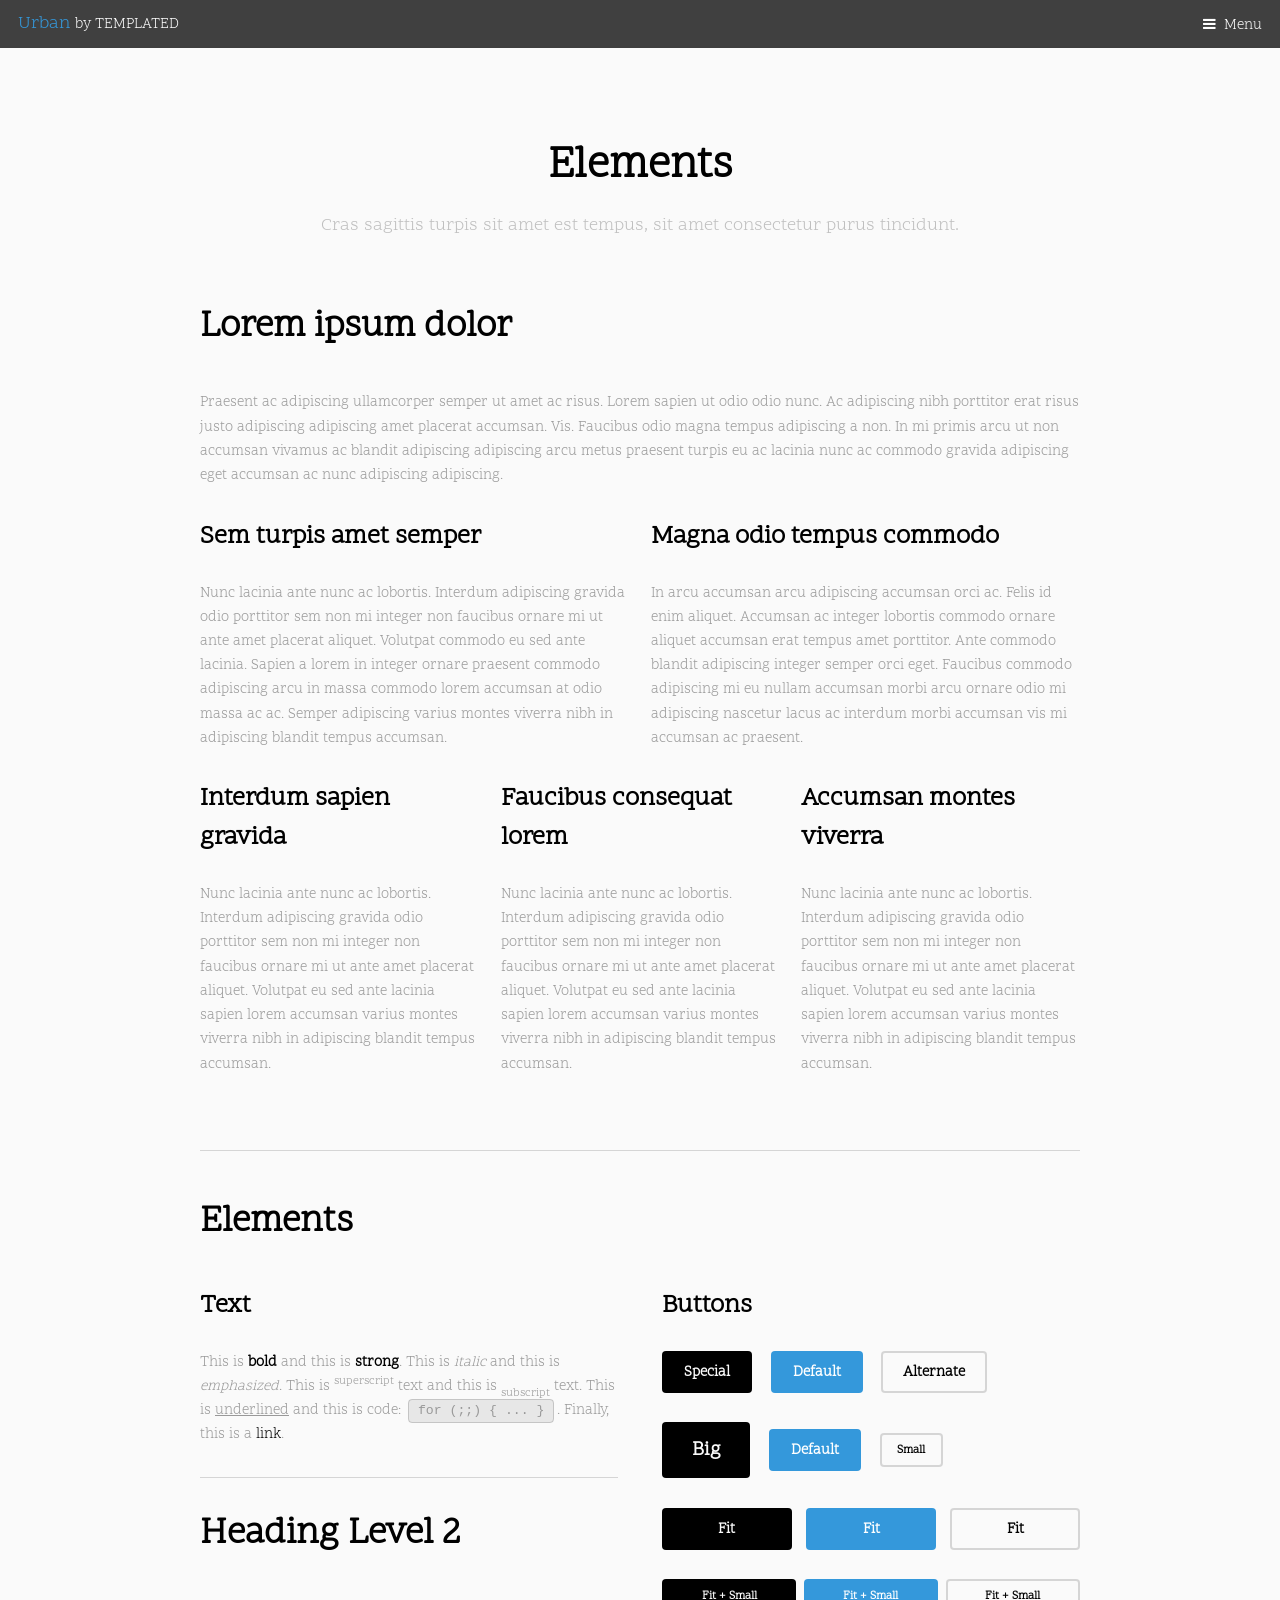
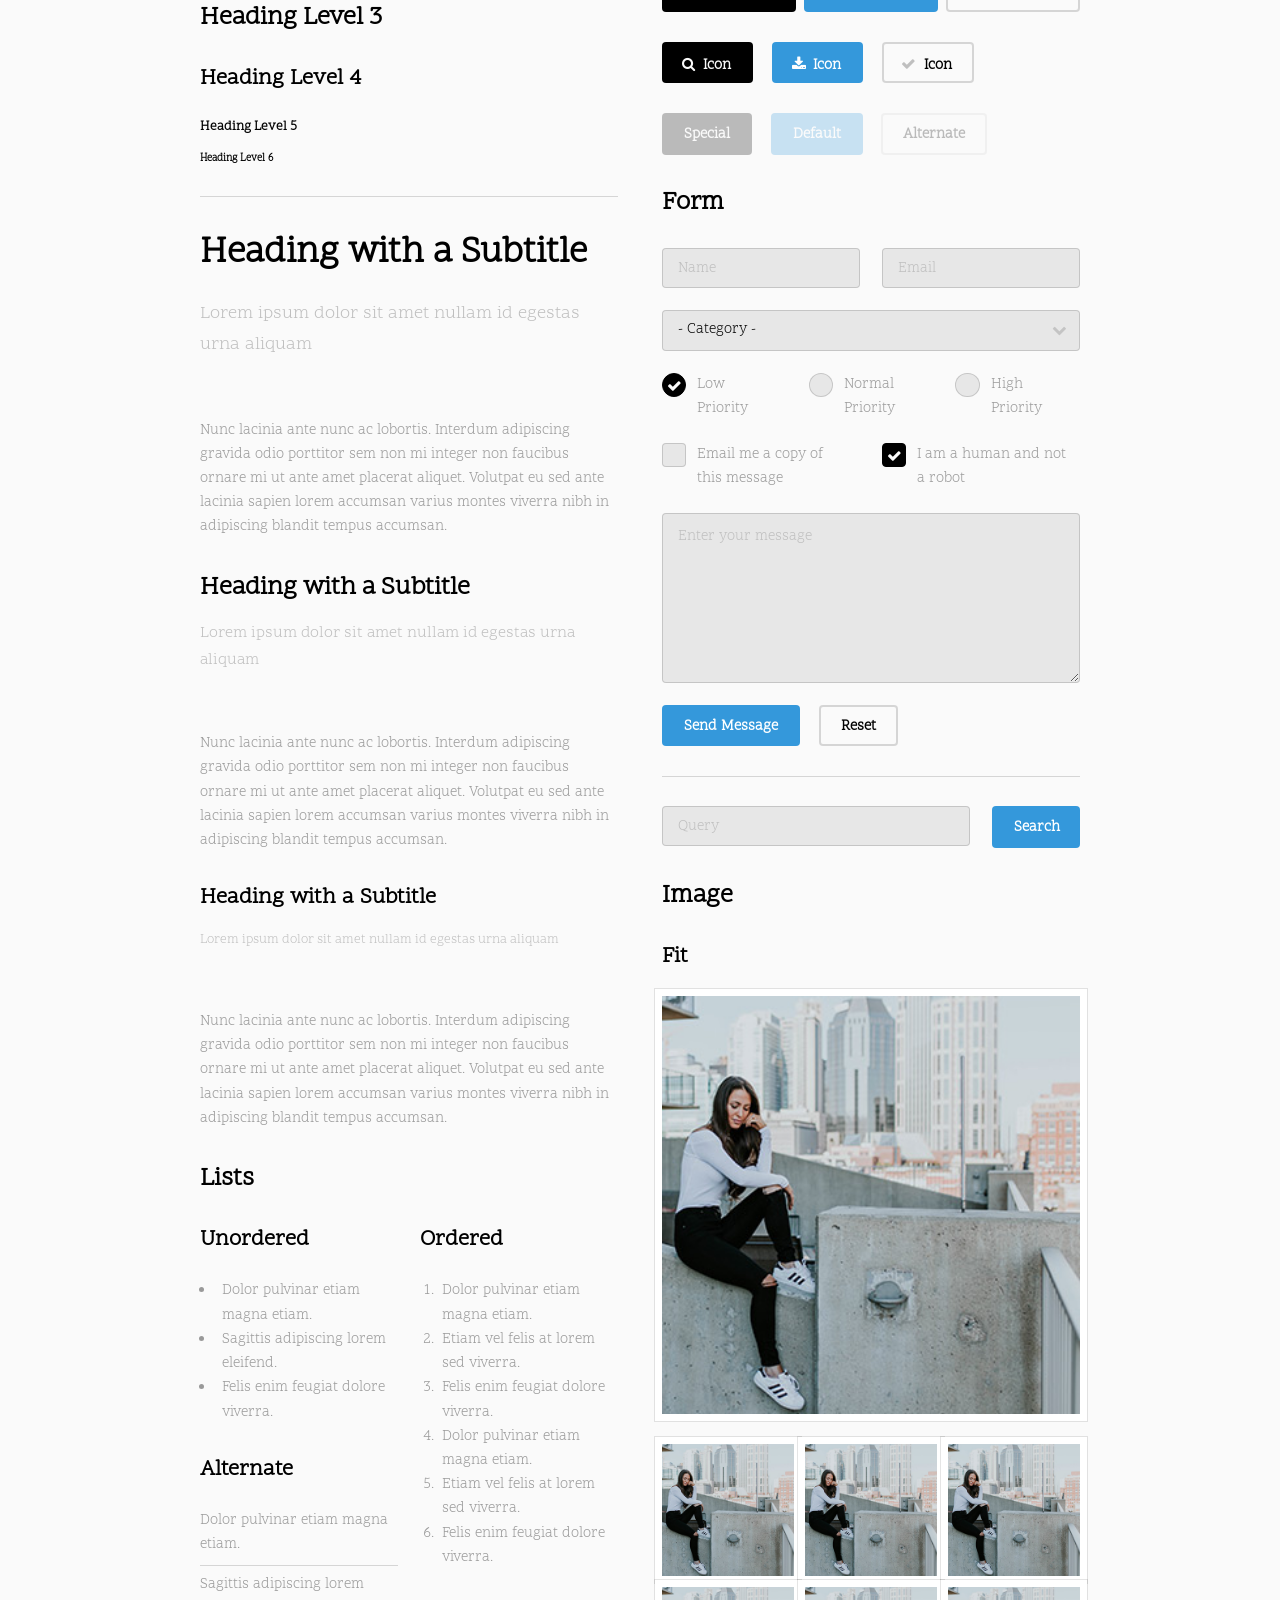
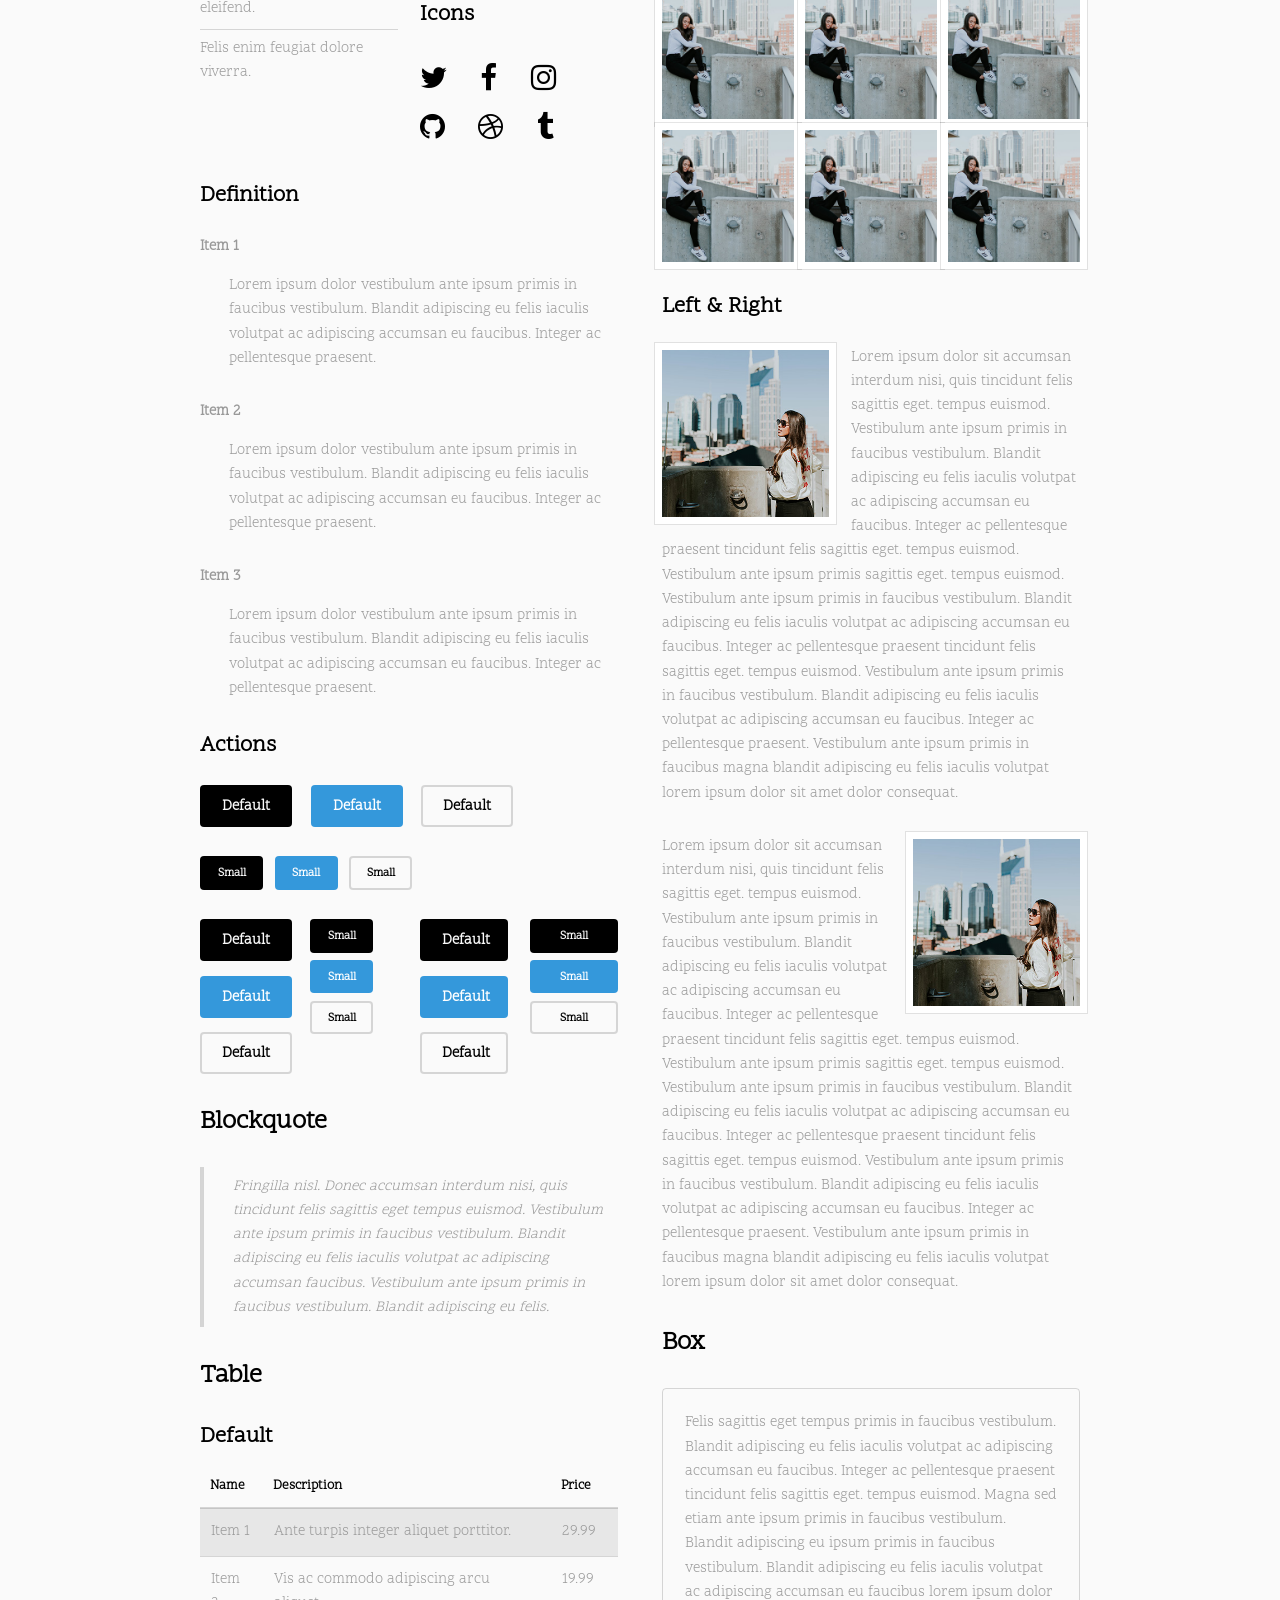
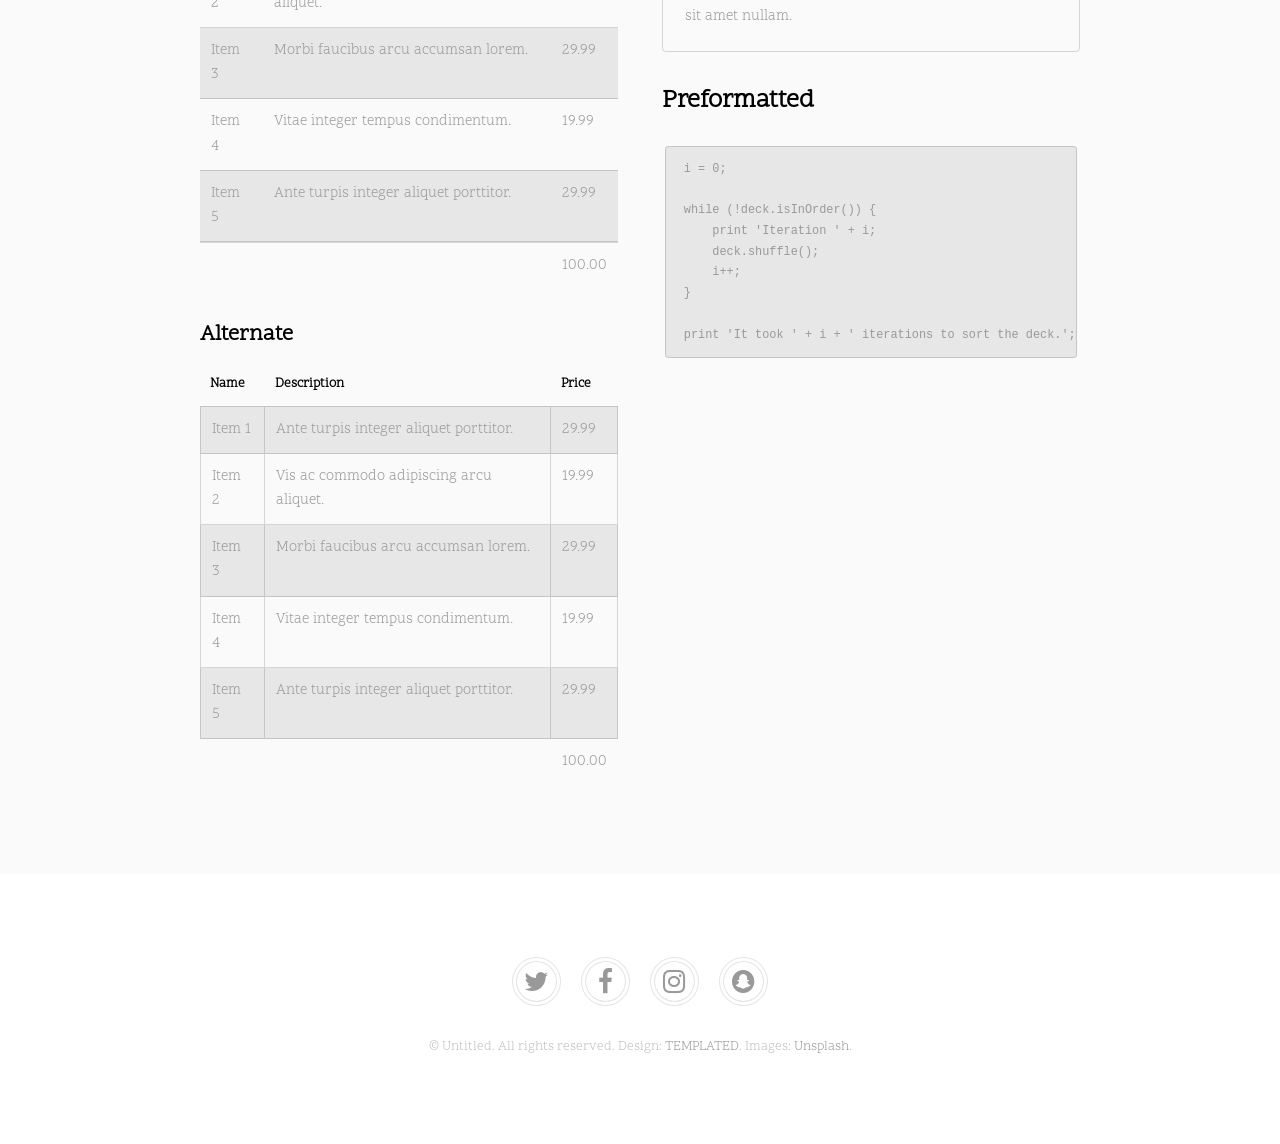
<file: elements.html>
<!DOCTYPE HTML>
<!--
	Urban by TEMPLATED
	templated.co @templatedco
	Released for free under the Creative Commons Attribution 3.0 license (templated.co/license)
-->
<html>
	<head>
		<title>Elements - Urban by TEMPLATED</title>
		<meta charset="utf-8" />
		<meta name="viewport" content="width=device-width, initial-scale=1" />
		<link rel="stylesheet" href="assets/css/main.css" />
	</head>
	<body class="subpage">

		<!-- Header -->
			<header id="header">
				<div class="logo"><a href="index.html">Urban <span>by TEMPLATED</span></a></div>
				<a href="#menu">Menu</a>
			</header>

		<!-- Nav -->
			<nav id="menu">
				<ul class="links">
					<li><a href="index.html">Home</a></li>
					<li><a href="generic.html">Generic</a></li>
					<li><a href="elements.html">Elements</a></li>
				</ul>
			</nav>

		<!-- Main -->
			<div id="main">
				<section class="wrapper style1">
					<div class="inner">

						<header class="align-center">
							<h1>Elements</h1>
							<p>Cras sagittis turpis sit amet est tempus, sit amet consectetur purus tincidunt.</p>
						</header>

						<!-- Content -->
							<h2 id="content">Lorem ipsum dolor</h2>
							<p>Praesent ac adipiscing ullamcorper semper ut amet ac risus. Lorem sapien ut odio odio nunc. Ac adipiscing nibh porttitor erat risus justo adipiscing adipiscing amet placerat accumsan. Vis. Faucibus odio magna tempus adipiscing a non. In mi primis arcu ut non accumsan vivamus ac blandit adipiscing adipiscing arcu metus praesent turpis eu ac lacinia nunc ac commodo gravida adipiscing eget accumsan ac nunc adipiscing adipiscing.</p>
							<div class="row">
								<div class="6u 12u$(small)">
									<h3>Sem turpis amet semper</h3>
									<p>Nunc lacinia ante nunc ac lobortis. Interdum adipiscing gravida odio porttitor sem non mi integer non faucibus ornare mi ut ante amet placerat aliquet. Volutpat commodo eu sed ante lacinia. Sapien a lorem in integer ornare praesent commodo adipiscing arcu in massa commodo lorem accumsan at odio massa ac ac. Semper adipiscing varius montes viverra nibh in adipiscing blandit tempus accumsan.</p>
								</div>
								<div class="6u$ 12u$(small)">
									<h3>Magna odio tempus commodo</h3>
									<p>In arcu accumsan arcu adipiscing accumsan orci ac. Felis id enim aliquet. Accumsan ac integer lobortis commodo ornare aliquet accumsan erat tempus amet porttitor. Ante commodo blandit adipiscing integer semper orci eget. Faucibus commodo adipiscing mi eu nullam accumsan morbi arcu ornare odio mi adipiscing nascetur lacus ac interdum morbi accumsan vis mi accumsan ac praesent.</p>
								</div>
								<!-- Break -->
								<div class="4u 12u$(medium)">
									<h3>Interdum sapien gravida</h3>
									<p>Nunc lacinia ante nunc ac lobortis. Interdum adipiscing gravida odio porttitor sem non mi integer non faucibus ornare mi ut ante amet placerat aliquet. Volutpat eu sed ante lacinia sapien lorem accumsan varius montes viverra nibh in adipiscing blandit tempus accumsan.</p>
								</div>
								<div class="4u 12u$(medium)">
									<h3>Faucibus consequat lorem</h3>
									<p>Nunc lacinia ante nunc ac lobortis. Interdum adipiscing gravida odio porttitor sem non mi integer non faucibus ornare mi ut ante amet placerat aliquet. Volutpat eu sed ante lacinia sapien lorem accumsan varius montes viverra nibh in adipiscing blandit tempus accumsan.</p>
								</div>
								<div class="4u$ 12u$(medium)">
									<h3>Accumsan montes viverra</h3>
									<p>Nunc lacinia ante nunc ac lobortis. Interdum adipiscing gravida odio porttitor sem non mi integer non faucibus ornare mi ut ante amet placerat aliquet. Volutpat eu sed ante lacinia sapien lorem accumsan varius montes viverra nibh in adipiscing blandit tempus accumsan.</p>
								</div>
							</div>

						<hr class="major" />

						<!-- Elements -->
							<h2 id="elements">Elements</h2>
							<div class="row 200%">
								<div class="6u 12u$(medium)">

									<!-- Text stuff -->
										<h3>Text</h3>
										<p>This is <b>bold</b> and this is <strong>strong</strong>. This is <i>italic</i> and this is <em>emphasized</em>.
										This is <sup>superscript</sup> text and this is <sub>subscript</sub> text.
										This is <u>underlined</u> and this is code: <code>for (;;) { ... }</code>.
										Finally, this is a <a href="#">link</a>.</p>
										<hr />
										<h2>Heading Level 2</h2>
										<h3>Heading Level 3</h3>
										<h4>Heading Level 4</h4>
										<h5>Heading Level 5</h5>
										<h6>Heading Level 6</h6>
										<hr />
										<header>
											<h2>Heading with a Subtitle</h2>
											<p>Lorem ipsum dolor sit amet nullam id egestas urna aliquam</p>
										</header>
										<p>Nunc lacinia ante nunc ac lobortis. Interdum adipiscing gravida odio porttitor sem non mi integer non faucibus ornare mi ut ante amet placerat aliquet. Volutpat eu sed ante lacinia sapien lorem accumsan varius montes viverra nibh in adipiscing blandit tempus accumsan.</p>
										<header>
											<h3>Heading with a Subtitle</h3>
											<p>Lorem ipsum dolor sit amet nullam id egestas urna aliquam</p>
										</header>
										<p>Nunc lacinia ante nunc ac lobortis. Interdum adipiscing gravida odio porttitor sem non mi integer non faucibus ornare mi ut ante amet placerat aliquet. Volutpat eu sed ante lacinia sapien lorem accumsan varius montes viverra nibh in adipiscing blandit tempus accumsan.</p>
										<header>
											<h4>Heading with a Subtitle</h4>
											<p>Lorem ipsum dolor sit amet nullam id egestas urna aliquam</p>
										</header>
										<p>Nunc lacinia ante nunc ac lobortis. Interdum adipiscing gravida odio porttitor sem non mi integer non faucibus ornare mi ut ante amet placerat aliquet. Volutpat eu sed ante lacinia sapien lorem accumsan varius montes viverra nibh in adipiscing blandit tempus accumsan.</p>

									<!-- Lists -->
										<h3>Lists</h3>
										<div class="row">
											<div class="6u 12u$(small)">

												<h4>Unordered</h4>
												<ul>
													<li>Dolor pulvinar etiam magna etiam.</li>
													<li>Sagittis adipiscing lorem eleifend.</li>
													<li>Felis enim feugiat dolore viverra.</li>
												</ul>

												<h4>Alternate</h4>
												<ul class="alt">
													<li>Dolor pulvinar etiam magna etiam.</li>
													<li>Sagittis adipiscing lorem eleifend.</li>
													<li>Felis enim feugiat dolore viverra.</li>
												</ul>

											</div>
											<div class="6u$ 12u$(small)">

												<h4>Ordered</h4>
												<ol>
													<li>Dolor pulvinar etiam magna etiam.</li>
													<li>Etiam vel felis at lorem sed viverra.</li>
													<li>Felis enim feugiat dolore viverra.</li>
													<li>Dolor pulvinar etiam magna etiam.</li>
													<li>Etiam vel felis at lorem sed viverra.</li>
													<li>Felis enim feugiat dolore viverra.</li>
												</ol>

												<h4>Icons</h4>
												<ul class="icons">
													<li><a href="#" class="icon fa-twitter"><span class="label">Twitter</span></a></li>
													<li><a href="#" class="icon fa-facebook"><span class="label">Facebook</span></a></li>
													<li><a href="#" class="icon fa-instagram"><span class="label">Instagram</span></a></li>
													<li><a href="#" class="icon fa-github"><span class="label">Github</span></a></li>
													<li><a href="#" class="icon fa-dribbble"><span class="label">Dribbble</span></a></li>
													<li><a href="#" class="icon fa-tumblr"><span class="label">Tumblr</span></a></li>
												</ul>

											</div>
										</div>
										<h4>Definition</h4>
										<dl>
											<dt>Item 1</dt>
											<dd>
												<p>Lorem ipsum dolor vestibulum ante ipsum primis in faucibus vestibulum. Blandit adipiscing eu felis iaculis volutpat ac adipiscing accumsan eu faucibus. Integer ac pellentesque praesent.</p>
											</dd>
											<dt>Item 2</dt>
											<dd>
												<p>Lorem ipsum dolor vestibulum ante ipsum primis in faucibus vestibulum. Blandit adipiscing eu felis iaculis volutpat ac adipiscing accumsan eu faucibus. Integer ac pellentesque praesent.</p>
											</dd>
											<dt>Item 3</dt>
											<dd>
												<p>Lorem ipsum dolor vestibulum ante ipsum primis in faucibus vestibulum. Blandit adipiscing eu felis iaculis volutpat ac adipiscing accumsan eu faucibus. Integer ac pellentesque praesent.</p>
											</dd>
										</dl>

										<h4>Actions</h4>
										<ul class="actions">
											<li><a href="#" class="button special">Default</a></li>
											<li><a href="#" class="button">Default</a></li>
											<li><a href="#" class="button alt">Default</a></li>
										</ul>
										<ul class="actions small">
											<li><a href="#" class="button special small">Small</a></li>
											<li><a href="#" class="button small">Small</a></li>
											<li><a href="#" class="button alt small">Small</a></li>
										</ul>
										<div class="row">
											<div class="3u 12u$(small)">
												<ul class="actions vertical">
													<li><a href="#" class="button special">Default</a></li>
													<li><a href="#" class="button">Default</a></li>
													<li><a href="#" class="button alt">Default</a></li>
												</ul>
											</div>
											<div class="3u 12u$(small)">
												<ul class="actions vertical small">
													<li><a href="#" class="button special small">Small</a></li>
													<li><a href="#" class="button small">Small</a></li>
													<li><a href="#" class="button alt small">Small</a></li>
												</ul>
											</div>
											<div class="3u 12u$(small)">
												<ul class="actions vertical">
													<li><a href="#" class="button special fit">Default</a></li>
													<li><a href="#" class="button fit">Default</a></li>
													<li><a href="#" class="button alt fit">Default</a></li>
												</ul>
											</div>
											<div class="3u$ 12u$(small)">
												<ul class="actions vertical small">
													<li><a href="#" class="button special small fit">Small</a></li>
													<li><a href="#" class="button small fit">Small</a></li>
													<li><a href="#" class="button alt small fit">Small</a></li>
												</ul>
											</div>
										</div>

									<!-- Blockquote -->
										<h3>Blockquote</h3>
										<blockquote>Fringilla nisl. Donec accumsan interdum nisi, quis tincidunt felis sagittis eget tempus euismod. Vestibulum ante ipsum primis in faucibus vestibulum. Blandit adipiscing eu felis iaculis volutpat ac adipiscing accumsan faucibus. Vestibulum ante ipsum primis in faucibus vestibulum. Blandit adipiscing eu felis.</blockquote>

									<!-- Table -->
										<h3>Table</h3>

										<h4>Default</h4>
										<div class="table-wrapper">
											<table>
												<thead>
													<tr>
														<th>Name</th>
														<th>Description</th>
														<th>Price</th>
													</tr>
												</thead>
												<tbody>
													<tr>
														<td>Item 1</td>
														<td>Ante turpis integer aliquet porttitor.</td>
														<td>29.99</td>
													</tr>
													<tr>
														<td>Item 2</td>
														<td>Vis ac commodo adipiscing arcu aliquet.</td>
														<td>19.99</td>
													</tr>
													<tr>
														<td>Item 3</td>
														<td> Morbi faucibus arcu accumsan lorem.</td>
														<td>29.99</td>
													</tr>
													<tr>
														<td>Item 4</td>
														<td>Vitae integer tempus condimentum.</td>
														<td>19.99</td>
													</tr>
													<tr>
														<td>Item 5</td>
														<td>Ante turpis integer aliquet porttitor.</td>
														<td>29.99</td>
													</tr>
												</tbody>
												<tfoot>
													<tr>
														<td colspan="2"></td>
														<td>100.00</td>
													</tr>
												</tfoot>
											</table>
										</div>

										<h4>Alternate</h4>
										<div class="table-wrapper">
											<table class="alt">
												<thead>
													<tr>
														<th>Name</th>
														<th>Description</th>
														<th>Price</th>
													</tr>
												</thead>
												<tbody>
													<tr>
														<td>Item 1</td>
														<td>Ante turpis integer aliquet porttitor.</td>
														<td>29.99</td>
													</tr>
													<tr>
														<td>Item 2</td>
														<td>Vis ac commodo adipiscing arcu aliquet.</td>
														<td>19.99</td>
													</tr>
													<tr>
														<td>Item 3</td>
														<td> Morbi faucibus arcu accumsan lorem.</td>
														<td>29.99</td>
													</tr>
													<tr>
														<td>Item 4</td>
														<td>Vitae integer tempus condimentum.</td>
														<td>19.99</td>
													</tr>
													<tr>
														<td>Item 5</td>
														<td>Ante turpis integer aliquet porttitor.</td>
														<td>29.99</td>
													</tr>
												</tbody>
												<tfoot>
													<tr>
														<td colspan="2"></td>
														<td>100.00</td>
													</tr>
												</tfoot>
											</table>
										</div>

								</div>
								<div class="6u$ 12u$(medium)">

									<!-- Buttons -->
										<h3>Buttons</h3>
										<ul class="actions">
											<li><a href="#" class="button special">Special</a></li>
											<li><a href="#" class="button">Default</a></li>
											<li><a href="#" class="button alt">Alternate</a></li>
										</ul>
										<ul class="actions">
											<li><a href="#" class="button special big">Big</a></li>
											<li><a href="#" class="button">Default</a></li>
											<li><a href="#" class="button alt small">Small</a></li>
										</ul>
										<ul class="actions fit">
											<li><a href="#" class="button special fit">Fit</a></li>
											<li><a href="#" class="button fit">Fit</a></li>
											<li><a href="#" class="button alt fit">Fit</a></li>
										</ul>
										<ul class="actions fit small">
											<li><a href="#" class="button special fit small">Fit + Small</a></li>
											<li><a href="#" class="button fit small">Fit + Small</a></li>
											<li><a href="#" class="button alt fit small">Fit + Small</a></li>
										</ul>
										<ul class="actions">
											<li><a href="#" class="button special icon fa-search">Icon</a></li>
											<li><a href="#" class="button icon fa-download">Icon</a></li>
											<li><a href="#" class="button alt icon fa-check">Icon</a></li>
										</ul>
										<ul class="actions">
											<li><span class="button special disabled">Special</span></li>
											<li><span class="button disabled">Default</span></li>
											<li><span class="button alt disabled">Alternate</span></li>
										</ul>

									<!-- Form -->
										<h3>Form</h3>

										<form method="post" action="#">
											<div class="row uniform">
												<div class="6u 12u$(xsmall)">
													<input type="text" name="name" id="name" value="" placeholder="Name" />
												</div>
												<div class="6u$ 12u$(xsmall)">
													<input type="email" name="email" id="email" value="" placeholder="Email" />
												</div>
												<!-- Break -->
												<div class="12u$">
													<div class="select-wrapper">
														<select name="category" id="category">
															<option value="">- Category -</option>
															<option value="1">Manufacturing</option>
															<option value="1">Shipping</option>
															<option value="1">Administration</option>
															<option value="1">Human Resources</option>
														</select>
													</div>
												</div>
												<!-- Break -->
												<div class="4u 12u$(small)">
													<input type="radio" id="priority-low" name="priority" checked>
													<label for="priority-low">Low Priority</label>
												</div>
												<div class="4u 12u$(small)">
													<input type="radio" id="priority-normal" name="priority">
													<label for="priority-normal">Normal Priority</label>
												</div>
												<div class="4u$ 12u$(small)">
													<input type="radio" id="priority-high" name="priority">
													<label for="priority-high">High Priority</label>
												</div>
												<!-- Break -->
												<div class="6u 12u$(small)">
													<input type="checkbox" id="copy" name="copy">
													<label for="copy">Email me a copy of this message</label>
												</div>
												<div class="6u$ 12u$(small)">
													<input type="checkbox" id="human" name="human" checked>
													<label for="human">I am a human and not a robot</label>
												</div>
												<!-- Break -->
												<div class="12u$">
													<textarea name="message" id="message" placeholder="Enter your message" rows="6"></textarea>
												</div>
												<!-- Break -->
												<div class="12u$">
													<ul class="actions">
														<li><input type="submit" value="Send Message" /></li>
														<li><input type="reset" value="Reset" class="alt" /></li>
													</ul>
												</div>
											</div>
										</form>

										<hr />

										<form method="post" action="#">
											<div class="row uniform">
												<div class="9u 12u$(small)">
													<input type="text" name="query" id="query" value="" placeholder="Query" />
												</div>
												<div class="3u$ 12u$(small)">
													<input type="submit" value="Search" class="fit" />
												</div>
											</div>
										</form>

									<!-- Image -->
										<h3>Image</h3>

										<h4>Fit</h4>
										<span class="image fit"><img src="images/pic01.jpg" alt="" /></span>
										<div class="box alt">
											<div class="row 50% uniform">
												<div class="4u"><span class="image fit"><img src="images/pic01.jpg" alt="" /></span></div>
												<div class="4u"><span class="image fit"><img src="images/pic01.jpg" alt="" /></span></div>
												<div class="4u$"><span class="image fit"><img src="images/pic01.jpg" alt="" /></span></div>
												<!-- Break -->
												<div class="4u"><span class="image fit"><img src="images/pic01.jpg" alt="" /></span></div>
												<div class="4u"><span class="image fit"><img src="images/pic01.jpg" alt="" /></span></div>
												<div class="4u$"><span class="image fit"><img src="images/pic01.jpg" alt="" /></span></div>
												<!-- Break -->
												<div class="4u"><span class="image fit"><img src="images/pic01.jpg" alt="" /></span></div>
												<div class="4u"><span class="image fit"><img src="images/pic01.jpg" alt="" /></span></div>
												<div class="4u$"><span class="image fit"><img src="images/pic01.jpg" alt="" /></span></div>
											</div>
										</div>

										<h4>Left &amp; Right</h4>
										<p><span class="image left"><img src="images/pic02.jpg" alt="" /></span>Lorem ipsum dolor sit accumsan interdum nisi, quis tincidunt felis sagittis eget. tempus euismod. Vestibulum ante ipsum primis in faucibus vestibulum. Blandit adipiscing eu felis iaculis volutpat ac adipiscing accumsan eu faucibus. Integer ac pellentesque praesent tincidunt felis sagittis eget. tempus euismod. Vestibulum ante ipsum primis sagittis eget. tempus euismod. Vestibulum ante ipsum primis in faucibus vestibulum. Blandit adipiscing eu felis iaculis volutpat ac adipiscing accumsan eu faucibus. Integer ac pellentesque praesent tincidunt felis sagittis eget. tempus euismod. Vestibulum ante ipsum primis in faucibus vestibulum. Blandit adipiscing eu felis iaculis volutpat ac adipiscing accumsan eu faucibus. Integer ac pellentesque praesent. Vestibulum ante ipsum primis in faucibus magna blandit adipiscing eu felis iaculis volutpat lorem ipsum dolor sit amet dolor consequat.</p>
										<p><span class="image right"><img src="images/pic02.jpg" alt="" /></span>Lorem ipsum dolor sit accumsan interdum nisi, quis tincidunt felis sagittis eget. tempus euismod. Vestibulum ante ipsum primis in faucibus vestibulum. Blandit adipiscing eu felis iaculis volutpat ac adipiscing accumsan eu faucibus. Integer ac pellentesque praesent tincidunt felis sagittis eget. tempus euismod. Vestibulum ante ipsum primis sagittis eget. tempus euismod. Vestibulum ante ipsum primis in faucibus vestibulum. Blandit adipiscing eu felis iaculis volutpat ac adipiscing accumsan eu faucibus. Integer ac pellentesque praesent tincidunt felis sagittis eget. tempus euismod. Vestibulum ante ipsum primis in faucibus vestibulum. Blandit adipiscing eu felis iaculis volutpat ac adipiscing accumsan eu faucibus. Integer ac pellentesque praesent. Vestibulum ante ipsum primis in faucibus magna blandit adipiscing eu felis iaculis volutpat lorem ipsum dolor sit amet dolor consequat.</p>

									<!-- Box -->
										<h3>Box</h3>
										<div class="box">
											<p>Felis sagittis eget tempus primis in faucibus vestibulum. Blandit adipiscing eu felis iaculis volutpat ac adipiscing accumsan eu faucibus. Integer ac pellentesque praesent tincidunt felis sagittis eget. tempus euismod. Magna sed etiam ante ipsum primis in faucibus vestibulum. Blandit adipiscing eu ipsum primis in faucibus vestibulum. Blandit adipiscing eu felis iaculis volutpat ac adipiscing accumsan eu faucibus lorem ipsum dolor sit amet nullam.</p>
										</div>

									<!-- Preformatted Code -->
										<h3>Preformatted</h3>
										<pre><code>i = 0;

while (!deck.isInOrder()) {
    print 'Iteration ' + i;
    deck.shuffle();
    i++;
}

print 'It took ' + i + ' iterations to sort the deck.';
</code></pre>

							</div>
						</div>
					</div>
				</section>
			</div>

		<!-- Footer -->
			<footer id="footer">
				<div class="copyright">
					<ul class="icons">
						<li><a href="#" class="icon fa-twitter"><span class="label">Twitter</span></a></li>
						<li><a href="#" class="icon fa-facebook"><span class="label">Facebook</span></a></li>
						<li><a href="#" class="icon fa-instagram"><span class="label">Instagram</span></a></li>
						<li><a href="#" class="icon fa-snapchat"><span class="label">Snapchat</span></a></li>
					</ul>
					<p>&copy; Untitled. All rights reserved. Design: <a href="https://templated.co">TEMPLATED</a>. Images: <a href="https://unsplash.com">Unsplash</a>.</p>
				</div>
			</footer>

		<!-- Scripts -->
			<script src="assets/js/jquery.min.js"></script>
			<script src="assets/js/jquery.scrolly.min.js"></script>
			<script src="assets/js/jquery.scrollex.min.js"></script>
			<script src="assets/js/skel.min.js"></script>
			<script src="assets/js/util.js"></script>
			<script src="assets/js/main.js"></script>

	</body>
</html>
</file>
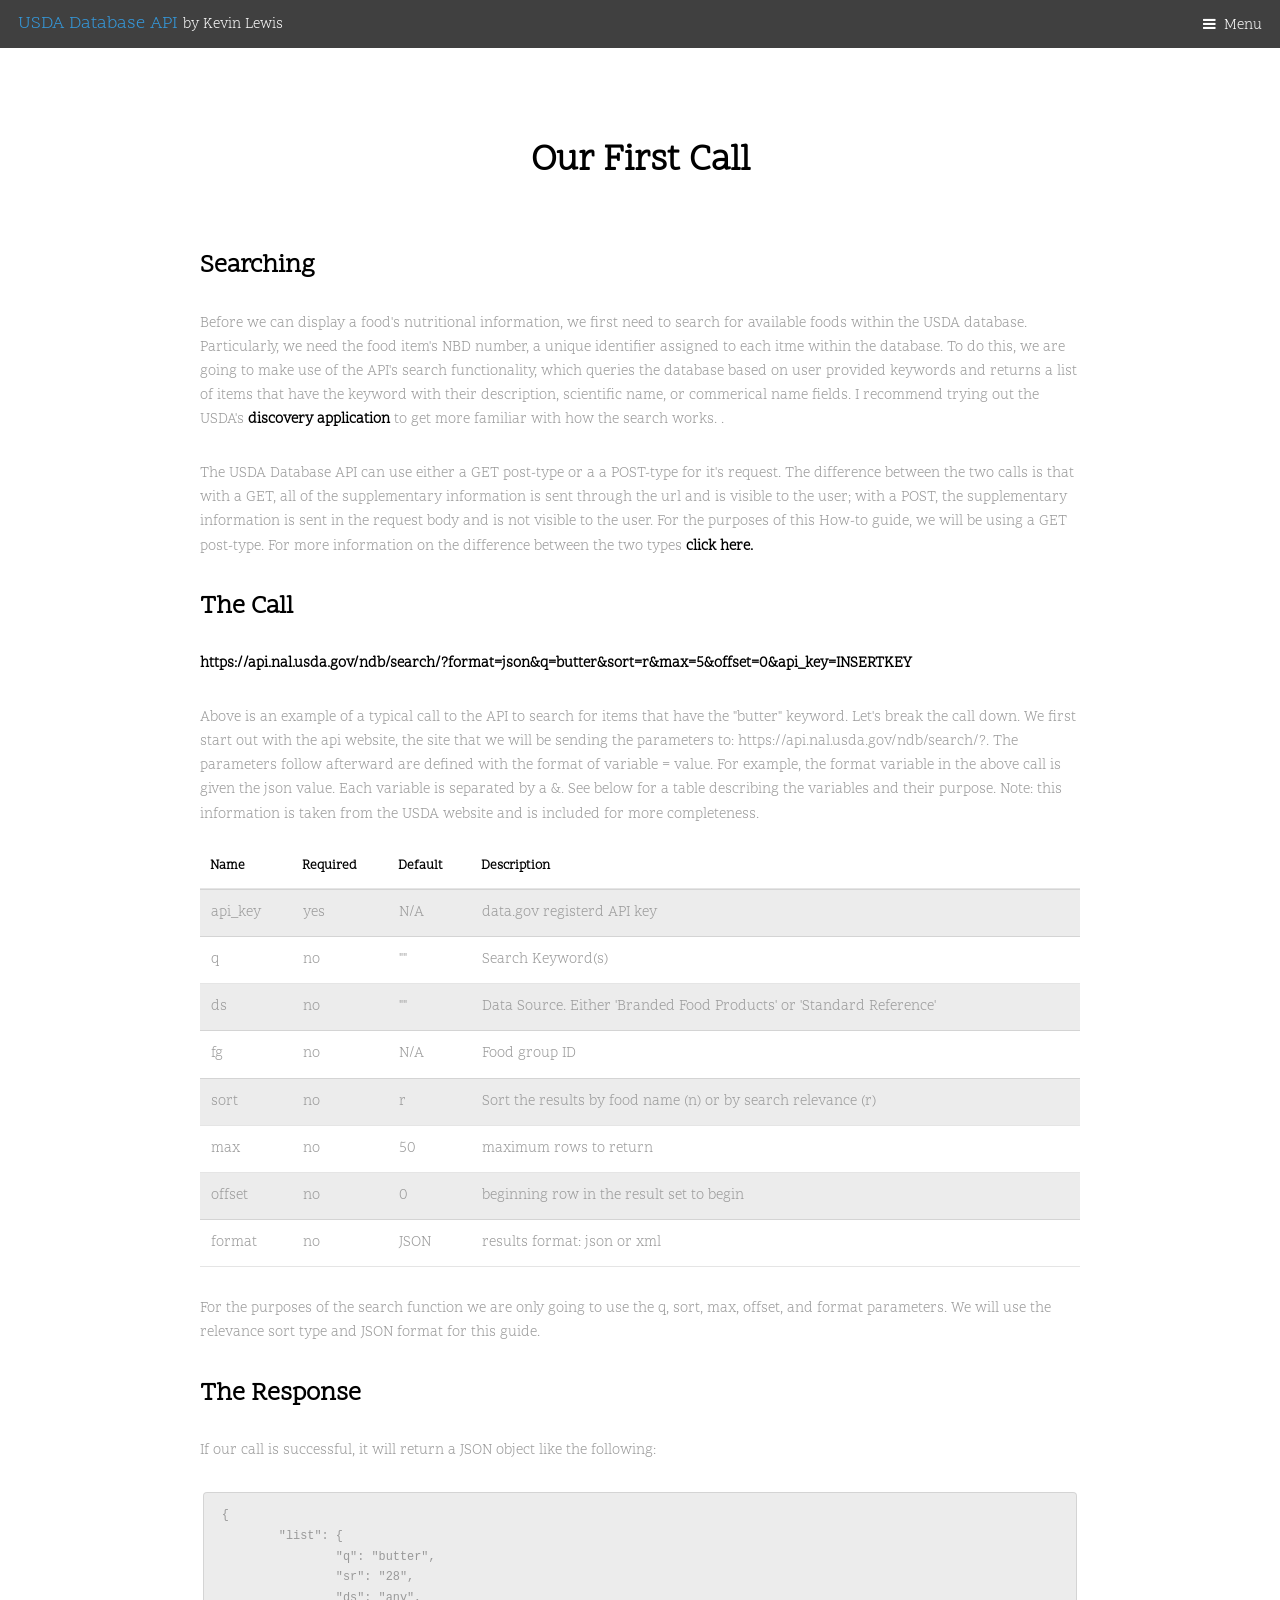
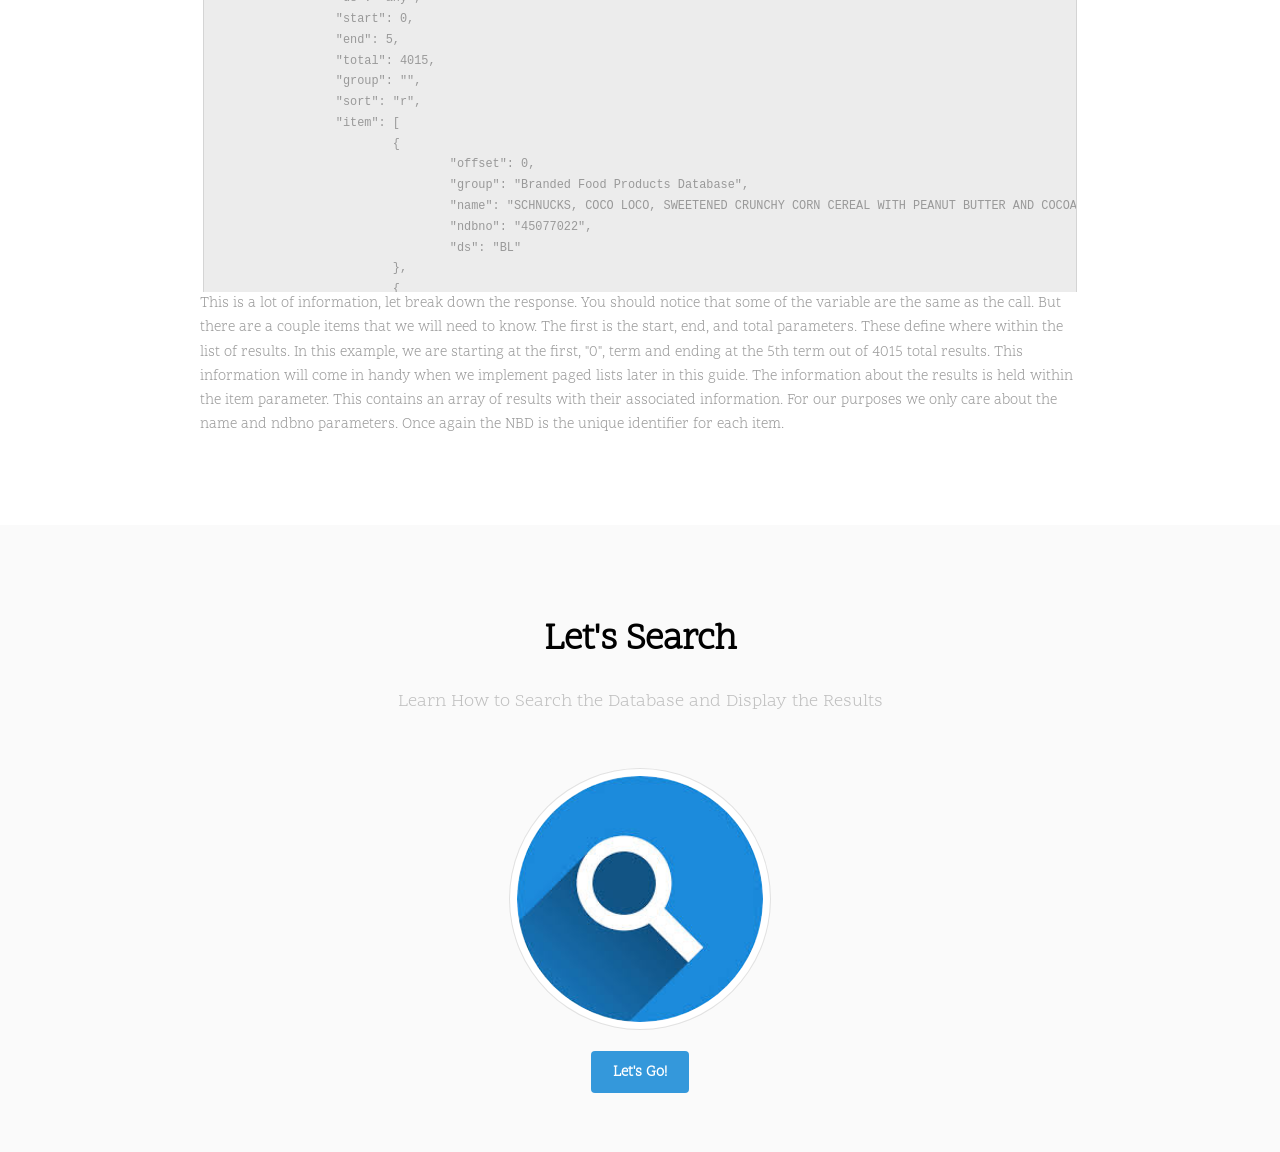
<file: first_call.html>
<!DOCTYPE HTML>
<!--
	Urban by TEMPLATED
	templated.co @templatedco
	Released for free under the Creative Commons Attribution 3.0 license (templated.co/license)
    test123
-->
<html>
	<head>
		<title>USDA Database API by Kevin Lewis</title>
		<meta charset="utf-8" />
		<meta name="viewport" content="width=device-width, initial-scale=1" />
		<link rel="stylesheet" href="assets/css/main.css" />
	</head>
	<body class="subpage">

		<!-- Header -->
			<header id="header">
				<div class="logo"><a href="index.html">USDA Database API <span>by Kevin Lewis</span></a></div>
				<a href="#menu">Menu</a>
			</header>

		<!-- Nav -->
			<nav id="menu">
				<ul class="links">
					<li><a href="index.html">Home</a></li>
					<li><a href="getting_started.html">Getting Started</a></li>
					<li><a href="getting_key.html">API Key</a></li>
                    <li><a href="first_call.html">First Call</a></li>
                    <li><a href="Searching_One.html">Searching Part One</a></li>
                    <li><a href="Searching_Two.html">Searching Part Two</a></li>
                    <li><a href="Food_Report_One.html">Food Report Part One</a></li>
                    <li><a href="Food_Report_Two.html">Food Report Part Two</a></li>
                    <li><a href="Food_Report_Three.html">Food Report Part Three</a></li>
				</ul>
			</nav>

		<!-- Main -->
			<div id="main">

				<!-- Section -->
					<section class="wrapper">
						<div class="inner">
							<header class="align-center">
								<h2>Our First Call</h2>
							</header>
							<h3>Searching</h3>
                                    <p> Before we can display a food's nutritional information, we first need to search for available foods within the USDA database. Particularly, we need the food item's NBD number, a unique identifier assigned to each itme within the database. To do this, we are going to make use of the API's search functionality, which queries the database based on user provided keywords and returns a list of items that have the keyword with their description, scientific name, or commerical name fields. I recommend trying out the USDA's 
                                        <a href='http://www.diffen.com/difference/GET-vs-POST-HTTP-Requests'><b>discovery application</b></a> to get more familiar with how the search works. .
                                    </p>
                                    <p>
                                        The USDA Database API can use either a GET post-type or a a POST-type for it's request. The difference between the two calls is that with a GET, all of the supplementary information is sent through the url and is visible to the user; with a POST, the supplementary information is sent in the request body and is not visible to the user. For the purposes of this How-to guide, we will be using a GET post-type. For more information on the difference between the two types 
                                        <a href='http://www.diffen.com/difference/GET-vs-POST-HTTP-Requests'><b>click here.</b></a> 
                                    </p>
                           <h3>The Call</h3>
                                    <p><b>https://api.nal.usda.gov/ndb/search/?format=json&q=butter&sort=r&max=5&offset=0&api_key=INSERTKEY</b>
                                    </p>
                                    <p> Above is an example of a typical call to the API to search for items that have the "butter" keyword. Let's break the call down. We first start out with the api website, the site that we will be sending the parameters to: https://api.nal.usda.gov/ndb/search/?. The parameters follow afterward are defined with the format of variable = value. For example, the format variable in the above call is given the json value. Each variable is separated by a &. See below for a table describing the variables and their purpose. Note: this information is taken from the USDA website and is included for more completeness.
                                    </p>
                                    <div class="table-wrapper">
                                        <table>
                                            <thead>
                                                <tr>
                                                    <th>Name</th>
                                                    <th>Required</th>
                                                    <th>Default</th>
                                                    <th>Description</th>
                                                </tr>
                                            </thead>
                                            <tbody>
                                                <tr>
                                                    <td>api_key</td>
                                                    <td>yes</td>
                                                    <td>N/A</td>
                                                    <td>data.gov registerd API key</td>
                                                </tr>
                                                <tr>
                                                    <td>q</td>
                                                    <td>no</td>
                                                    <td>""</td>
                                                    <td>Search Keyword(s)</td>
                                                </tr>
                                                <tr>
                                                    <td>ds</td>
                                                    <td>no</td>
                                                    <td>""</td>
                                                    <td>Data Source. Either 'Branded Food Products' or 'Standard Reference'</td>
                                                </tr>
                                                <tr>
                                                    <td>fg</td>
                                                    <td>no</td>
                                                    <td>N/A</td>
                                                    <td>Food group ID</td>
                                                </tr>
                                                <tr>
                                                    <td>sort</td>
                                                    <td>no</td>
                                                    <td>r</td>
                                                    <td>Sort the results by food name (n) or by search relevance (r)</td>
                                                </tr>
                                                <tr>
                                                    <td>max</td>
                                                    <td>no</td>
                                                    <td>50</td>
                                                    <td>maximum rows to return</td>
                                                </tr>
                                                <tr>
                                                    <td>offset</td>
                                                    <td>no</td>
                                                    <td>0</td>
                                                    <td>beginning row in the result set to begin</td>
                                                </tr>
                                                <tr>
                                                    <td>format</td>
                                                    <td>no</td>
                                                    <td>JSON</td>
                                                    <td>results format: json or xml</td>
                                                </tr>
                                            </tbody>
                                        </table>
                                    </div>
                                    <p>
                                        For the purposes of the search function we are only going to use the q, sort, max, offset, and format parameters. We will use the relevance sort type and JSON format for this guide.
                                    </p>
                            <h3>The Response</h3>
                                    <p>If our call is successful, it will return a JSON object like the following:</p>
                                    <div id="" style="overflow:scroll; height:400px;"><pre><code>{
	"list": {
		"q": "butter",
		"sr": "28",
		"ds": "any",
		"start": 0,
		"end": 5,
		"total": 4015,
		"group": "",
		"sort": "r",
		"item": [
			{
				"offset": 0,
				"group": "Branded Food Products Database",
				"name": "SCHNUCKS, COCO LOCO, SWEETENED CRUNCHY CORN CEREAL WITH PEANUT BUTTER AND COCOA, PEANUT BUTTER COCO LOCO, PEANUT BUTTER, UPC: 041318291513",
				"ndbno": "45077022",
				"ds": "BL"
			},
			{
				"offset": 1,
				"group": "Branded Food Products Database",
				"name": "BREYERS, BLASTS!, FROZEN DAIRY DESSERT, REESE'S PEANUT BUTTER CUPS CHOCOLATE FLAVOR WITH REESE'S PEANUT BUTTER SWIRL AND REESE'S PEANUT BUTTER CUP PIECES, UPC: 077567205186",
				"ndbno": "45093459",
				"ds": "BL"
			},
			{
				"offset": 2,
				"group": "Branded Food Products Database",
				"name": "LITTLE DEBBIE, PEANUT BUTTER CREME PIES, PEANUT BUTTER COOKIES WITH PEANUT BUTTER CREME FILLING, UPC: 024300044106",
				"ndbno": "45112260",
				"ds": "BL"
			},
			{
				"offset": 3,
				"group": "Fats and Oils",
				"name": "Margarine-like, margarine-butter blend, soybean oil and butter",
				"ndbno": "04585",
				"ds": "SR"
			},
			{
				"offset": 4,
				"group": "Branded Food Products Database",
				"name": "WEIS, LIGHT ICE CREAM, BUTTER PECANS IN LIGHT ICE CREAM, BUTTER PECAN, UPC: 041497013678",
				"ndbno": "45005189",
				"ds": "BL"
			}
		]
	}
}</code></pre></div>
                            <p>This is a lot of information, let break down the response. You should notice that some of the variable are the same as the call. But there are a couple items that we will need to know. The first is the start, end, and total parameters. These define where within the list of results. In this example, we are starting at the first, "0", term and ending at the 5th term out of 4015 total results. This information will come in handy when we implement paged lists later in this guide. The information about the results is held within the item parameter. This contains an array of results with their associated information. For our purposes we only care about the name and ndbno parameters. Once again the NBD is the unique identifier for each item. </p>
                        </div>
					</section>

				<!-- Section -->
					<section class="wrapper style1">
						<div class="inner">
							<header class="align-center">
								<h2>Let's Search</h2>
								<p>Learn How to Search the Database and Display the Results</p>
							</header>
							<div class="flex flex-3">
								<div class="col align-center">
								</div>
								<div class="col align-center">
									<div class="image round fit">
										<img src="images/search.jpeg" alt="" />
									</div>
									<a href="Searching_One.html" class="button">Let's Go!</a>
								</div>
								<div class="col align-center">
								</div>
							</div>
						</div>
					</section>

			</div>

		<!-- Footer -->


		<!-- Scripts -->
			<script src="assets/js/jquery.min.js"></script>
			<script src="assets/js/jquery.scrolly.min.js"></script>
			<script src="assets/js/jquery.scrollex.min.js"></script>
			<script src="assets/js/skel.min.js"></script>
			<script src="assets/js/util.js"></script>
			<script src="assets/js/main.js"></script>
            <script src="assets/js/search.js"></script>
	</body>
</html>
</file>
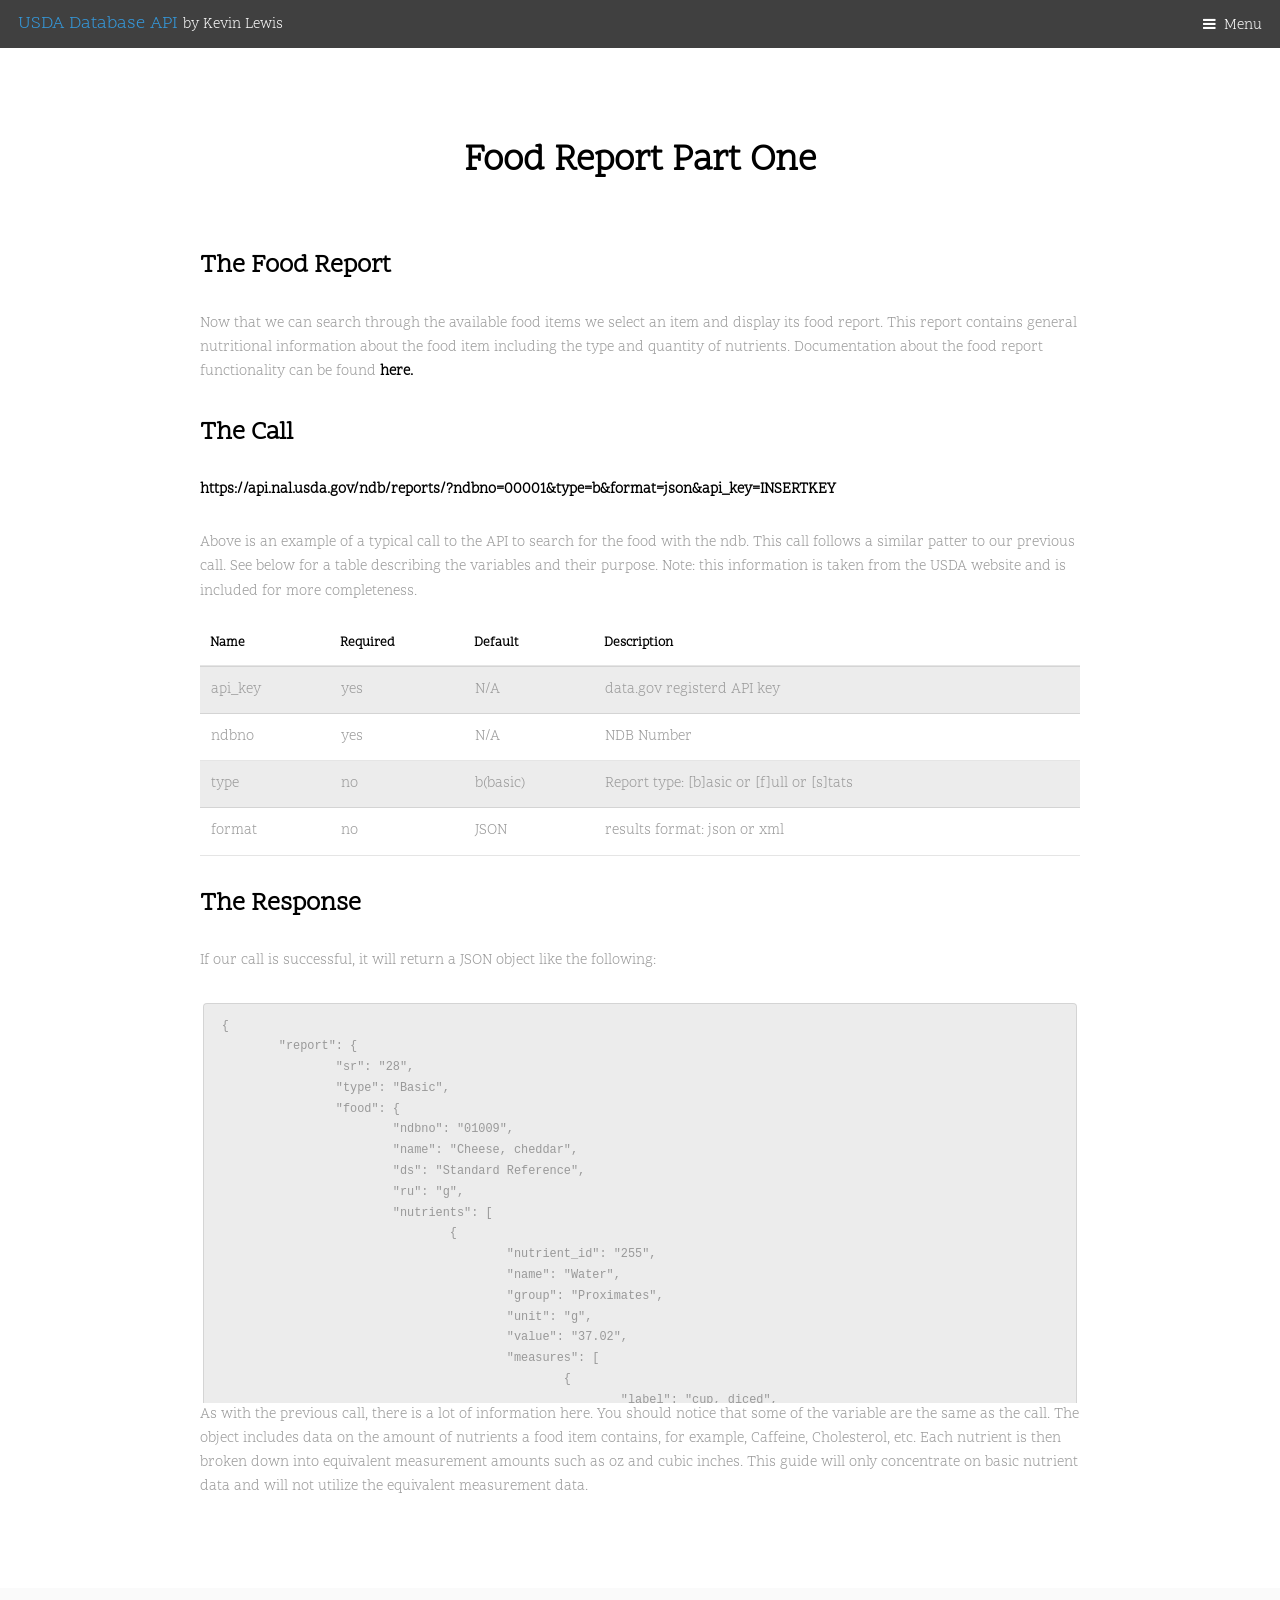
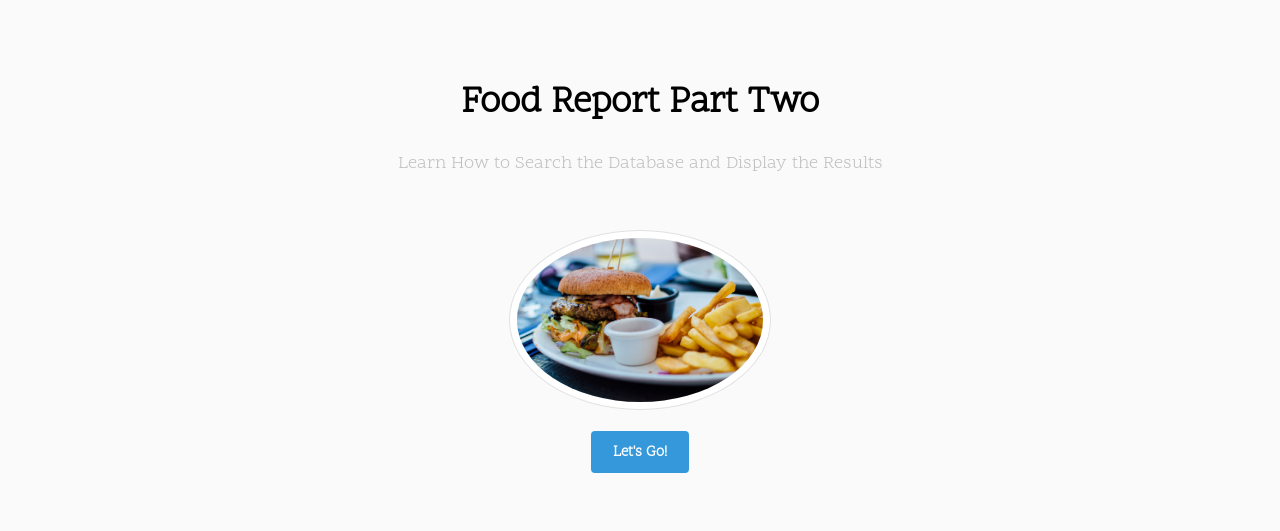
<file: Food_Report_One.html>
<!DOCTYPE HTML>
<!--
	Urban by TEMPLATED
	templated.co @templatedco
	Released for free under the Creative Commons Attribution 3.0 license (templated.co/license)
    test123
-->
<html>
	<head>
		<title>USDA Database API by Kevin Lewis</title>
		<meta charset="utf-8" />
		<meta name="viewport" content="width=device-width, initial-scale=1" />
		<link rel="stylesheet" href="assets/css/main.css" />
	</head>
	<body class="subpage">

		<!-- Header -->
			<header id="header">
				<div class="logo"><a href="index.html">USDA Database API <span>by Kevin Lewis</span></a></div>
				<a href="#menu">Menu</a>
			</header>

		<!-- Nav -->
			<nav id="menu">
				<ul class="links">
					<li><a href="index.html">Home</a></li>
					<li><a href="getting_started.html">Getting Started</a></li>
					<li><a href="getting_key.html">API Key</a></li>
                    <li><a href="first_call.html">First Call</a></li>
                    <li><a href="Searching_One.html">Searching Part One</a></li>
                    <li><a href="Searching_Two.html">Searching Part Two</a></li>
                    <li><a href="Food_Report_One.html">Food Report Part One</a></li>
                    <li><a href="Food_Report_Two.html">Food Report Part Two</a></li>
                    <li><a href="Food_Report_Three.html">Food Report Part Three</a></li>
				</ul>
			</nav>

		<!-- Main -->
			<div id="main">

				<!-- Section -->
					<section class="wrapper">
						<div class="inner">
							<header class="align-center">
								<h2>Food Report Part One</h2>
							</header>
							<h3>The Food Report</h3>
                                    <p>
                                        Now that we can search through the available food items we select an item and display its food report. This report contains general nutritional information about the food item including the type and quantity of nutrients. Documentation about the food report functionality can be found
                                        <a href='https://ndb.nal.usda.gov/ndb/doc/apilist/API-FOOD-REPORT.md'><b>here.</b></a> 
                                    </p>
                           <h3>The Call</h3>
                                    <p><b>https://api.nal.usda.gov/ndb/reports/?ndbno=00001&type=b&format=json&api_key=INSERTKEY</b>
                                    </p>
                                    <p> Above is an example of a typical call to the API to search for the food with the ndb. This call follows a similar patter to our previous call. See below for a table describing the variables and their purpose. Note: this information is taken from the USDA website and is included for more completeness.
                                    </p>
                                    <div class="table-wrapper">
                                        <table>
                                            <thead>
                                                <tr>
                                                    <th>Name</th>
                                                    <th>Required</th>
                                                    <th>Default</th>
                                                    <th>Description</th>
                                                </tr>
                                            </thead>
                                            <tbody>
                                                <tr>
                                                    <td>api_key</td>
                                                    <td>yes</td>
                                                    <td>N/A</td>
                                                    <td>data.gov registerd API key</td>
                                                </tr>
                                                <tr>
                                                    <td>ndbno</td>
                                                    <td>yes</td>
                                                    <td>N/A</td>
                                                    <td>NDB Number</td>
                                                </tr>
                                                <tr>
                                                    <td>type</td>
                                                    <td>no</td>
                                                    <td>b(basic)</td>
                                                    <td>Report type: [b]asic or [f]ull or [s]tats</td>
                                                </tr>
                                                <tr>
                                                    <td>format</td>
                                                    <td>no</td>
                                                    <td>JSON</td>
                                                    <td>results format: json or xml</td>
                                                </tr>
                                            </tbody>
                                        </table>
                                    </div>
                            <h3>The Response</h3>
                                    <p>If our call is successful, it will return a JSON object like the following:</p>
                                    <div id="" style="overflow:scroll; height:400px;"><pre><code>{
	"report": {
		"sr": "28",
		"type": "Basic",
		"food": {
			"ndbno": "01009",
			"name": "Cheese, cheddar",
			"ds": "Standard Reference",
			"ru": "g",
			"nutrients": [
				{
					"nutrient_id": "255",
					"name": "Water",
					"group": "Proximates",
					"unit": "g",
					"value": "37.02",
					"measures": [
						{
							"label": "cup, diced",
							"eqv": 132,
							"eunit": "g",
							"qty": 1,
							"value": "48.87"
						},
						{
							"label": "cup, melted",
							"eqv": 244,
							"eunit": "g",
							"qty": 1,
							"value": "90.33"
						},
						{
							"label": "cup, shredded",
							"eqv": 113,
							"eunit": "g",
							"qty": 1,
							"value": "41.83"
						},
						{
							"label": "oz",
							"eqv": 28.35,
							"eunit": "g",
							"qty": 1,
							"value": "10.50"
						},
						{
							"label": "cubic inch",
							"eqv": 17,
							"eunit": "g",
							"qty": 1,
							"value": "6.29"
						},
						{
							"label": "slice (1 oz)",
							"eqv": 28,
							"eunit": "g",
							"qty": 1,
							"value": "10.37"
						}
					]
				},
				{
					"nutrient_id": "208",
					"name": "Energy",
					"group": "Proximates",
					"unit": "kcal",
					"value": "404",
					"measures": [
						{
							"label": "cup, diced",
							"eqv": 132,
							"eunit": "g",
							"qty": 1,
							"value": "533"
						},
						{
							"label": "cup, melted",
							"eqv": 244,
							"eunit": "g",
							"qty": 1,
							"value": "986"
						},
						{
							"label": "cup, shredded",
							"eqv": 113,
							"eunit": "g",
							"qty": 1,
							"value": "457"
						},
						{
							"label": "oz",
							"eqv": 28.35,
							"eunit": "g",
							"qty": 1,
							"value": "115"
						},
						{
							"label": "cubic inch",
							"eqv": 17,
							"eunit": "g",
							"qty": 1,
							"value": "69"
						},
						{
							"label": "slice (1 oz)",
							"eqv": 28,
							"eunit": "g",
							"qty": 1,
							"value": "113"
						}
					]
				},
				{
					"nutrient_id": "203",
					"name": "Protein",
					"group": "Proximates",
					"unit": "g",
					"value": "22.87",
					"measures": [
						{
							"label": "cup, diced",
							"eqv": 132,
							"eunit": "g",
							"qty": 1,
							"value": "30.19"
						},
						{
							"label": "cup, melted",
							"eqv": 244,
							"eunit": "g",
							"qty": 1,
							"value": "55.80"
						},
						{
							"label": "cup, shredded",
							"eqv": 113,
							"eunit": "g",
							"qty": 1,
							"value": "25.84"
						},
						{
							"label": "oz",
							"eqv": 28.35,
							"eunit": "g",
							"qty": 1,
							"value": "6.48"
						},
						{
							"label": "cubic inch",
							"eqv": 17,
							"eunit": "g",
							"qty": 1,
							"value": "3.89"
						},
						{
							"label": "slice (1 oz)",
							"eqv": 28,
							"eunit": "g",
							"qty": 1,
							"value": "6.40"
						}
					]
				},
				{
					"nutrient_id": "204",
					"name": "Total lipid (fat)",
					"group": "Proximates",
					"unit": "g",
					"value": "33.31",
					"measures": [
						{
							"label": "cup, diced",
							"eqv": 132,
							"eunit": "g",
							"qty": 1,
							"value": "43.97"
						},
						{
							"label": "cup, melted",
							"eqv": 244,
							"eunit": "g",
							"qty": 1,
							"value": "81.28"
						},
						{
							"label": "cup, shredded",
							"eqv": 113,
							"eunit": "g",
							"qty": 1,
							"value": "37.64"
						},
						{
							"label": "oz",
							"eqv": 28.35,
							"eunit": "g",
							"qty": 1,
							"value": "9.44"
						},
						{
							"label": "cubic inch",
							"eqv": 17,
							"eunit": "g",
							"qty": 1,
							"value": "5.66"
						},
						{
							"label": "slice (1 oz)",
							"eqv": 28,
							"eunit": "g",
							"qty": 1,
							"value": "9.33"
						}
					]
				},
				{
					"nutrient_id": "205",
					"name": "Carbohydrate, by difference",
					"group": "Proximates",
					"unit": "g",
					"value": "3.09",
					"measures": [
						{
							"label": "cup, diced",
							"eqv": 132,
							"eunit": "g",
							"qty": 1,
							"value": "4.08"
						},
						{
							"label": "cup, melted",
							"eqv": 244,
							"eunit": "g",
							"qty": 1,
							"value": "7.54"
						},
						{
							"label": "cup, shredded",
							"eqv": 113,
							"eunit": "g",
							"qty": 1,
							"value": "3.49"
						},
						{
							"label": "oz",
							"eqv": 28.35,
							"eunit": "g",
							"qty": 1,
							"value": "0.88"
						},
						{
							"label": "cubic inch",
							"eqv": 17,
							"eunit": "g",
							"qty": 1,
							"value": "0.53"
						},
						{
							"label": "slice (1 oz)",
							"eqv": 28,
							"eunit": "g",
							"qty": 1,
							"value": "0.87"
						}
					]
				},
				{
					"nutrient_id": "291",
					"name": "Fiber, total dietary",
					"group": "Proximates",
					"unit": "g",
					"value": "0.0",
					"measures": [
						{
							"label": "cup, diced",
							"eqv": 132,
							"eunit": "g",
							"qty": 1,
							"value": "0.0"
						},
						{
							"label": "cup, melted",
							"eqv": 244,
							"eunit": "g",
							"qty": 1,
							"value": "0.0"
						},
						{
							"label": "cup, shredded",
							"eqv": 113,
							"eunit": "g",
							"qty": 1,
							"value": "0.0"
						},
						{
							"label": "oz",
							"eqv": 28.35,
							"eunit": "g",
							"qty": 1,
							"value": "0.0"
						},
						{
							"label": "cubic inch",
							"eqv": 17,
							"eunit": "g",
							"qty": 1,
							"value": "0.0"
						},
						{
							"label": "slice (1 oz)",
							"eqv": 28,
							"eunit": "g",
							"qty": 1,
							"value": "0.0"
						}
					]
				},
				{
					"nutrient_id": "269",
					"name": "Sugars, total",
					"group": "Proximates",
					"unit": "g",
					"value": "0.48",
					"measures": [
						{
							"label": "cup, diced",
							"eqv": 132,
							"eunit": "g",
							"qty": 1,
							"value": "0.63"
						},
						{
							"label": "cup, melted",
							"eqv": 244,
							"eunit": "g",
							"qty": 1,
							"value": "1.17"
						},
						{
							"label": "cup, shredded",
							"eqv": 113,
							"eunit": "g",
							"qty": 1,
							"value": "0.54"
						},
						{
							"label": "oz",
							"eqv": 28.35,
							"eunit": "g",
							"qty": 1,
							"value": "0.14"
						},
						{
							"label": "cubic inch",
							"eqv": 17,
							"eunit": "g",
							"qty": 1,
							"value": "0.08"
						},
						{
							"label": "slice (1 oz)",
							"eqv": 28,
							"eunit": "g",
							"qty": 1,
							"value": "0.13"
						}
					]
				},
				{
					"nutrient_id": "301",
					"name": "Calcium, Ca",
					"group": "Minerals",
					"unit": "mg",
					"value": "710",
					"measures": [
						{
							"label": "cup, diced",
							"eqv": 132,
							"eunit": "g",
							"qty": 1,
							"value": "937"
						},
						{
							"label": "cup, melted",
							"eqv": 244,
							"eunit": "g",
							"qty": 1,
							"value": "1732"
						},
						{
							"label": "cup, shredded",
							"eqv": 113,
							"eunit": "g",
							"qty": 1,
							"value": "802"
						},
						{
							"label": "oz",
							"eqv": 28.35,
							"eunit": "g",
							"qty": 1,
							"value": "201"
						},
						{
							"label": "cubic inch",
							"eqv": 17,
							"eunit": "g",
							"qty": 1,
							"value": "121"
						},
						{
							"label": "slice (1 oz)",
							"eqv": 28,
							"eunit": "g",
							"qty": 1,
							"value": "199"
						}
					]
				},
				{
					"nutrient_id": "303",
					"name": "Iron, Fe",
					"group": "Minerals",
					"unit": "mg",
					"value": "0.14",
					"measures": [
						{
							"label": "cup, diced",
							"eqv": 132,
							"eunit": "g",
							"qty": 1,
							"value": "0.18"
						},
						{
							"label": "cup, melted",
							"eqv": 244,
							"eunit": "g",
							"qty": 1,
							"value": "0.34"
						},
						{
							"label": "cup, shredded",
							"eqv": 113,
							"eunit": "g",
							"qty": 1,
							"value": "0.16"
						},
						{
							"label": "oz",
							"eqv": 28.35,
							"eunit": "g",
							"qty": 1,
							"value": "0.04"
						},
						{
							"label": "cubic inch",
							"eqv": 17,
							"eunit": "g",
							"qty": 1,
							"value": "0.02"
						},
						{
							"label": "slice (1 oz)",
							"eqv": 28,
							"eunit": "g",
							"qty": 1,
							"value": "0.04"
						}
					]
				},
				{
					"nutrient_id": "304",
					"name": "Magnesium, Mg",
					"group": "Minerals",
					"unit": "mg",
					"value": "27",
					"measures": [
						{
							"label": "cup, diced",
							"eqv": 132,
							"eunit": "g",
							"qty": 1,
							"value": "36"
						},
						{
							"label": "cup, melted",
							"eqv": 244,
							"eunit": "g",
							"qty": 1,
							"value": "66"
						},
						{
							"label": "cup, shredded",
							"eqv": 113,
							"eunit": "g",
							"qty": 1,
							"value": "31"
						},
						{
							"label": "oz",
							"eqv": 28.35,
							"eunit": "g",
							"qty": 1,
							"value": "8"
						},
						{
							"label": "cubic inch",
							"eqv": 17,
							"eunit": "g",
							"qty": 1,
							"value": "5"
						},
						{
							"label": "slice (1 oz)",
							"eqv": 28,
							"eunit": "g",
							"qty": 1,
							"value": "8"
						}
					]
				},
				{
					"nutrient_id": "305",
					"name": "Phosphorus, P",
					"group": "Minerals",
					"unit": "mg",
					"value": "455",
					"measures": [
						{
							"label": "cup, diced",
							"eqv": 132,
							"eunit": "g",
							"qty": 1,
							"value": "601"
						},
						{
							"label": "cup, melted",
							"eqv": 244,
							"eunit": "g",
							"qty": 1,
							"value": "1110"
						},
						{
							"label": "cup, shredded",
							"eqv": 113,
							"eunit": "g",
							"qty": 1,
							"value": "514"
						},
						{
							"label": "oz",
							"eqv": 28.35,
							"eunit": "g",
							"qty": 1,
							"value": "129"
						},
						{
							"label": "cubic inch",
							"eqv": 17,
							"eunit": "g",
							"qty": 1,
							"value": "77"
						},
						{
							"label": "slice (1 oz)",
							"eqv": 28,
							"eunit": "g",
							"qty": 1,
							"value": "127"
						}
					]
				},
				{
					"nutrient_id": "306",
					"name": "Potassium, K",
					"group": "Minerals",
					"unit": "mg",
					"value": "76",
					"measures": [
						{
							"label": "cup, diced",
							"eqv": 132,
							"eunit": "g",
							"qty": 1,
							"value": "100"
						},
						{
							"label": "cup, melted",
							"eqv": 244,
							"eunit": "g",
							"qty": 1,
							"value": "185"
						},
						{
							"label": "cup, shredded",
							"eqv": 113,
							"eunit": "g",
							"qty": 1,
							"value": "86"
						},
						{
							"label": "oz",
							"eqv": 28.35,
							"eunit": "g",
							"qty": 1,
							"value": "22"
						},
						{
							"label": "cubic inch",
							"eqv": 17,
							"eunit": "g",
							"qty": 1,
							"value": "13"
						},
						{
							"label": "slice (1 oz)",
							"eqv": 28,
							"eunit": "g",
							"qty": 1,
							"value": "21"
						}
					]
				},
				{
					"nutrient_id": "307",
					"name": "Sodium, Na",
					"group": "Minerals",
					"unit": "mg",
					"value": "653",
					"measures": [
						{
							"label": "cup, diced",
							"eqv": 132,
							"eunit": "g",
							"qty": 1,
							"value": "862"
						},
						{
							"label": "cup, melted",
							"eqv": 244,
							"eunit": "g",
							"qty": 1,
							"value": "1593"
						},
						{
							"label": "cup, shredded",
							"eqv": 113,
							"eunit": "g",
							"qty": 1,
							"value": "738"
						},
						{
							"label": "oz",
							"eqv": 28.35,
							"eunit": "g",
							"qty": 1,
							"value": "185"
						},
						{
							"label": "cubic inch",
							"eqv": 17,
							"eunit": "g",
							"qty": 1,
							"value": "111"
						},
						{
							"label": "slice (1 oz)",
							"eqv": 28,
							"eunit": "g",
							"qty": 1,
							"value": "183"
						}
					]
				},
				{
					"nutrient_id": "309",
					"name": "Zinc, Zn",
					"group": "Minerals",
					"unit": "mg",
					"value": "3.64",
					"measures": [
						{
							"label": "cup, diced",
							"eqv": 132,
							"eunit": "g",
							"qty": 1,
							"value": "4.80"
						},
						{
							"label": "cup, melted",
							"eqv": 244,
							"eunit": "g",
							"qty": 1,
							"value": "8.88"
						},
						{
							"label": "cup, shredded",
							"eqv": 113,
							"eunit": "g",
							"qty": 1,
							"value": "4.11"
						},
						{
							"label": "oz",
							"eqv": 28.35,
							"eunit": "g",
							"qty": 1,
							"value": "1.03"
						},
						{
							"label": "cubic inch",
							"eqv": 17,
							"eunit": "g",
							"qty": 1,
							"value": "0.62"
						},
						{
							"label": "slice (1 oz)",
							"eqv": 28,
							"eunit": "g",
							"qty": 1,
							"value": "1.02"
						}
					]
				},
				{
					"nutrient_id": "401",
					"name": "Vitamin C, total ascorbic acid",
					"group": "Vitamins",
					"unit": "mg",
					"value": "0.0",
					"measures": [
						{
							"label": "cup, diced",
							"eqv": 132,
							"eunit": "g",
							"qty": 1,
							"value": "0.0"
						},
						{
							"label": "cup, melted",
							"eqv": 244,
							"eunit": "g",
							"qty": 1,
							"value": "0.0"
						},
						{
							"label": "cup, shredded",
							"eqv": 113,
							"eunit": "g",
							"qty": 1,
							"value": "0.0"
						},
						{
							"label": "oz",
							"eqv": 28.35,
							"eunit": "g",
							"qty": 1,
							"value": "0.0"
						},
						{
							"label": "cubic inch",
							"eqv": 17,
							"eunit": "g",
							"qty": 1,
							"value": "0.0"
						},
						{
							"label": "slice (1 oz)",
							"eqv": 28,
							"eunit": "g",
							"qty": 1,
							"value": "0.0"
						}
					]
				},
				{
					"nutrient_id": "404",
					"name": "Thiamin",
					"group": "Vitamins",
					"unit": "mg",
					"value": "0.029",
					"measures": [
						{
							"label": "cup, diced",
							"eqv": 132,
							"eunit": "g",
							"qty": 1,
							"value": "0.038"
						},
						{
							"label": "cup, melted",
							"eqv": 244,
							"eunit": "g",
							"qty": 1,
							"value": "0.071"
						},
						{
							"label": "cup, shredded",
							"eqv": 113,
							"eunit": "g",
							"qty": 1,
							"value": "0.033"
						},
						{
							"label": "oz",
							"eqv": 28.35,
							"eunit": "g",
							"qty": 1,
							"value": "0.008"
						},
						{
							"label": "cubic inch",
							"eqv": 17,
							"eunit": "g",
							"qty": 1,
							"value": "0.005"
						},
						{
							"label": "slice (1 oz)",
							"eqv": 28,
							"eunit": "g",
							"qty": 1,
							"value": "0.008"
						}
					]
				},
				{
					"nutrient_id": "405",
					"name": "Riboflavin",
					"group": "Vitamins",
					"unit": "mg",
					"value": "0.428",
					"measures": [
						{
							"label": "cup, diced",
							"eqv": 132,
							"eunit": "g",
							"qty": 1,
							"value": "0.565"
						},
						{
							"label": "cup, melted",
							"eqv": 244,
							"eunit": "g",
							"qty": 1,
							"value": "1.044"
						},
						{
							"label": "cup, shredded",
							"eqv": 113,
							"eunit": "g",
							"qty": 1,
							"value": "0.484"
						},
						{
							"label": "oz",
							"eqv": 28.35,
							"eunit": "g",
							"qty": 1,
							"value": "0.121"
						},
						{
							"label": "cubic inch",
							"eqv": 17,
							"eunit": "g",
							"qty": 1,
							"value": "0.073"
						},
						{
							"label": "slice (1 oz)",
							"eqv": 28,
							"eunit": "g",
							"qty": 1,
							"value": "0.120"
						}
					]
				},
				{
					"nutrient_id": "406",
					"name": "Niacin",
					"group": "Vitamins",
					"unit": "mg",
					"value": "0.059",
					"measures": [
						{
							"label": "cup, diced",
							"eqv": 132,
							"eunit": "g",
							"qty": 1,
							"value": "0.078"
						},
						{
							"label": "cup, melted",
							"eqv": 244,
							"eunit": "g",
							"qty": 1,
							"value": "0.144"
						},
						{
							"label": "cup, shredded",
							"eqv": 113,
							"eunit": "g",
							"qty": 1,
							"value": "0.067"
						},
						{
							"label": "oz",
							"eqv": 28.35,
							"eunit": "g",
							"qty": 1,
							"value": "0.017"
						},
						{
							"label": "cubic inch",
							"eqv": 17,
							"eunit": "g",
							"qty": 1,
							"value": "0.010"
						},
						{
							"label": "slice (1 oz)",
							"eqv": 28,
							"eunit": "g",
							"qty": 1,
							"value": "0.017"
						}
					]
				},
				{
					"nutrient_id": "415",
					"name": "Vitamin B-6",
					"group": "Vitamins",
					"unit": "mg",
					"value": "0.066",
					"measures": [
						{
							"label": "cup, diced",
							"eqv": 132,
							"eunit": "g",
							"qty": 1,
							"value": "0.087"
						},
						{
							"label": "cup, melted",
							"eqv": 244,
							"eunit": "g",
							"qty": 1,
							"value": "0.161"
						},
						{
							"label": "cup, shredded",
							"eqv": 113,
							"eunit": "g",
							"qty": 1,
							"value": "0.075"
						},
						{
							"label": "oz",
							"eqv": 28.35,
							"eunit": "g",
							"qty": 1,
							"value": "0.019"
						},
						{
							"label": "cubic inch",
							"eqv": 17,
							"eunit": "g",
							"qty": 1,
							"value": "0.011"
						},
						{
							"label": "slice (1 oz)",
							"eqv": 28,
							"eunit": "g",
							"qty": 1,
							"value": "0.018"
						}
					]
				},
				{
					"nutrient_id": "435",
					"name": "Folate, DFE",
					"group": "Vitamins",
					"unit": "µg",
					"value": "27",
					"measures": [
						{
							"label": "cup, diced",
							"eqv": 132,
							"eunit": "g",
							"qty": 1,
							"value": "36"
						},
						{
							"label": "cup, melted",
							"eqv": 244,
							"eunit": "g",
							"qty": 1,
							"value": "66"
						},
						{
							"label": "cup, shredded",
							"eqv": 113,
							"eunit": "g",
							"qty": 1,
							"value": "31"
						},
						{
							"label": "oz",
							"eqv": 28.35,
							"eunit": "g",
							"qty": 1,
							"value": "8"
						},
						{
							"label": "cubic inch",
							"eqv": 17,
							"eunit": "g",
							"qty": 1,
							"value": "5"
						},
						{
							"label": "slice (1 oz)",
							"eqv": 28,
							"eunit": "g",
							"qty": 1,
							"value": "8"
						}
					]
				},
				{
					"nutrient_id": "418",
					"name": "Vitamin B-12",
					"group": "Vitamins",
					"unit": "µg",
					"value": "1.10",
					"measures": [
						{
							"label": "cup, diced",
							"eqv": 132,
							"eunit": "g",
							"qty": 1,
							"value": "1.45"
						},
						{
							"label": "cup, melted",
							"eqv": 244,
							"eunit": "g",
							"qty": 1,
							"value": "2.68"
						},
						{
							"label": "cup, shredded",
							"eqv": 113,
							"eunit": "g",
							"qty": 1,
							"value": "1.24"
						},
						{
							"label": "oz",
							"eqv": 28.35,
							"eunit": "g",
							"qty": 1,
							"value": "0.31"
						},
						{
							"label": "cubic inch",
							"eqv": 17,
							"eunit": "g",
							"qty": 1,
							"value": "0.19"
						},
						{
							"label": "slice (1 oz)",
							"eqv": 28,
							"eunit": "g",
							"qty": 1,
							"value": "0.31"
						}
					]
				},
				{
					"nutrient_id": "320",
					"name": "Vitamin A, RAE",
					"group": "Vitamins",
					"unit": "µg",
					"value": "330",
					"measures": [
						{
							"label": "cup, diced",
							"eqv": 132,
							"eunit": "g",
							"qty": 1,
							"value": "436"
						},
						{
							"label": "cup, melted",
							"eqv": 244,
							"eunit": "g",
							"qty": 1,
							"value": "805"
						},
						{
							"label": "cup, shredded",
							"eqv": 113,
							"eunit": "g",
							"qty": 1,
							"value": "373"
						},
						{
							"label": "oz",
							"eqv": 28.35,
							"eunit": "g",
							"qty": 1,
							"value": "94"
						},
						{
							"label": "cubic inch",
							"eqv": 17,
							"eunit": "g",
							"qty": 1,
							"value": "56"
						},
						{
							"label": "slice (1 oz)",
							"eqv": 28,
							"eunit": "g",
							"qty": 1,
							"value": "92"
						}
					]
				},
				{
					"nutrient_id": "318",
					"name": "Vitamin A, IU",
					"group": "Vitamins",
					"unit": "IU",
					"value": "1242",
					"measures": [
						{
							"label": "cup, diced",
							"eqv": 132,
							"eunit": "g",
							"qty": 1,
							"value": "1639"
						},
						{
							"label": "cup, melted",
							"eqv": 244,
							"eunit": "g",
							"qty": 1,
							"value": "3030"
						},
						{
							"label": "cup, shredded",
							"eqv": 113,
							"eunit": "g",
							"qty": 1,
							"value": "1403"
						},
						{
							"label": "oz",
							"eqv": 28.35,
							"eunit": "g",
							"qty": 1,
							"value": "352"
						},
						{
							"label": "cubic inch",
							"eqv": 17,
							"eunit": "g",
							"qty": 1,
							"value": "211"
						},
						{
							"label": "slice (1 oz)",
							"eqv": 28,
							"eunit": "g",
							"qty": 1,
							"value": "348"
						}
					]
				},
				{
					"nutrient_id": "323",
					"name": "Vitamin E (alpha-tocopherol)",
					"group": "Vitamins",
					"unit": "mg",
					"value": "0.71",
					"measures": [
						{
							"label": "cup, diced",
							"eqv": 132,
							"eunit": "g",
							"qty": 1,
							"value": "0.94"
						},
						{
							"label": "cup, melted",
							"eqv": 244,
							"eunit": "g",
							"qty": 1,
							"value": "1.73"
						},
						{
							"label": "cup, shredded",
							"eqv": 113,
							"eunit": "g",
							"qty": 1,
							"value": "0.80"
						},
						{
							"label": "oz",
							"eqv": 28.35,
							"eunit": "g",
							"qty": 1,
							"value": "0.20"
						},
						{
							"label": "cubic inch",
							"eqv": 17,
							"eunit": "g",
							"qty": 1,
							"value": "0.12"
						},
						{
							"label": "slice (1 oz)",
							"eqv": 28,
							"eunit": "g",
							"qty": 1,
							"value": "0.20"
						}
					]
				},
				{
					"nutrient_id": "328",
					"name": "Vitamin D (D2 + D3)",
					"group": "Vitamins",
					"unit": "µg",
					"value": "0.6",
					"measures": [
						{
							"label": "cup, diced",
							"eqv": 132,
							"eunit": "g",
							"qty": 1,
							"value": "0.8"
						},
						{
							"label": "cup, melted",
							"eqv": 244,
							"eunit": "g",
							"qty": 1,
							"value": "1.5"
						},
						{
							"label": "cup, shredded",
							"eqv": 113,
							"eunit": "g",
							"qty": 1,
							"value": "0.7"
						},
						{
							"label": "oz",
							"eqv": 28.35,
							"eunit": "g",
							"qty": 1,
							"value": "0.2"
						},
						{
							"label": "cubic inch",
							"eqv": 17,
							"eunit": "g",
							"qty": 1,
							"value": "0.1"
						},
						{
							"label": "slice (1 oz)",
							"eqv": 28,
							"eunit": "g",
							"qty": 1,
							"value": "0.2"
						}
					]
				},
				{
					"nutrient_id": "324",
					"name": "Vitamin D",
					"group": "Vitamins",
					"unit": "IU",
					"value": "24",
					"measures": [
						{
							"label": "cup, diced",
							"eqv": 132,
							"eunit": "g",
							"qty": 1,
							"value": "32"
						},
						{
							"label": "cup, melted",
							"eqv": 244,
							"eunit": "g",
							"qty": 1,
							"value": "59"
						},
						{
							"label": "cup, shredded",
							"eqv": 113,
							"eunit": "g",
							"qty": 1,
							"value": "27"
						},
						{
							"label": "oz",
							"eqv": 28.35,
							"eunit": "g",
							"qty": 1,
							"value": "7"
						},
						{
							"label": "cubic inch",
							"eqv": 17,
							"eunit": "g",
							"qty": 1,
							"value": "4"
						},
						{
							"label": "slice (1 oz)",
							"eqv": 28,
							"eunit": "g",
							"qty": 1,
							"value": "7"
						}
					]
				},
				{
					"nutrient_id": "430",
					"name": "Vitamin K (phylloquinone)",
					"group": "Vitamins",
					"unit": "µg",
					"value": "2.4",
					"measures": [
						{
							"label": "cup, diced",
							"eqv": 132,
							"eunit": "g",
							"qty": 1,
							"value": "3.2"
						},
						{
							"label": "cup, melted",
							"eqv": 244,
							"eunit": "g",
							"qty": 1,
							"value": "5.9"
						},
						{
							"label": "cup, shredded",
							"eqv": 113,
							"eunit": "g",
							"qty": 1,
							"value": "2.7"
						},
						{
							"label": "oz",
							"eqv": 28.35,
							"eunit": "g",
							"qty": 1,
							"value": "0.7"
						},
						{
							"label": "cubic inch",
							"eqv": 17,
							"eunit": "g",
							"qty": 1,
							"value": "0.4"
						},
						{
							"label": "slice (1 oz)",
							"eqv": 28,
							"eunit": "g",
							"qty": 1,
							"value": "0.7"
						}
					]
				},
				{
					"nutrient_id": "606",
					"name": "Fatty acids, total saturated",
					"group": "Lipids",
					"unit": "g",
					"value": "18.867",
					"measures": [
						{
							"label": "cup, diced",
							"eqv": 132,
							"eunit": "g",
							"qty": 1,
							"value": "24.904"
						},
						{
							"label": "cup, melted",
							"eqv": 244,
							"eunit": "g",
							"qty": 1,
							"value": "46.035"
						},
						{
							"label": "cup, shredded",
							"eqv": 113,
							"eunit": "g",
							"qty": 1,
							"value": "21.320"
						},
						{
							"label": "oz",
							"eqv": 28.35,
							"eunit": "g",
							"qty": 1,
							"value": "5.349"
						},
						{
							"label": "cubic inch",
							"eqv": 17,
							"eunit": "g",
							"qty": 1,
							"value": "3.207"
						},
						{
							"label": "slice (1 oz)",
							"eqv": 28,
							"eunit": "g",
							"qty": 1,
							"value": "5.283"
						}
					]
				},
				{
					"nutrient_id": "645",
					"name": "Fatty acids, total monounsaturated",
					"group": "Lipids",
					"unit": "g",
					"value": "9.246",
					"measures": [
						{
							"label": "cup, diced",
							"eqv": 132,
							"eunit": "g",
							"qty": 1,
							"value": "12.205"
						},
						{
							"label": "cup, melted",
							"eqv": 244,
							"eunit": "g",
							"qty": 1,
							"value": "22.560"
						},
						{
							"label": "cup, shredded",
							"eqv": 113,
							"eunit": "g",
							"qty": 1,
							"value": "10.448"
						},
						{
							"label": "oz",
							"eqv": 28.35,
							"eunit": "g",
							"qty": 1,
							"value": "2.621"
						},
						{
							"label": "cubic inch",
							"eqv": 17,
							"eunit": "g",
							"qty": 1,
							"value": "1.572"
						},
						{
							"label": "slice (1 oz)",
							"eqv": 28,
							"eunit": "g",
							"qty": 1,
							"value": "2.589"
						}
					]
				},
				{
					"nutrient_id": "646",
					"name": "Fatty acids, total polyunsaturated",
					"group": "Lipids",
					"unit": "g",
					"value": "1.421",
					"measures": [
						{
							"label": "cup, diced",
							"eqv": 132,
							"eunit": "g",
							"qty": 1,
							"value": "1.876"
						},
						{
							"label": "cup, melted",
							"eqv": 244,
							"eunit": "g",
							"qty": 1,
							"value": "3.467"
						},
						{
							"label": "cup, shredded",
							"eqv": 113,
							"eunit": "g",
							"qty": 1,
							"value": "1.606"
						},
						{
							"label": "oz",
							"eqv": 28.35,
							"eunit": "g",
							"qty": 1,
							"value": "0.403"
						},
						{
							"label": "cubic inch",
							"eqv": 17,
							"eunit": "g",
							"qty": 1,
							"value": "0.242"
						},
						{
							"label": "slice (1 oz)",
							"eqv": 28,
							"eunit": "g",
							"qty": 1,
							"value": "0.398"
						}
					]
				},
				{
					"nutrient_id": "605",
					"name": "Fatty acids, total trans",
					"group": "Lipids",
					"unit": "g",
					"value": "0.917",
					"measures": [
						{
							"label": "cup, diced",
							"eqv": 132,
							"eunit": "g",
							"qty": 1,
							"value": "1.210"
						},
						{
							"label": "cup, melted",
							"eqv": 244,
							"eunit": "g",
							"qty": 1,
							"value": "2.237"
						},
						{
							"label": "cup, shredded",
							"eqv": 113,
							"eunit": "g",
							"qty": 1,
							"value": "1.036"
						},
						{
							"label": "oz",
							"eqv": 28.35,
							"eunit": "g",
							"qty": 1,
							"value": "0.260"
						},
						{
							"label": "cubic inch",
							"eqv": 17,
							"eunit": "g",
							"qty": 1,
							"value": "0.156"
						},
						{
							"label": "slice (1 oz)",
							"eqv": 28,
							"eunit": "g",
							"qty": 1,
							"value": "0.257"
						}
					]
				},
				{
					"nutrient_id": "601",
					"name": "Cholesterol",
					"group": "Lipids",
					"unit": "mg",
					"value": "99",
					"measures": [
						{
							"label": "cup, diced",
							"eqv": 132,
							"eunit": "g",
							"qty": 1,
							"value": "131"
						},
						{
							"label": "cup, melted",
							"eqv": 244,
							"eunit": "g",
							"qty": 1,
							"value": "242"
						},
						{
							"label": "cup, shredded",
							"eqv": 113,
							"eunit": "g",
							"qty": 1,
							"value": "112"
						},
						{
							"label": "oz",
							"eqv": 28.35,
							"eunit": "g",
							"qty": 1,
							"value": "28"
						},
						{
							"label": "cubic inch",
							"eqv": 17,
							"eunit": "g",
							"qty": 1,
							"value": "17"
						},
						{
							"label": "slice (1 oz)",
							"eqv": 28,
							"eunit": "g",
							"qty": 1,
							"value": "28"
						}
					]
				},
				{
					"nutrient_id": "262",
					"name": "Caffeine",
					"group": "Other",
					"unit": "mg",
					"value": "0",
					"measures": [
						{
							"label": "cup, diced",
							"eqv": 132,
							"eunit": "g",
							"qty": 1,
							"value": "0"
						},
						{
							"label": "cup, melted",
							"eqv": 244,
							"eunit": "g",
							"qty": 1,
							"value": "0"
						},
						{
							"label": "cup, shredded",
							"eqv": 113,
							"eunit": "g",
							"qty": 1,
							"value": "0"
						},
						{
							"label": "oz",
							"eqv": 28.35,
							"eunit": "g",
							"qty": 1,
							"value": "0"
						},
						{
							"label": "cubic inch",
							"eqv": 17,
							"eunit": "g",
							"qty": 1,
							"value": "0"
						},
						{
							"label": "slice (1 oz)",
							"eqv": 28,
							"eunit": "g",
							"qty": 1,
							"value": "0"
						}
					]
				}
			]
		},
		"footnotes": []
	}
}</code></pre></div>
                            <p>As with the previous call, there is a lot of information here. You should notice that some of the variable are the same as the call. The object includes data on the amount of nutrients a food item contains, for example, Caffeine, Cholesterol, etc. Each nutrient is then broken down into equivalent measurement amounts such as oz and cubic inches. This guide will only concentrate on basic nutrient data and will not utilize the equivalent measurement data. </p>
                        </div>
					</section>

				<!-- Section -->
					<section class="wrapper style1">
						<div class="inner">
							<header class="align-center">
								<h2>Food Report Part Two</h2>
								<p>Learn How to Search the Database and Display the Results</p>
							</header>
							<div class="flex flex-3">
								<div class="col align-center">
								</div>
								<div class="col align-center">
									<div class="image round fit">
										<img src="images/food2.jpeg" alt="" />
									</div>
									<a href="Food_Report_Two.html" class="button">Let's Go!</a>
								</div>
								<div class="col align-center">
								</div>
							</div>
						</div>
					</section>

			</div>

		<!-- Footer -->
		

		<!-- Scripts -->
			<script src="assets/js/jquery.min.js"></script>
			<script src="assets/js/jquery.scrolly.min.js"></script>
			<script src="assets/js/jquery.scrollex.min.js"></script>
			<script src="assets/js/skel.min.js"></script>
			<script src="assets/js/util.js"></script>
			<script src="assets/js/main.js"></script>
            <script src="assets/js/search.js"></script>
	</body>
</html>
</file>
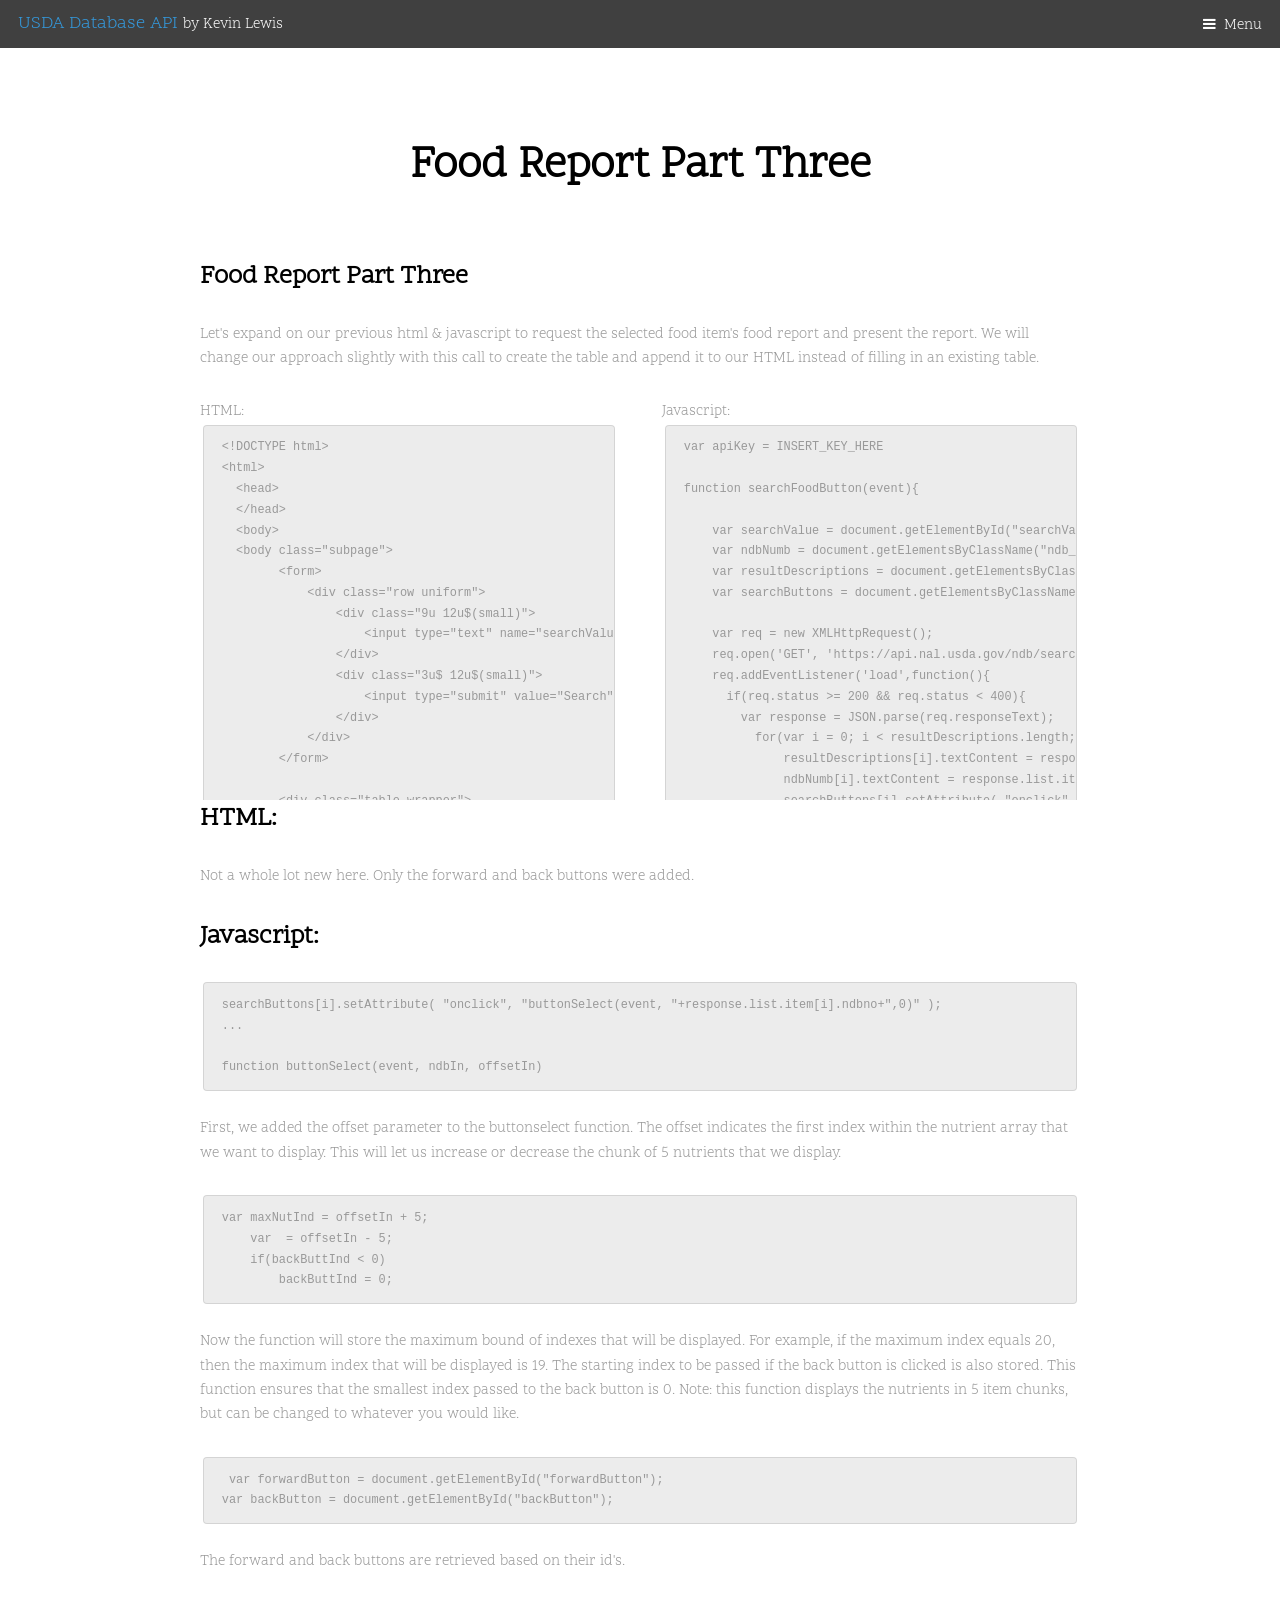
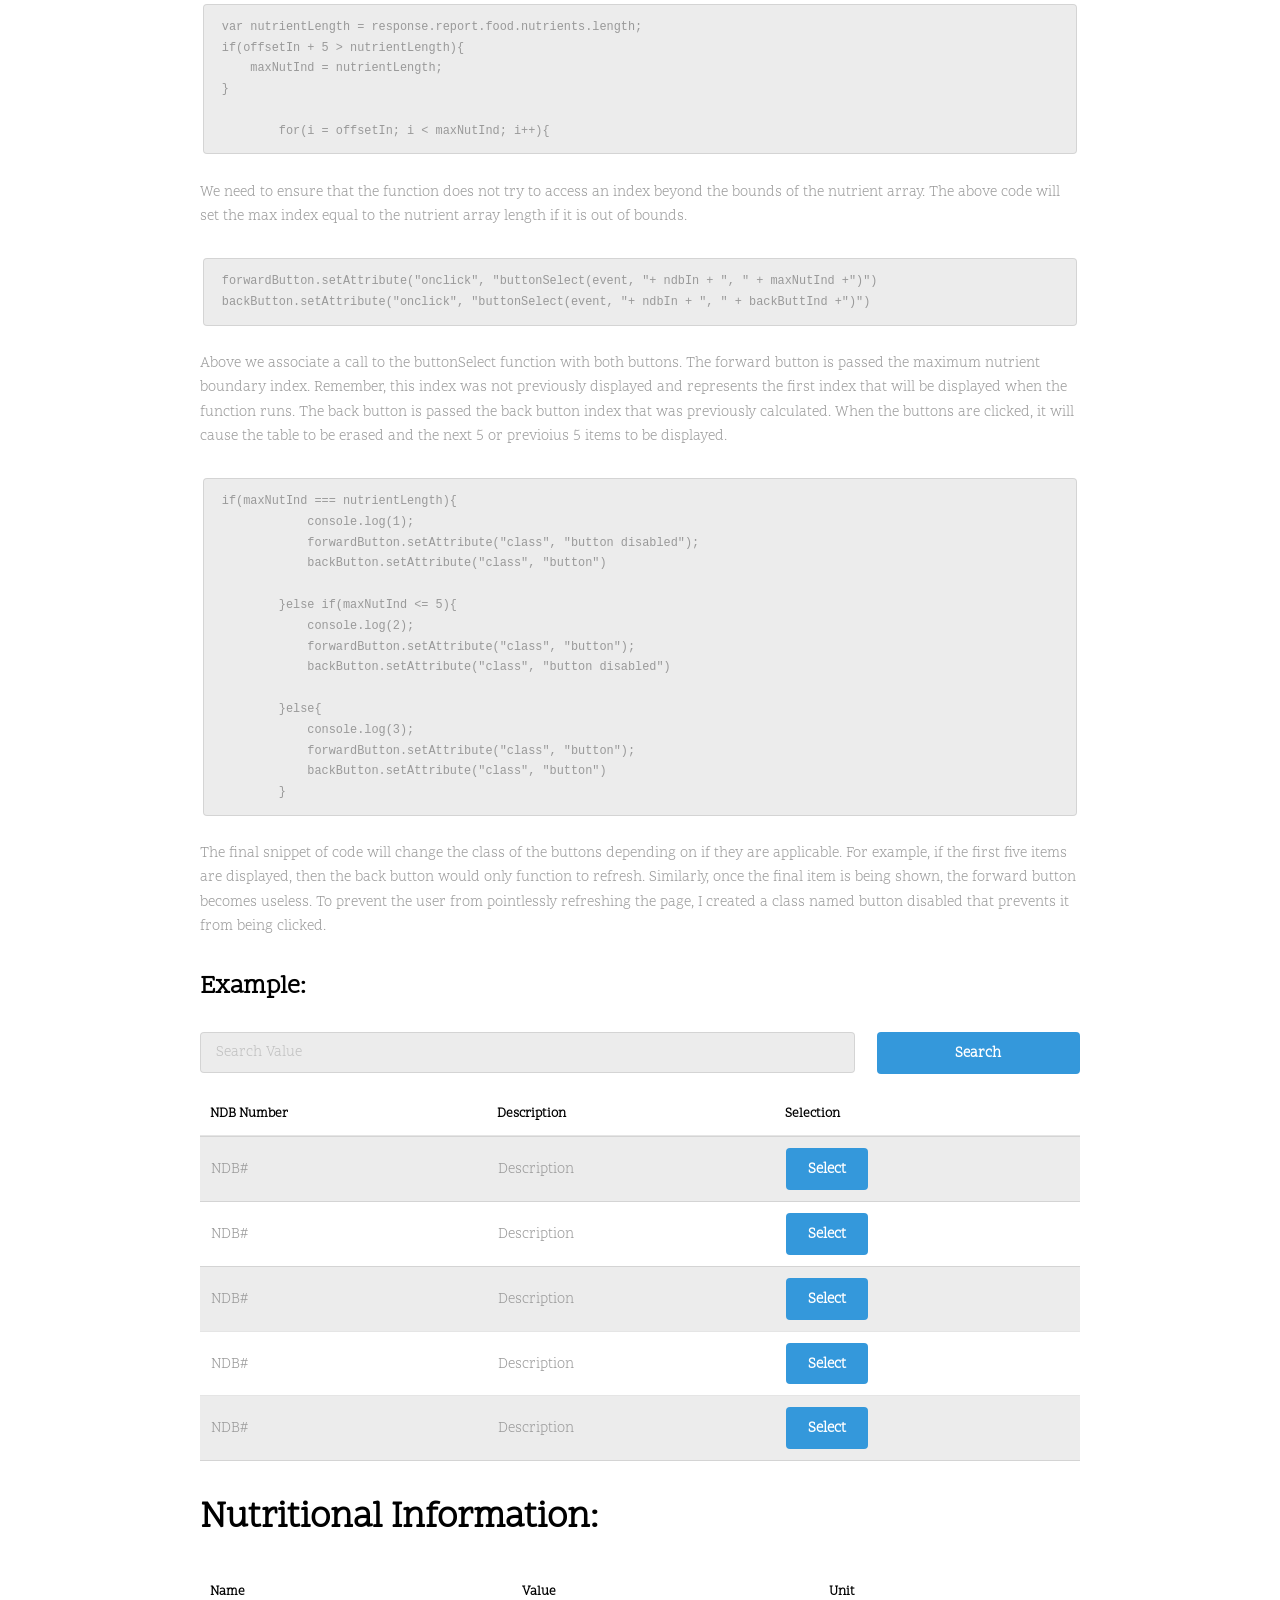
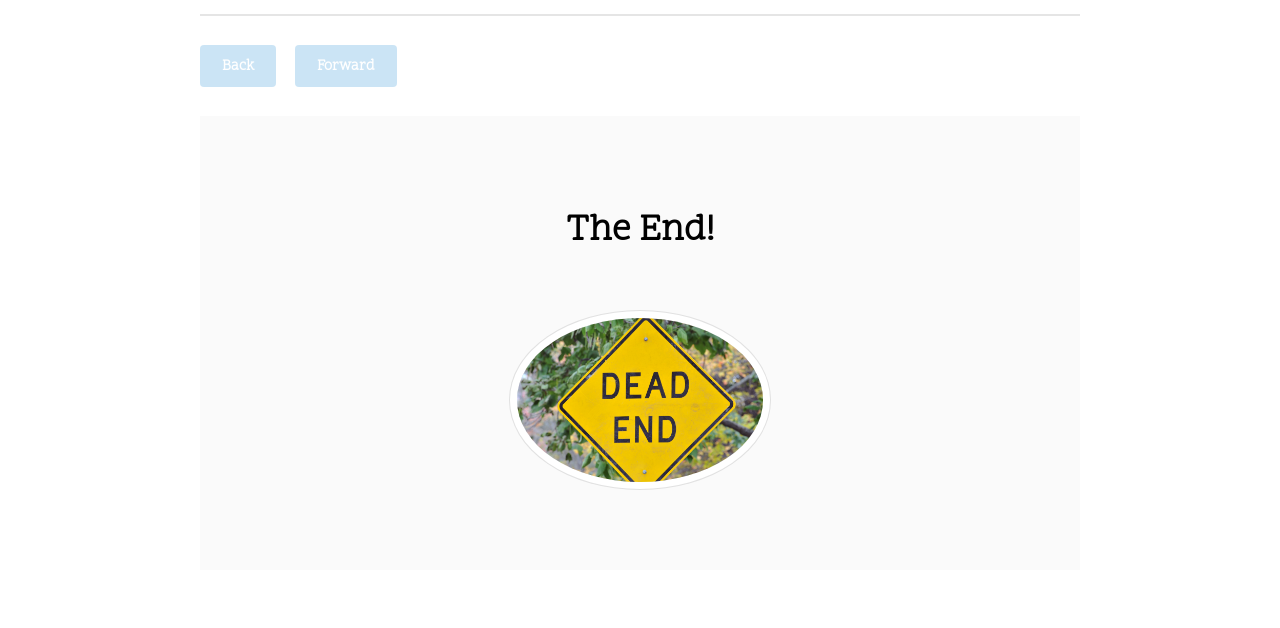
<file: Food_Report_Three.html>
<!DOCTYPE HTML>
<!--
	Urban by TEMPLATED
	templated.co @templatedco
	Released for free under the Creative Commons Attribution 3.0 license (templated.co/license)
    test123
-->
<html>
	<head>
		<title>USDA Database API by Kevin Lewis</title>
		<meta charset="utf-8" />
		<meta name="viewport" content="width=device-width, initial-scale=1" />
		<link rel="stylesheet" href="assets/css/main.css" />
	</head>
	<body class="subpage">

		<!-- Header -->
			<header id="header">
				<div class="logo"><a href="index.html">USDA Database API <span>by Kevin Lewis</span></a></div>
				<a href="#menu">Menu</a>
			</header>

		<!-- Nav -->
			<nav id="menu">
				<ul class="links">
					<li><a href="index.html">Home</a></li>
					<li><a href="getting_started.html">Getting Started</a></li>
					<li><a href="getting_key.html">API Key</a></li>
                    <li><a href="first_call.html">First Call</a></li>
                    <li><a href="Searching_One.html">Searching Part One</a></li>
                    <li><a href="Searching_Two.html">Searching Part Two</a></li>
                    <li><a href="Food_Report_One.html">Food Report Part One</a></li>
                    <li><a href="Food_Report_Two.html">Food Report Part Two</a></li>
                    <li><a href="Food_Report_Three.html">Food Report Part Three</a></li>
				</ul>
			</nav>

		<!-- Main -->
			<div id="main">

				<!-- Section -->
					<section class="wrapper">
						<div class="inner">
							<header class="align-center">
								<h1>Food Report Part Three</h1>
							</header>
							<h3>Food Report Part Three</h3>
                            <p>Let's expand on our previous html & javascript to request the selected food item's food report and present the report. We will change our approach slightly with this call to create the table and append it to our HTML instead of filling in an existing table.</p>
                            <div class="row 200%">
								<div class="6u 12u$(medium)" style="overflow:scroll; height:400px;">HTML:
                                    <pre><code>&lt;!DOCTYPE html&gt;
&lt;html&gt;
  &lt;head&gt;
  &lt;/head&gt;
  &lt;body&gt;
  &lt;body class="subpage"&gt;
        &lt;form&gt;
            &lt;div class="row uniform"&gt;
                &lt;div class="9u 12u$(small)"&gt;
                    &lt;input type="text" name="searchValue" id="searchValue" placeholder="Search Value" /&gt;
                &lt;/div&gt;
                &lt;div class="3u$ 12u$(small)"&gt;
                    &lt;input type="submit" value="Search" class="fit" onClick="searchFoodButton(event)" /&gt;
                &lt;/div&gt;
            &lt;/div&gt;
        &lt;/form&gt;
        
        &lt;div class="table-wrapper"&gt;
            &lt;table&gt;
                &lt;thead&gt;
                    &lt;tr&gt;
                        &lt;th&gt;NDB Number&lt;/th&gt;
                        &lt;th&gt;Description&lt;/th&gt;
                        &lt;th&gt;Selection&lt;/th&gt;
                    &lt;/tr&gt;
                &lt;/thead&gt;
                &lt;tbody&gt;
                    &lt;tr&gt;
                        &lt;td class="ndb_numb"&gt;NDB#&lt;/td&gt;
                        &lt;td class="resultDescription"&gt;Description&lt;/td&gt;
                        &lt;td&gt;&lt;input type="submit" value="Select" class="button select" onclick="" /&gt;&lt;/td&gt;
                    &lt;/tr&gt;
                    &lt;tr&gt;
                        &lt;td class="ndb_numb"&gt;NDB#&lt;/td&gt;
                        &lt;td class="resultDescription"&gt;Description&lt;/td&gt;
                        &lt;td&gt;&lt;input type="submit" value="Select" class="button select" onclick="" /&gt;&lt;/td&gt;
                    &lt;/tr&gt;
                    &lt;tr&gt;
                        &lt;td class="ndb_numb"&gt;NDB#&lt;/td&gt;
                        &lt;td class="resultDescription"&gt;Description&lt;/td&gt;
                        &lt;td&gt;&lt;input type="submit" value="Select" class="button select" onclick="" /&gt;&lt;/td&gt;
                    &lt;/tr&gt;
                    &lt;tr&gt;
                        &lt;td class="ndb_numb"&gt;NDB#&lt;/td&gt;
                        &lt;td class="resultDescription"&gt;Description&lt;/td&gt;
                        &lt;td&gt;&lt;input type="submit" value="Select" class="button select" onclick="" /&gt;&lt;/td&gt;
                    &lt;/tr&gt;
                    &lt;tr&gt;
                        &lt;td class="ndb_numb"&gt;NDB#&lt;/td&gt;
                        &lt;td class="resultDescription"&gt;Description&lt;/td&gt;
                        &lt;td&gt;&lt;input type="submit" value="Select" class="button select" onclick="" /&gt;&lt;/td&gt;
                    &lt;/tr&gt;
                &lt;/tbody&gt;
            &lt;/table&gt;
        &lt;/div&gt;
        &lt;h2&gt;Nutritional Information:&lt;/h2&gt;
        &lt;div class="table-wrapper"&gt;
            &lt;table id="nutrition_info"&gt;
                &lt;thead&gt;
                    &lt;tr&gt;
                        &lt;th&gt;Name&lt;/th&gt;
                        &lt;th&gt;Value&lt;/th&gt;
                        &lt;th&gt;Unit&lt;/th&gt;
                    &lt;/tr&gt;
                &lt;/thead&gt;
                &lt;tbody id="nutrition_body"&gt;
                  
                &lt;/tbody&gt;
            &lt;/table&gt;
            &lt;ul class="actions"&gt;
                &lt;li&gt;&lt;span class="button disabled" id="backButton" onclick=""&gt;Back&lt;/span&gt;&lt;/li&gt;
                &lt;li&gt;&lt;span class="button disabled" id="forwardButton" onclick=""&gt;Forward&lt;/span&gt;&lt;/li&gt;
            &lt;/ul&gt;
        &lt;/div&gt; </code></pre>
                                </div>
								<div class="6u$ 12u$(medium)" style="overflow:scroll; height:400px;">Javascript:
                        
                                    <pre><code>var apiKey = INSERT_KEY_HERE

function searchFoodButton(event){
    
    var searchValue = document.getElementById("searchValue").value;
    var ndbNumb = document.getElementsByClassName("ndb_numb");
    var resultDescriptions = document.getElementsByClassName("resultDescription")
    var searchButtons = document.getElementsByClassName("button select")
    
    var req = new XMLHttpRequest();
    req.open('GET', 'https://api.nal.usda.gov/ndb/search/?format=json&q='+ searchValue +'&sort=r&max=5&offset=0&api_key=' + apiKey, true)
    req.addEventListener('load',function(){
      if(req.status >= 200 && req.status < 400){
        var response = JSON.parse(req.responseText);
          for(var i = 0; i < resultDescriptions.length; i++){
              resultDescriptions[i].textContent = response.list.item[i].name;
              ndbNumb[i].textContent = response.list.item[i].ndbno;
              searchButtons[i].setAttribute( "onclick", "buttonSelect(event, "+response.list.item[i].ndbno+",0)" );
              
          }
          
      } else {
        console.log("Error in network request: " + req.statusText);
      }
    });
    req.send(null);
    
    event.preventDefault();
}

function buttonSelect(event, ndbIn, offsetIn){
    
    var i;
    var maxNutInd = offsetIn + 5;
    var  = offsetIn - 5;
    if(backButtInd < 0)
        backButtInd = 0;
    
    var nutTable = document.getElementById("nutrition_body");
    while (nutTable.firstChild) {
        nutTable.removeChild(nutTable.firstChild);
    }
    
    var forwardButton = document.getElementById("forwardButton");
    var backButton = document.getElementById("backButton");

    
    var req = new XMLHttpRequest();
    req.open('GET', 'https://api.nal.usda.gov/ndb/reports/?ndbno='+ ndbIn +'&type=b&format=json&api_key=' + apiKey, true)
    req.addEventListener('load',function(){
      if(req.status >= 200 && req.status < 400){
        var response = JSON.parse(req.responseText);
        
        var nutrientLength = response.report.food.nutrients.length;
        if(offsetIn + 5 > nutrientLength){
            maxNutInd = nutrientLength;
        }
            
        for(i = offsetIn; i < maxNutInd; i++){
            var newTr = document.createElement("tr");
            
            var nameIn = document.createElement("td");
            nameIn.textContent = response.report.food.nutrients[i].name;
            newTr.appendChild(nameIn);
            
            var valueIn = document.createElement("td");
            valueIn.textContent = response.report.food.nutrients[i].value;
            newTr.appendChild(valueIn);
            
            var unitIn = document.createElement("td");
            unitIn.textContent = response.report.food.nutrients[i].unit;
            newTr.appendChild(unitIn);
            
            nutTable.appendChild(newTr);
        }
        
        forwardButton.setAttribute("onclick", "buttonSelect(event, "+ ndbIn + ", " + maxNutInd +")")
        backButton.setAttribute("onclick", "buttonSelect(event, "+ ndbIn + ", " + backButtInd +")")  
          
        if(maxNutInd === nutrientLength){
            console.log(1);
            forwardButton.setAttribute("class", "button disabled");
            backButton.setAttribute("class", "button")
        
        }else if(maxNutInd <= 5){
            console.log(2);
            forwardButton.setAttribute("class", "button");
            backButton.setAttribute("class", "button disabled")
        
        }else{
            console.log(3);
            forwardButton.setAttribute("class", "button");
            backButton.setAttribute("class", "button")
        }
              
      } else {
        console.log("Error in network request: " + req.statusText);
      }
    });
    req.send(null);
    
    event.preventDefault();
}</code></pre>
                                </div>
                            </div>
                            <h3>HTML:</h3>
                            <p>Not a whole lot new here. Only the forward and back buttons were added.
                            </p>
                            <h3>Javascript:</h3>
                                    
                            <pre><code>searchButtons[i].setAttribute( "onclick", "buttonSelect(event, "+response.list.item[i].ndbno+",0)" );              
...

function buttonSelect(event, ndbIn, offsetIn)</code></pre>
                            
                                <p>First, we added the offset parameter to the buttonselect function. The offset indicates the first index within the nutrient array that we want to display. This will let us increase or decrease the chunk of 5 nutrients that we display. </p>
                            
                            <pre><code>var maxNutInd = offsetIn + 5;
    var  = offsetIn - 5;
    if(backButtInd < 0)
        backButtInd = 0;</code></pre>
                           <p>Now the function will store the maximum bound of indexes that will be displayed. For example, if the maximum index equals 20, then the maximum index that will be displayed is 19. The starting index to be passed if the back button is clicked is also stored. This function ensures that the smallest index passed to the back button is 0. Note: this function displays the nutrients in 5 item chunks, but can be changed to whatever you would like.</p>
                           
                            
                            <pre><code> var forwardButton = document.getElementById("forwardButton");
var backButton = document.getElementById("backButton");</code></pre>
                            
                            <p>The forward and back buttons are retrieved based on their id's.</p>
                            
                            <pre><code>var nutrientLength = response.report.food.nutrients.length;
if(offsetIn + 5 > nutrientLength){
    maxNutInd = nutrientLength;
}
            
        for(i = offsetIn; i < maxNutInd; i++){</code></pre>
        
                            <p>
                            We need to ensure that the function does not try to access an index beyond the bounds of the nutrient array. The above code will set the max index equal to the nutrient array length if it is out of bounds.
                            </p>
                            
                            <pre><code>forwardButton.setAttribute("onclick", "buttonSelect(event, "+ ndbIn + ", " + maxNutInd +")")
backButton.setAttribute("onclick", "buttonSelect(event, "+ ndbIn + ", " + backButtInd +")") </code></pre>
        
                            <p>Above we associate a call to the buttonSelect function with both buttons. The forward button is passed the maximum nutrient boundary index. Remember, this index was not previously displayed and represents the first index that will be displayed when the function runs. The back button is passed the back button index that was previously calculated. When the buttons are clicked, it will cause the table to be erased and the next 5 or previoius 5 items to be displayed.</p>
                            
                            <pre><code>if(maxNutInd === nutrientLength){
            console.log(1);
            forwardButton.setAttribute("class", "button disabled");
            backButton.setAttribute("class", "button")
        
        }else if(maxNutInd <= 5){
            console.log(2);
            forwardButton.setAttribute("class", "button");
            backButton.setAttribute("class", "button disabled")
        
        }else{
            console.log(3);
            forwardButton.setAttribute("class", "button");
            backButton.setAttribute("class", "button")
        }</code></code></pre>
        
                            <p>The final snippet of code will change the class of the buttons depending on if they are applicable. For example, if the first five items are displayed, then the back button would only function to refresh. Similarly, once the final item is being shown, the forward button becomes useless. To prevent the user from pointlessly refreshing the page, I created a class named button disabled that prevents it from being clicked.</p>
                        <h3>Example:</h3>
                
        <form>
            <div class="row uniform">
                <div class="9u 12u$(small)">
                    <input type="text" name="searchValue" id="searchValue" placeholder="Search Value" />
                </div>
                <div class="3u$ 12u$(small)">
                    <input type="submit" value="Search" class="fit" onClick="searchFoodButton(event)" />
                </div>
            </div>
        </form>
        
        <div class="table-wrapper">
            <table>
                <thead>
                    <tr>
                        <th>NDB Number</th>
                        <th>Description</th>
                        <th>Selection</th>
                    </tr>
                </thead>
                <tbody>
                    <tr>
                        <td class="ndb_numb">NDB#</td>
                        <td class="resultDescription">Description</td>
                        <td><input type="submit" value="Select" class="button select" onclick="" /></td>
                    </tr>
                    <tr>
                        <td class="ndb_numb">NDB#</td>
                        <td class="resultDescription">Description</td>
                        <td><input type="submit" value="Select" class="button select" onclick="" /></td>
                    </tr>
                    <tr>
                        <td class="ndb_numb">NDB#</td>
                        <td class="resultDescription">Description</td>
                        <td><input type="submit" value="Select" class="button select" onclick="" /></td>
                    </tr>
                    <tr>
                        <td class="ndb_numb">NDB#</td>
                        <td class="resultDescription">Description</td>
                        <td><input type="submit" value="Select" class="button select" onclick="" /></td>
                    </tr>
                    <tr>
                        <td class="ndb_numb">NDB#</td>
                        <td class="resultDescription">Description</td>
                        <td><input type="submit" value="Select" class="button select" onclick="" /></td>
                    </tr>
                </tbody>
            </table>
        </div>
        <h2>Nutritional Information:</h2>
        <div class="table-wrapper">
            <table id="nutrition_info">
                <thead>
                    <tr>
                        <th>Name</th>
                        <th>Value</th>
                        <th>Unit</th>
                    </tr>
                </thead>
                <tbody id="nutrition_body">
                  
                </tbody>
            </table>
            <ul class="actions">
                <li><span class="button disabled" id="backButton" onclick="">Back</span></li>
                <li><span class="button disabled" id="forwardButton" onclick="">Forward</span></li>
            </ul>
        </div>
    
        

				<!-- Section -->
					<section class="wrapper style1">
						<div class="inner">
							<header class="align-center">
								<h2>The End!</h2>
							</header>
							<div class="flex flex-3">
								<div class="col align-center">
								</div>
								<div class="col align-center">
									<div class="image round fit">
										<img src="images/end.jpg" alt="" />
									</div>
								</div>
								<div class="col align-center">
								</div>
							</div>
						</div>
					</section>

		<!-- Footer -->

		<!-- Scripts -->
			<script src="assets/js/jquery.min.js"></script>
			<script src="assets/js/jquery.scrolly.min.js"></script>
			<script src="assets/js/jquery.scrollex.min.js"></script>
			<script src="assets/js/skel.min.js"></script>
			<script src="assets/js/util.js"></script>
			<script src="assets/js/main.js"></script>
            <script src="assets/js/foodReportThree.js"></script>
	</body>
</html>
</file>
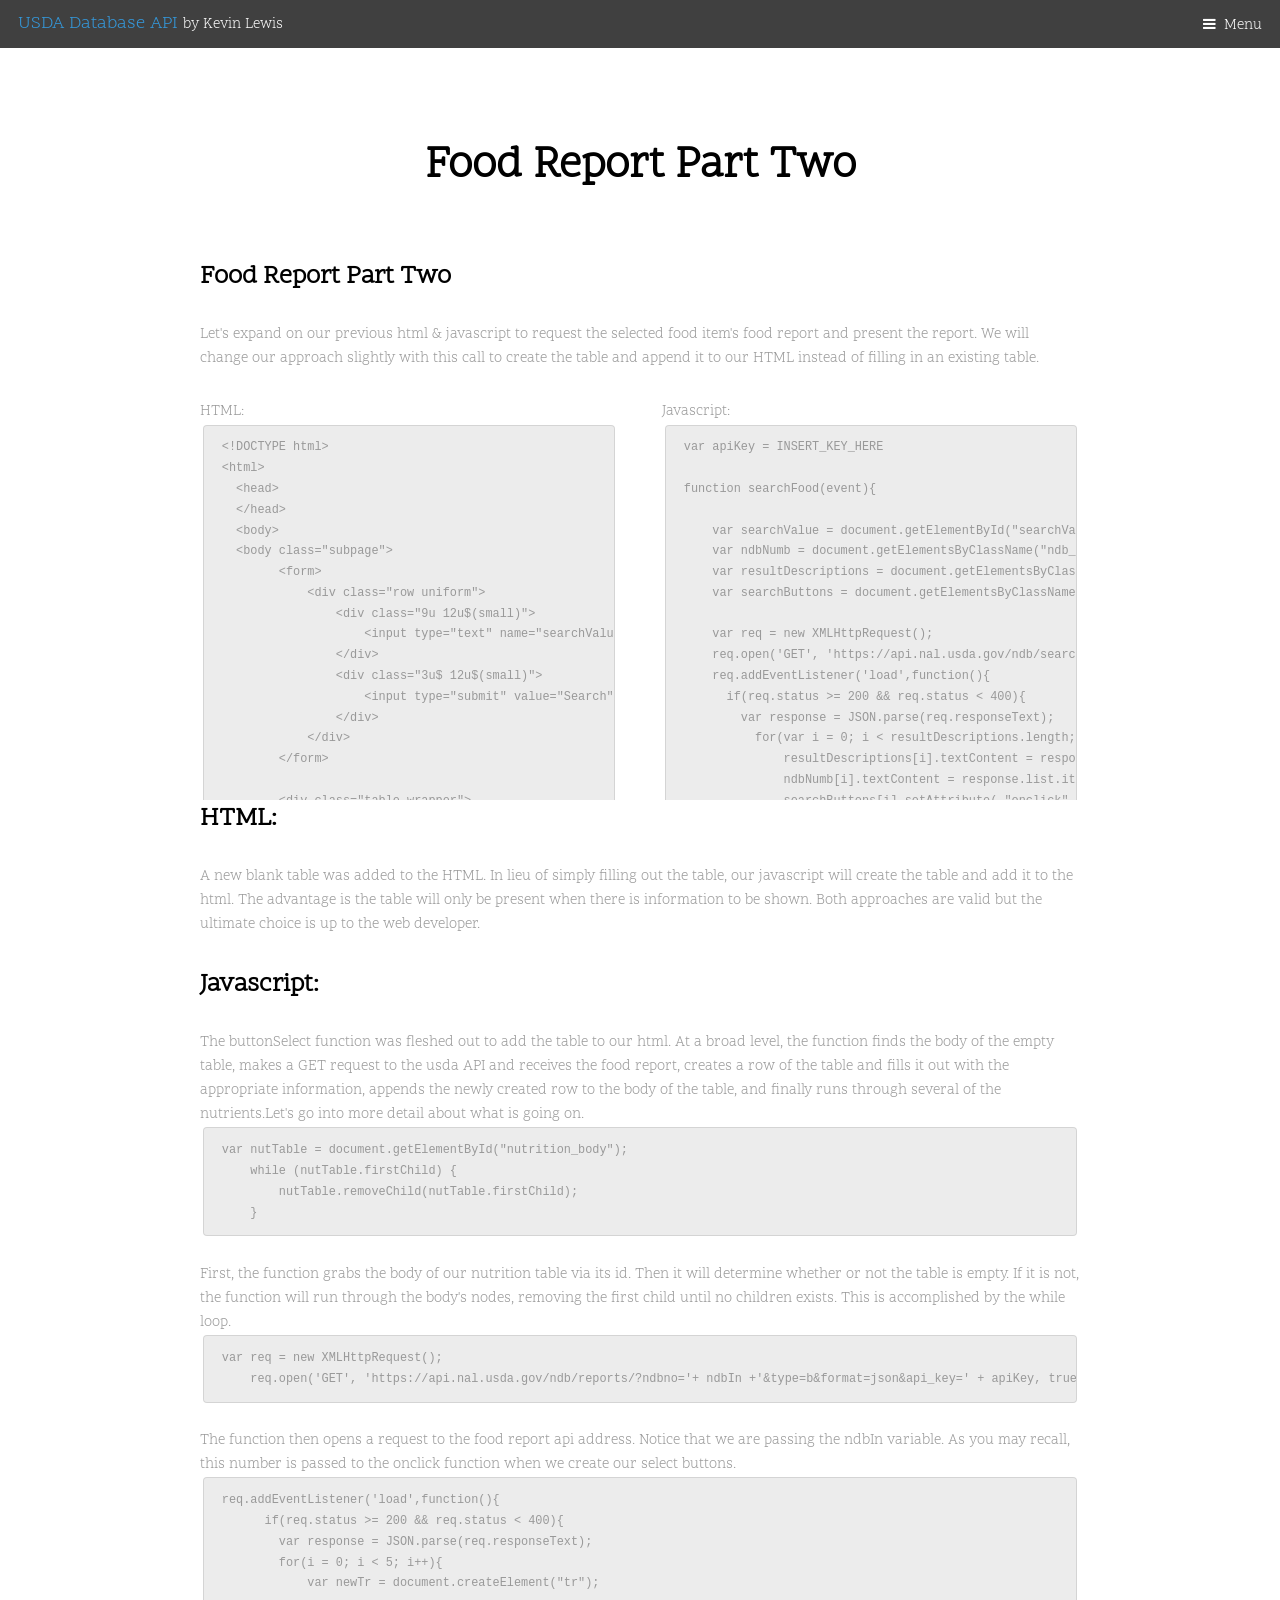
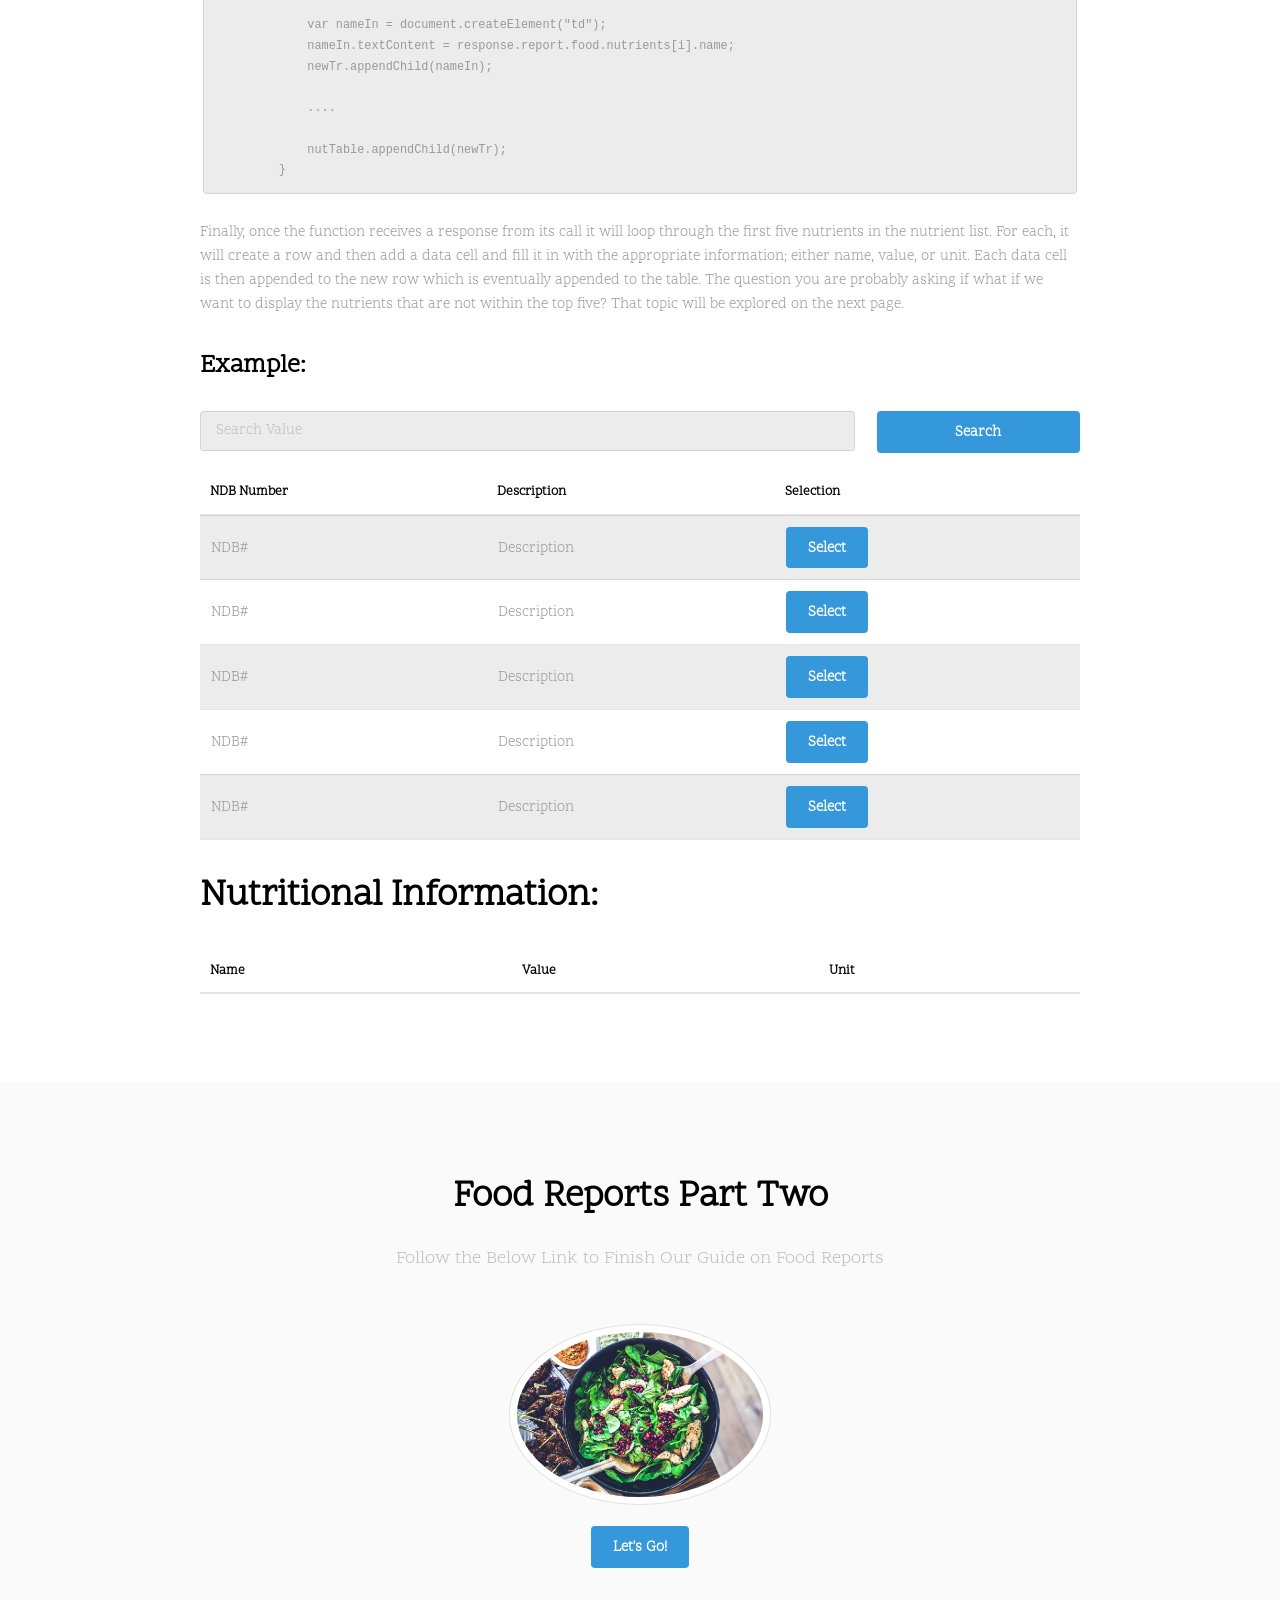
<file: Food_Report_Two.html>
<!DOCTYPE HTML>
<!--
	Urban by TEMPLATED
	templated.co @templatedco
	Released for free under the Creative Commons Attribution 3.0 license (templated.co/license)
    test123
-->
<html>
	<head>
		<title>USDA Database API by Kevin Lewis</title>
		<meta charset="utf-8" />
		<meta name="viewport" content="width=device-width, initial-scale=1" />
		<link rel="stylesheet" href="assets/css/main.css" />
	</head>
	<body class="subpage">

		<!-- Header -->
			<header id="header">
				<div class="logo"><a href="index.html">USDA Database API <span>by Kevin Lewis</span></a></div>
				<a href="#menu">Menu</a>
			</header>

		<!-- Nav -->
			<nav id="menu">
				<ul class="links">
					<li><a href="index.html">Home</a></li>
					<li><a href="getting_started.html">Getting Started</a></li>
					<li><a href="getting_key.html">API Key</a></li>
                    <li><a href="first_call.html">First Call</a></li>
                    <li><a href="Searching_One.html">Searching Part One</a></li>
                    <li><a href="Searching_Two.html">Searching Part Two</a></li>
                    <li><a href="Food_Report_One.html">Food Report Part One</a></li>
                    <li><a href="Food_Report_Two.html">Food Report Part Two</a></li>
                    <li><a href="Food_Report_Three.html">Food Report Part Three</a></li>
				</ul>
			</nav>

		<!-- Main -->
			<div id="main">

				<!-- Section -->
					<section class="wrapper">
						<div class="inner">
							<header class="align-center">
								<h1>Food Report Part Two</h1>
							</header>
							<h3>Food Report Part Two</h3>
                            <p>Let's expand on our previous html & javascript to request the selected food item's food report and present the report. We will change our approach slightly with this call to create the table and append it to our HTML instead of filling in an existing table.</p>
                            <div class="row 200%">
								<div class="6u 12u$(medium)" style="overflow:scroll; height:400px;">HTML:
                                    <pre><code>&lt;!DOCTYPE html&gt;
&lt;html&gt;
  &lt;head&gt;
  &lt;/head&gt;
  &lt;body&gt;
  &lt;body class="subpage"&gt;
        &lt;form&gt;
            &lt;div class="row uniform"&gt;
                &lt;div class="9u 12u$(small)"&gt;
                    &lt;input type="text" name="searchValue" id="searchValue" placeholder="Search Value" /&gt;
                &lt;/div&gt;
                &lt;div class="3u$ 12u$(small)"&gt;
                    &lt;input type="submit" value="Search" class="fit" onClick="searchFood(event)" /&gt;
                &lt;/div&gt;
            &lt;/div&gt;
        &lt;/form&gt;
        
        &lt;div class="table-wrapper"&gt;
            &lt;table&gt;
                &lt;thead&gt;
                    &lt;tr&gt;
                        &lt;th&gt;NDB Number&lt;/th&gt;
                        &lt;th&gt;Description&lt;/th&gt;
                        &lt;th&gt;Selection&lt;/th&gt;
                    &lt;/tr&gt;
                &lt;/thead&gt;
                &lt;tbody&gt;
                    &lt;tr&gt;
                        &lt;td class="ndb_numb"&gt;NDB#&lt;/td&gt;
                        &lt;td class="resultDescription"&gt;Description&lt;/td&gt;
                        &lt;td&gt;&lt;input type="submit" value="Select" class="button select" onclick="" /&gt;&lt;/td&gt;
                    &lt;/tr&gt;
                    &lt;tr&gt;
                        &lt;td class="ndb_numb"&gt;NDB#&lt;/td&gt;
                        &lt;td class="resultDescription"&gt;Description&lt;/td&gt;
                        &lt;td&gt;&lt;input type="submit" value="Select" class="button select" onclick="" /&gt;&lt;/td&gt
                    &lt;/tr&gt;
                    &lt;tr&gt;
                        &lt;td class="ndb_numb"&gt;NDB#&lt;/td&gt;
                        &lt;td class="resultDescription"&gt;Description&lt;/td&gt;
                        &lt;td&gt;&lt;input type="submit" value="Select" class="button select" onclick="" /&gt;&lt;/td&gt
                    &lt;/tr&gt;
                    &lt;tr&gt;
                        &lt;td class="ndb_numb"&gt;NDB#&lt;/td&gt;
                        &lt;td class="resultDescription"&gt;Description&lt;/td&gt;
                        &lt;td&gt;&lt;input type="submit" value="Select" class="button select" onclick="" /&gt;&lt;/td&gt
                    &lt;/tr&gt;
                    &lt;tr&gt;
                        &lt;td class="ndb_numb"&gt;nNDB#&lt;/td&gt;
                        &lt;td class="resultDescription"&gt;Description&lt;/td&gt;
                        &lt;td&gt;&lt;input type="submit" value="Select" class="button select" onclick="" /&gt;&lt;/td&gt
                    &lt;/tr&gt;
                &lt;/tbody&gt;
            &lt;/table&gt;
        &lt;h2&gt;Nutritional Information:&lt;/h2&gt;
        &lt;div class="table-wrapper"&gt;
            &lt;table id="nutrition_info"&gt;
                &lt;thead&gt;
                    &lt;tr&gt;
                        &lt;th&gt;Name&lt;/th&gt;
                        &lt;th&gt;Value&lt;/th&gt;
                        &lt;th&gt;Unit&lt;/th&gt;
                    &lt;/tr&gt;
                &lt;/thead&gt;
                &lt;tbody id="nutrition_body"&gt;
                  
                &lt;/tbody&gt;
            &lt;/table&gt;
        &lt;/div&gt;
 &lt;script src="example.js"&gt;&lt;script&gt;
  &lt;/body&gt;
&lt;/html&gt; </code></pre>
                                </div>
								<div class="6u$ 12u$(medium)" style="overflow:scroll; height:400px;">Javascript:
                        
                                    <pre><code>var apiKey = INSERT_KEY_HERE

function searchFood(event){
    
    var searchValue = document.getElementById("searchValue").value;
    var ndbNumb = document.getElementsByClassName("ndb_numb");
    var resultDescriptions = document.getElementsByClassName("resultDescription")
    var searchButtons = document.getElementsByClassName("button select")
    
    var req = new XMLHttpRequest();
    req.open('GET', 'https://api.nal.usda.gov/ndb/search/?format=json&q='+ searchValue +'&sort=r&max=5&offset=0&api_key=' + apiKey, true)
    req.addEventListener('load',function(){
      if(req.status >= 200 && req.status < 400){
        var response = JSON.parse(req.responseText);
          for(var i = 0; i < resultDescriptions.length; i++){
              resultDescriptions[i].textContent = response.list.item[i].name;
              ndbNumb[i].textContent = response.list.item[i].ndbno;
              searchButtons[i].setAttribute( "onclick", "buttonSelect(event, "+response.list.item[i].ndbno+")" );
              
          }
          
      } else {
        console.log("Error in network request: " + req.statusText);
      }
    });
    req.send(null);
    
    event.preventDefault();
}


function buttonSelect(event, ndbIn){
    
    var i;
    var nutTable = document.getElementById("nutrition_body");
    while (nutTable.firstChild) {
        nutTable.removeChild(nutTable.firstChild);
    }

    
    var req = new XMLHttpRequest();
    req.open('GET', 'https://api.nal.usda.gov/ndb/reports/?ndbno='+ ndbIn +'&type=b&format=json&api_key=' + apiKey, true)
    req.addEventListener('load',function(){
      if(req.status >= 200 && req.status < 400){
        var response = JSON.parse(req.responseText);
        for(i = 0; i < 5; i++){
            var newTr = document.createElement("tr");
            
            var nameIn = document.createElement("td");
            nameIn.textContent = response.report.food.nutrients[i].name;
            newTr.appendChild(nameIn);
            
            var valueIn = document.createElement("td");
            valueIn.textContent = response.report.food.nutrients[i].value;
            newTr.appendChild(valueIn);
            
            var unitIn = document.createElement("td");
            unitIn.textContent = response.report.food.nutrients[i].unit;
            newTr.appendChild(unitIn);
            
            nutTable.appendChild(newTr);
        }
        
          
      } else {
        console.log("Error in network request: " + req.statusText);
      }
    });
    req.send(null);
    
    event.preventDefault();
}</code></pre>
                                </div>
                            </div>
                            <h3>HTML:</h3>
                            <p>A new blank table was added to the HTML. In lieu of simply filling out the table, our javascript will create the table and add it to the html. The advantage is the table will only be present when there is information to be shown. Both approaches are valid but the ultimate choice is up to the web developer.
                            </p>
                            <h3>Javascript:</h3>
                            The buttonSelect function was fleshed out to add the table to our html. At a broad level, the function finds the body of the empty table, makes a GET request to the usda API and receives the food report, creates a row of the table and fills it out with the appropriate information, appends the newly created row to the body of the table, and finally runs through several of the nutrients.Let's go into more detail about what is going on.
                            
                            <pre><code>var nutTable = document.getElementById("nutrition_body");
    while (nutTable.firstChild) {
        nutTable.removeChild(nutTable.firstChild);
    }</code></pre>
                            First, the function grabs the body of our nutrition table via its id. Then it will determine whether or not the table is empty. If it is not, the function will run through the body's nodes, removing the first child until no children exists. This is accomplished by the while loop.
                            
                            <pre><code>var req = new XMLHttpRequest();
    req.open('GET', 'https://api.nal.usda.gov/ndb/reports/?ndbno='+ ndbIn +'&type=b&format=json&api_key=' + apiKey, true)</code></pre>
                            
                            The function then opens a request to the food report api address. Notice that we are passing the ndbIn variable. As you may recall, this number is passed to the onclick function when we create our select buttons.
                            
                            <pre><code>req.addEventListener('load',function(){
      if(req.status >= 200 && req.status < 400){
        var response = JSON.parse(req.responseText);
        for(i = 0; i < 5; i++){
            var newTr = document.createElement("tr");
            
            var nameIn = document.createElement("td");
            nameIn.textContent = response.report.food.nutrients[i].name;
            newTr.appendChild(nameIn);
            
            ....
            
            nutTable.appendChild(newTr);
        }</code></pre>
                            Finally, once the function receives a response from its call it will loop through the first five nutrients in the nutrient list. For each, it will create a row and then add a data cell and fill it in with the appropriate information; either name, value, or unit. Each data cell is then appended to the new row which is eventually appended to the table. The question you are probably asking if what if we want to display the nutrients that are not within the top five? That topic will be explored on the next page.
                            </p>
                        <h3>Example:</h3>
                
        <form>
            <div class="row uniform">
                <div class="9u 12u$(small)">
                    <input type="text" name="searchValue" id="searchValue" placeholder="Search Value" />
                </div>
                <div class="3u$ 12u$(small)">
                    <input type="submit" value="Search" class="fit" onClick="searchFoodButton(event)" />
                </div>
            </div>
        </form>

        
        <div class="table-wrapper">
            <table>
                <thead>
                    <tr>
                        <th>NDB Number</th>
                        <th>Description</th>
                        <th>Selection</th>
                    </tr>
                </thead>
                <tbody>
                    <tr>
                        <td class="ndb_numb">NDB#</td>
                        <td class="resultDescription">Description</td>
                        <td><input type="submit" value="Select" class="button select" onclick="" /></td>
                    </tr>
                    <tr>
                        <td class="ndb_numb">NDB#</td>
                        <td class="resultDescription">Description</td>
                        <td><input type="submit" value="Select" class="button select" onclick="" /></td>
                    </tr>
                    <tr>
                        <td class="ndb_numb">NDB#</td>
                        <td class="resultDescription">Description</td>
                        <td><input type="submit" value="Select" class="button select" onclick="" /></td>
                    </tr>
                    <tr>
                        <td class="ndb_numb">NDB#</td>
                        <td class="resultDescription">Description</td>
                        <td><input type="submit" value="Select" class="button select" onclick="" /></td>
                    </tr>
                    <tr>
                        <td class="ndb_numb">NDB#</td>
                        <td class="resultDescription">Description</td>
                        <td><input type="submit" value="Select" class="button select" onclick="" /></td>
                    </tr>
                </tbody>
            </table>
        </div>
        <h2>Nutritional Information:</h2>
        <div class="table-wrapper">
            <table id="nutrition_info">
                <thead>
                    <tr>
                        <th>Name</th>
                        <th>Value</th>
                        <th>Unit</th>
                    </tr>
                </thead>
                <tbody id="nutrition_body">
                  
                </tbody>
            </table>
        </div>
                        </div>
					</section>

				<!-- Section -->
					<section class="wrapper style1">
						<div class="inner">
							<header class="align-center">
								<h2>Food Reports Part Two</h2>
								<p>Follow the Below Link to Finish Our Guide on Food Reports</p>
							</header>
							<div class="flex flex-3">
								<div class="col align-center">
								</div>
								<div class="col align-center">
									<div class="image round fit">
										<img src="images/food3.jpg" alt="" />
									</div>
									<a href="Food_Report_Three.html" class="button">Let's Go!</a>
								</div>
								<div class="col align-center">
								</div>
							</div>
						</div>
					</section>
			</div>

		<!-- Footer -->
			

		<!-- Scripts -->
			<script src="assets/js/jquery.min.js"></script>
			<script src="assets/js/jquery.scrolly.min.js"></script>
			<script src="assets/js/jquery.scrollex.min.js"></script>
			<script src="assets/js/skel.min.js"></script>
			<script src="assets/js/util.js"></script>
			<script src="assets/js/main.js"></script>
            <script src="assets/js/foodReport.js"></script>
	</body>
</html>
</file>
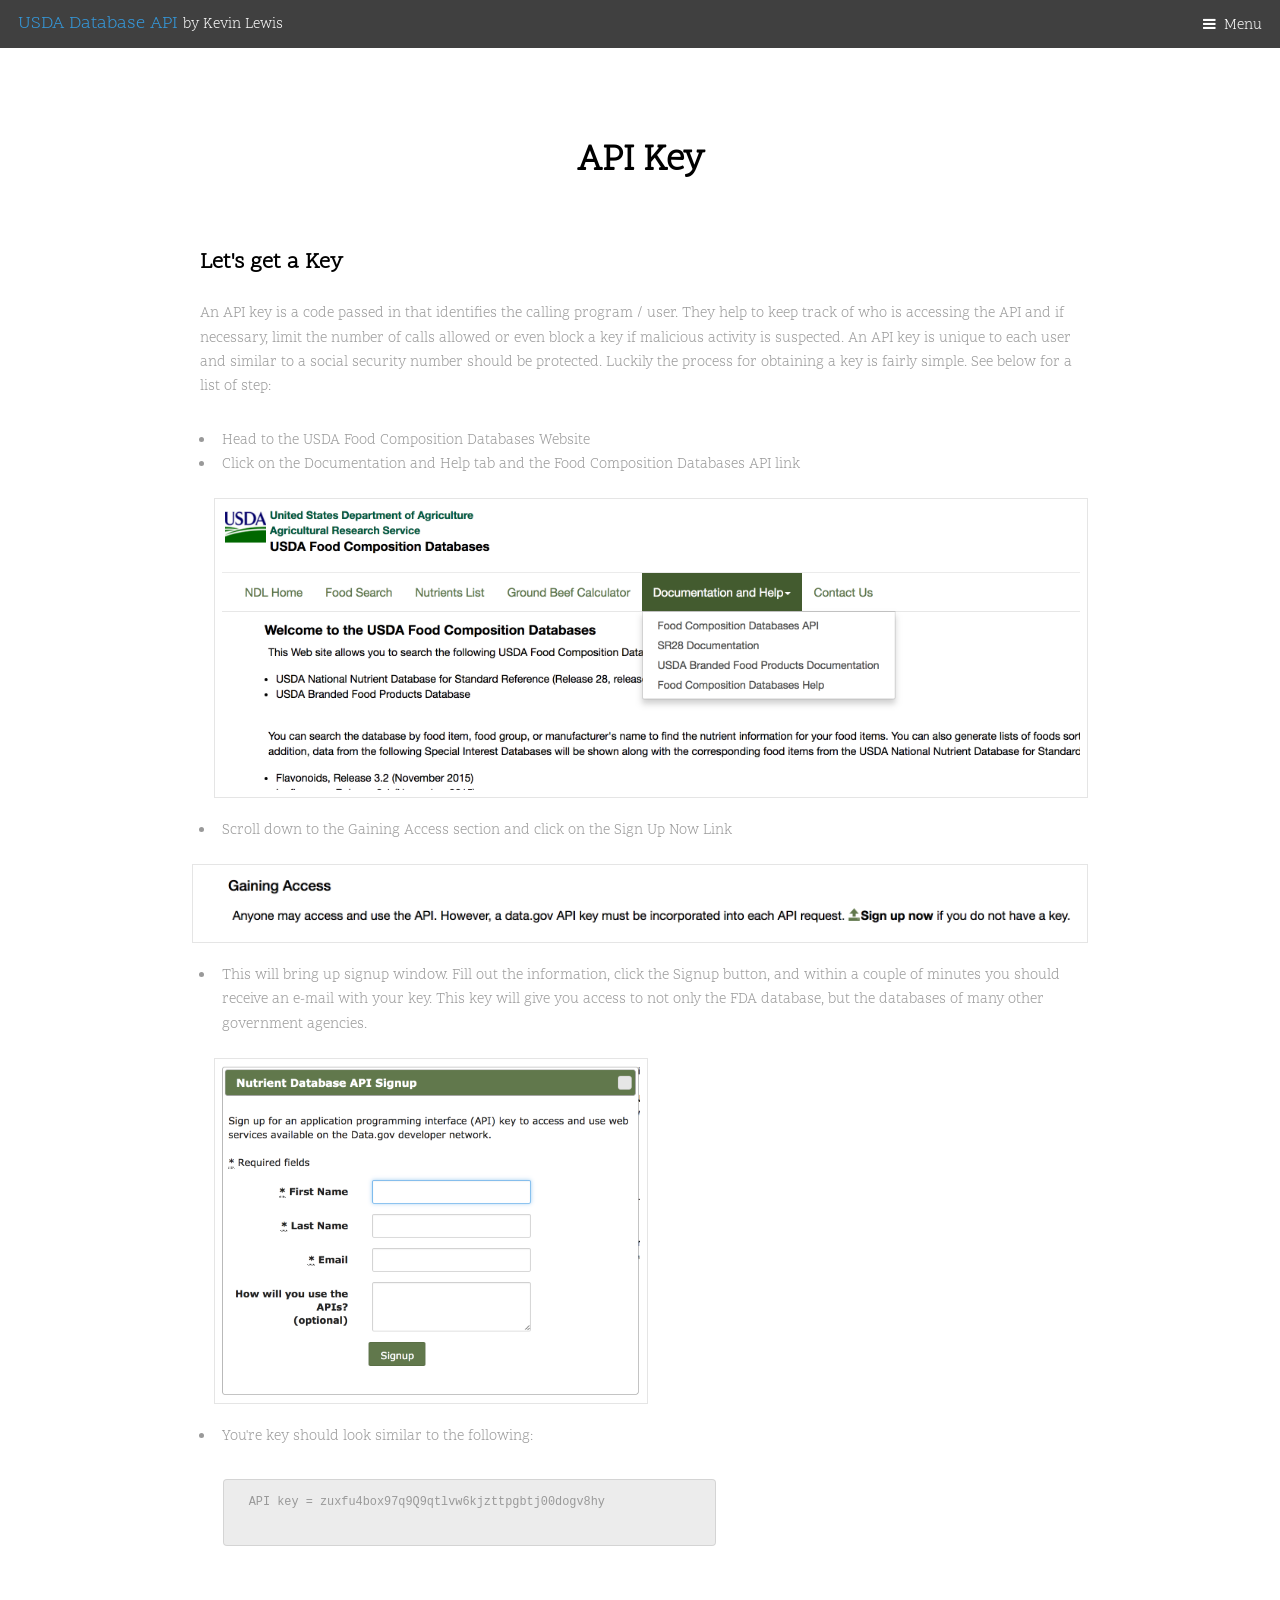
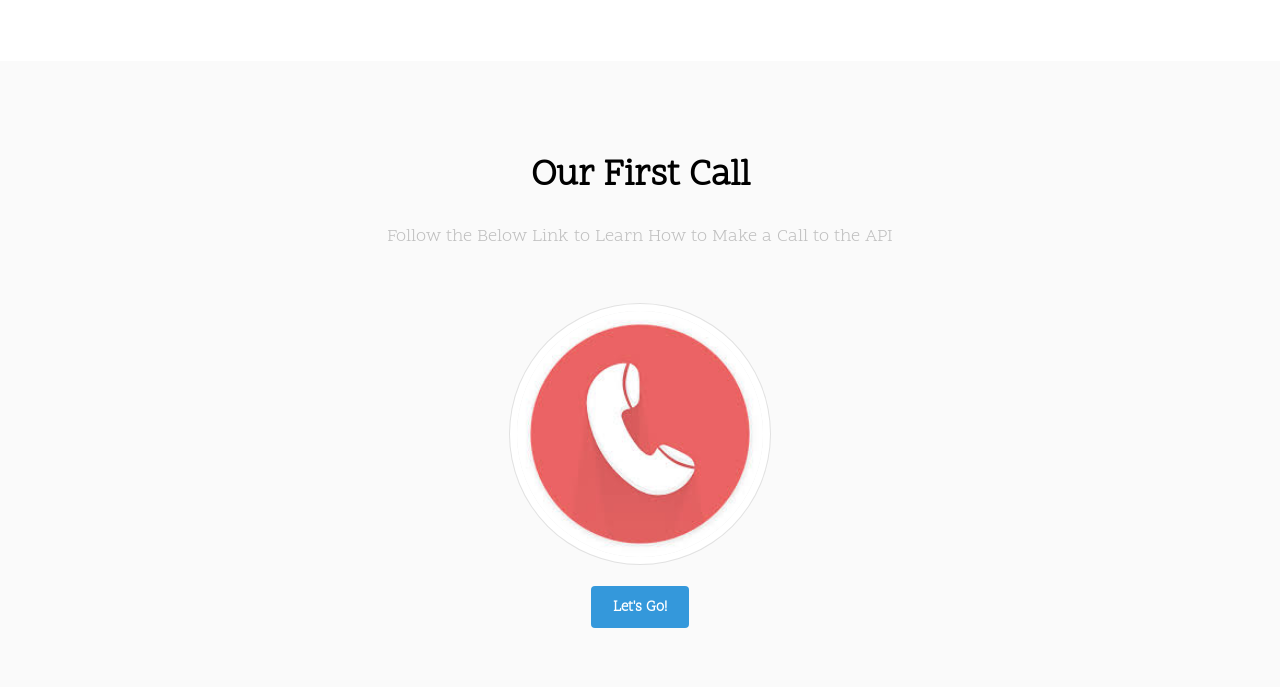
<file: getting_key.html>
<!DOCTYPE HTML>
<!--
	Urban by TEMPLATED
	templated.co @templatedco
	Released for free under the Creative Commons Attribution 3.0 license (templated.co/license)
    test123
-->
<html>
	<head>
		<title>USDA Database API by Kevin Lewis</title>
		<meta charset="utf-8" />
		<meta name="viewport" content="width=device-width, initial-scale=1" />
		<link rel="stylesheet" href="assets/css/main.css" />
	</head>
	<body class="subpage">

		<!-- Header -->
			<header id="header">
				<div class="logo"><a href="index.html">USDA Database API <span>by Kevin Lewis</span></a></div>
				<a href="#menu">Menu</a>
			</header>

		<!-- Nav -->
			<nav id="menu">
				<ul class="links">
					<li><a href="index.html">Home</a></li>
					<li><a href="getting_started.html">Getting Started</a></li>
					<li><a href="getting_key.html">API Key</a></li>
                    <li><a href="first_call.html">First Call</a></li>
                    <li><a href="Searching_One.html">Searching Part One</a></li>
                    <li><a href="Searching_Two.html">Searching Part Two</a></li>
                    <li><a href="Food_Report_One.html">Food Report Part One</a></li>
                    <li><a href="Food_Report_Two.html">Food Report Part Two</a></li>
                    <li><a href="Food_Report_Three.html">Food Report Part Three</a></li>
				</ul>
			</nav>

		<!-- Main -->
			<div id="main">

				<!-- Section -->
					<section class="wrapper">
						<div class="inner">
							<header class="align-center">
								<h2>API Key</h2>
							</header>
							<h4>Let's get a Key</h4>
										<p>An API key is a code passed in that identifies the calling program / user. They help to keep track of who is accessing the API and if necessary, limit the number of calls allowed or even block a key if malicious activity is suspected. An API key is unique to each user and similar to a social security number should be protected. Luckily the process for obtaining a key is fairly simple. See below for a list of step: </p>
										<div>
												<ul class="fit">
                                                    <li>Head to the <a href="https://ndb.nal.usda.gov/ndb/">USDA Food Composition Databases Website</a></li>
                                                    <li><p>Click on the Documentation and Help tab and the Food Composition Databases API link</p>
                                                        <div>
                                                            <span class="image fit"><img src="images/USDA%20Homepage.png" alt="" /></span>
                                                        </div>
                                                    </li>
													<li><p>Scroll down to the Gaining Access section and click on the Sign Up Now Link</p>
                                                        <div class="row">
                                                            <span class ="image fit"><img src="images/gaining_access.png" alt="" /></span>
                                                        </div>
                                                    </li>
                                                    <li><p>This will bring up signup window. Fill out the information, click the Signup button, and within a couple of minutes you should receive an e-mail with your key. This key will give you access to not only the FDA database, but the databases of many other government agencies.</p>
                                                        <div class = "row">
                                                            <div class="6u 12u$(small)">
                                                                <span class="image fit"><img src="images/key_sign_up.png" alt="" /></span>
                                                            </div>
                                                        </div>
                                                    </li>
                                                    <li><p>You're key should look similar to the following:</p>
                                                        <div class = "row">
                                                            <pre><code> API key = zuxfu4box97q9Q9qtlvw6kjzttpgbtj00dogv8hy
                                                                </code></pre>
                                                        </div>
                                                    </li>
												</ul>

											</div>
                           
						</div>
                        
					</section>

				<!-- Section -->
					<section class="wrapper style1">
						<div class="inner">
							<header class="align-center">
								<h2>Our First Call</h2>
								<p>Follow the Below Link to Learn How to Make a Call to the API</p>
							</header>
							<div class="flex flex-3">
								<div class="col align-center">
								</div>
								<div class="col align-center">
									<div class="image round fit">
										<img src="images/phone.jpeg" alt="" />
									</div>
									<a href="first_call.html" class="button">Let's Go!</a>
								</div>
								<div class="col align-center">
								</div>
							</div>
						</div>
					</section>

			</div>

		<!-- Footer -->
	

		<!-- Scripts -->
			<script src="assets/js/jquery.min.js"></script>
			<script src="assets/js/jquery.scrolly.min.js"></script>
			<script src="assets/js/jquery.scrollex.min.js"></script>
			<script src="assets/js/skel.min.js"></script>
			<script src="assets/js/util.js"></script>
			<script src="assets/js/main.js"></script>

	</body>
</html>
</file>
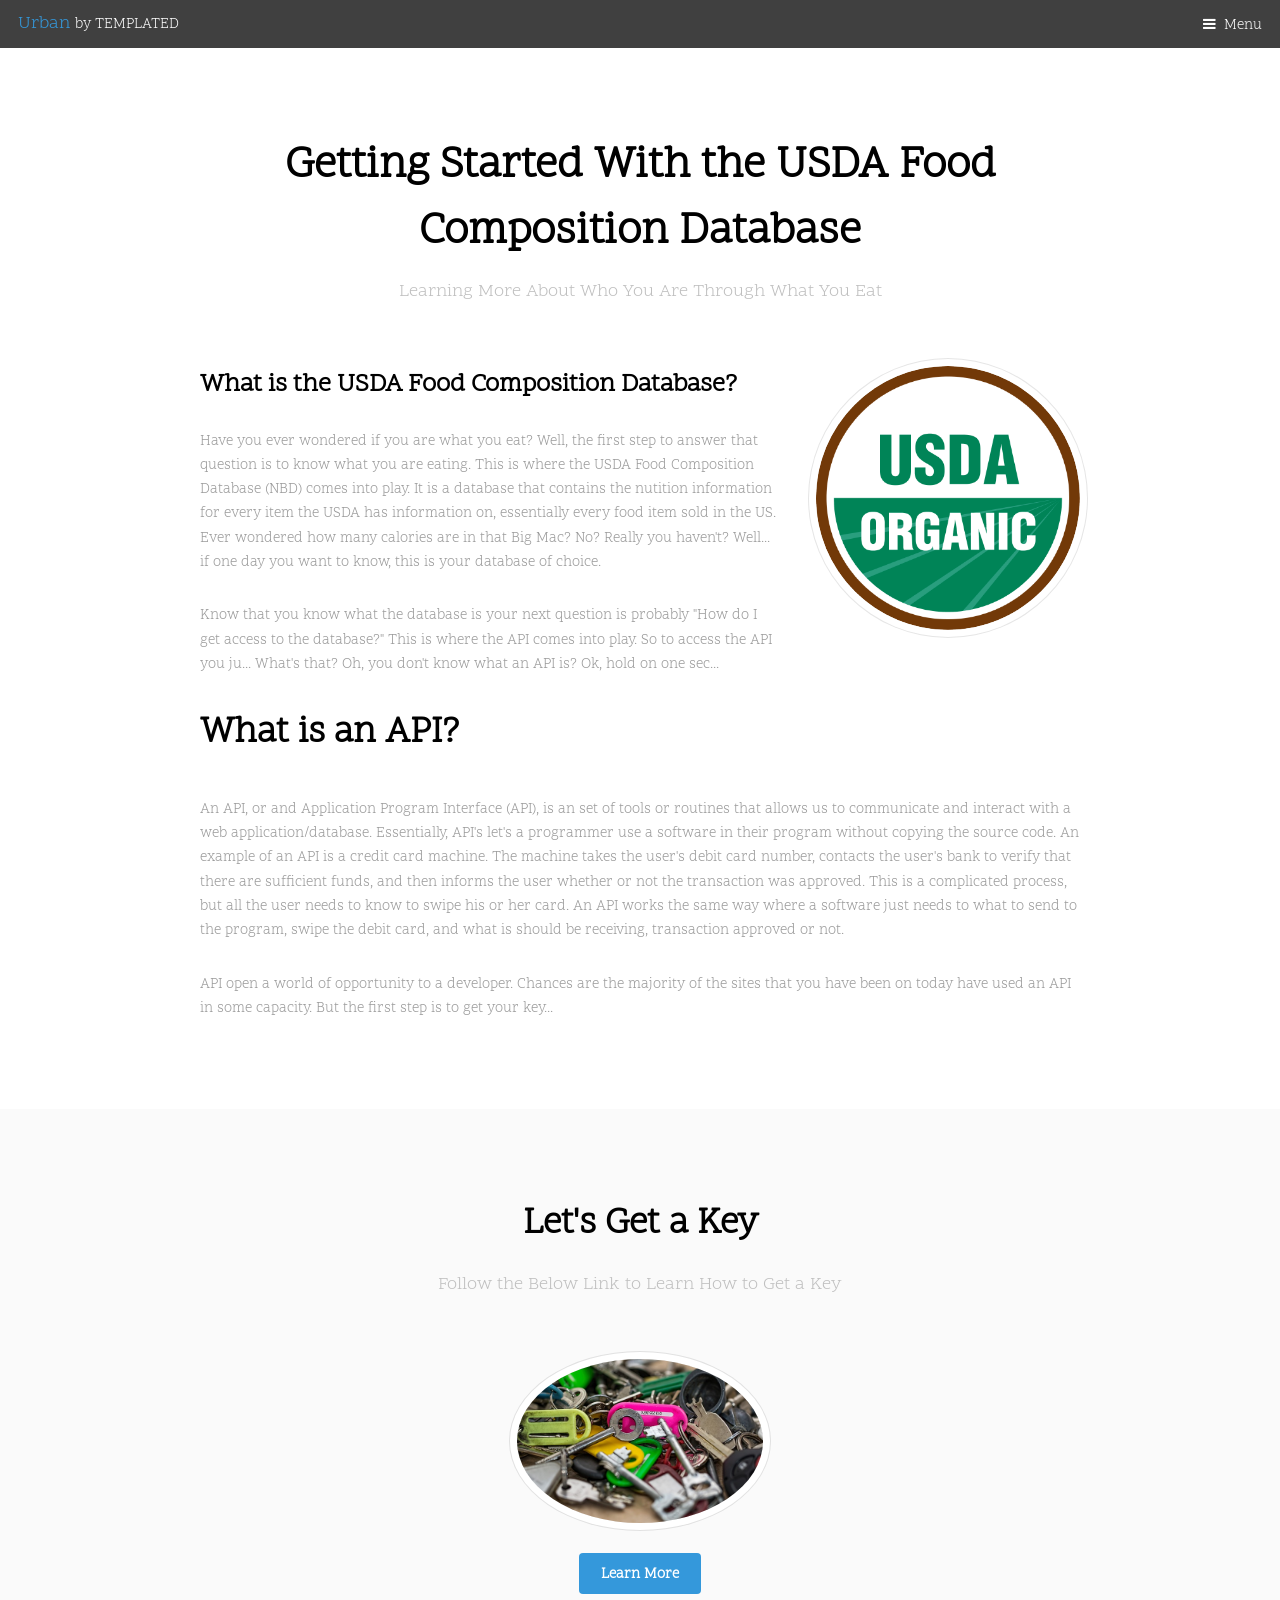
<file: getting_started.html>
<!DOCTYPE HTML>
<!--
	Urban by TEMPLATED
	templated.co @templatedco
	Released for free under the Creative Commons Attribution 3.0 license (templated.co/license)
-->
<html>
	<head>
		<title>USDA Database API by Kevin Lewis</title>
		<meta charset="utf-8" />
		<meta name="viewport" content="width=device-width, initial-scale=1" />
		<link rel="stylesheet" href="assets/css/main.css" />
	</head>
	<body class="subpage">

		<!-- Header -->
			<header id="header">
				<div class="logo"><a href="index.html">Urban <span>by TEMPLATED</span></a></div>
				<a href="#menu">Menu</a>
			</header>

		<!-- Nav -->
			<nav id="menu">
				<ul class="links">
					<li><a href="index.html">Home</a></li>
					<li><a href="getting_started.html">Getting Started</a></li>
					<li><a href="getting_key.html">API Key</a></li>
                    <li><a href="first_call.html">First Call</a></li>
                    <li><a href="Searching_One.html">Searching Part One</a></li>
                    <li><a href="Searching_Two.html">Searching Part Two</a></li>
                    <li><a href="Food_Report_One.html">Food Report Part One</a></li>
                    <li><a href="Food_Report_Two.html">Food Report Part Two</a></li>
                    <li><a href="Food_Report_Three.html">Food Report Part Three</a></li>
				</ul>
			</nav>

		<!-- Main -->
			<div id="main">

				<!-- Section -->
					<section class="wrapper">
						<div class="inner">
							<header class="align-center">
								<h1>Getting Started With the USDA Food Composition Database</h1>
								<p>Learning More About Who You Are Through What You Eat</p>
							</header>
							<div class="flex flex-2">
								<div class="col col2">
									<h3>What is the USDA Food Composition Database?</h3>
									<p>Have you ever wondered if you are what you eat? Well, the first step to answer that question is to know what you are eating. This is where the USDA Food Composition Database (NBD) comes into play. It is a database that contains the nutition information for every item the USDA has information on, essentially every food item sold in the US. Ever wondered how many calories are in that Big Mac? No? Really you haven't? Well... if one day you want to know, this is your database of choice.</p>
									<p>Know that you know what the database is your next question is probably "How do I get access to the database?" This is where the API comes into play. So to access the API you ju... What's that? Oh, you don't know what an API is? Ok, hold on one sec...</p>
								</div>
								<div class="col col1 first">
									<div class="image round fit">
										<a href="generic.html" class="link"><img src="images/usda.png" alt="" /></a>
									</div>
								</div>
							</div>
                            <div class="flex flex-2">
								<div>
									<h2>What is an API?</h2>
									<p>An API, or and Application Program Interface (API), is an set of tools or routines that allows us to communicate and interact with a web application/database. Essentially, API's let's a programmer use a software in their program without copying the source code. An example of an API is a credit card machine. The machine takes the user's debit card number, contacts the user's bank to verify that there are sufficient funds, and then informs the user whether or not the transaction was approved. This is a complicated process, but all the user needs to know to swipe his or her card. An API works the same way where a software just needs to what to send to the program, swipe the debit card, and what is should be receiving, transaction approved or not. </p>
									<p>API open a world of opportunity to a developer. Chances are the majority of the sites that you have been on today have used an API in some capacity. But the first step is to get your key...</p>
								</div>
							</div>
						</div>
                        
					</section>

				<!-- Section -->
					<section class="wrapper style1">
						<div class="inner">
							<header class="align-center">
								<h2>Let's Get a Key</h2>
								<p>Follow the Below Link to Learn How to Get a Key</p>
							</header>
							<div class="flex flex-3">
								<div class="col align-center">
								</div>
								<div class="col align-center">
									<div class="image round fit">
										<img src="images/key.jpg" alt="" />
									</div>
									<a href="getting_key.html" class="button">Learn More</a>
								</div>
								<div class="col align-center">
								</div>
							</div>
						</div>
					</section>

			</div>

		<!-- Footer -->


		<!-- Scripts -->
			<script src="assets/js/jquery.min.js"></script>
			<script src="assets/js/jquery.scrolly.min.js"></script>
			<script src="assets/js/jquery.scrollex.min.js"></script>
			<script src="assets/js/skel.min.js"></script>
			<script src="assets/js/util.js"></script>
			<script src="assets/js/main.js"></script>

	</body>
</html>
</file>
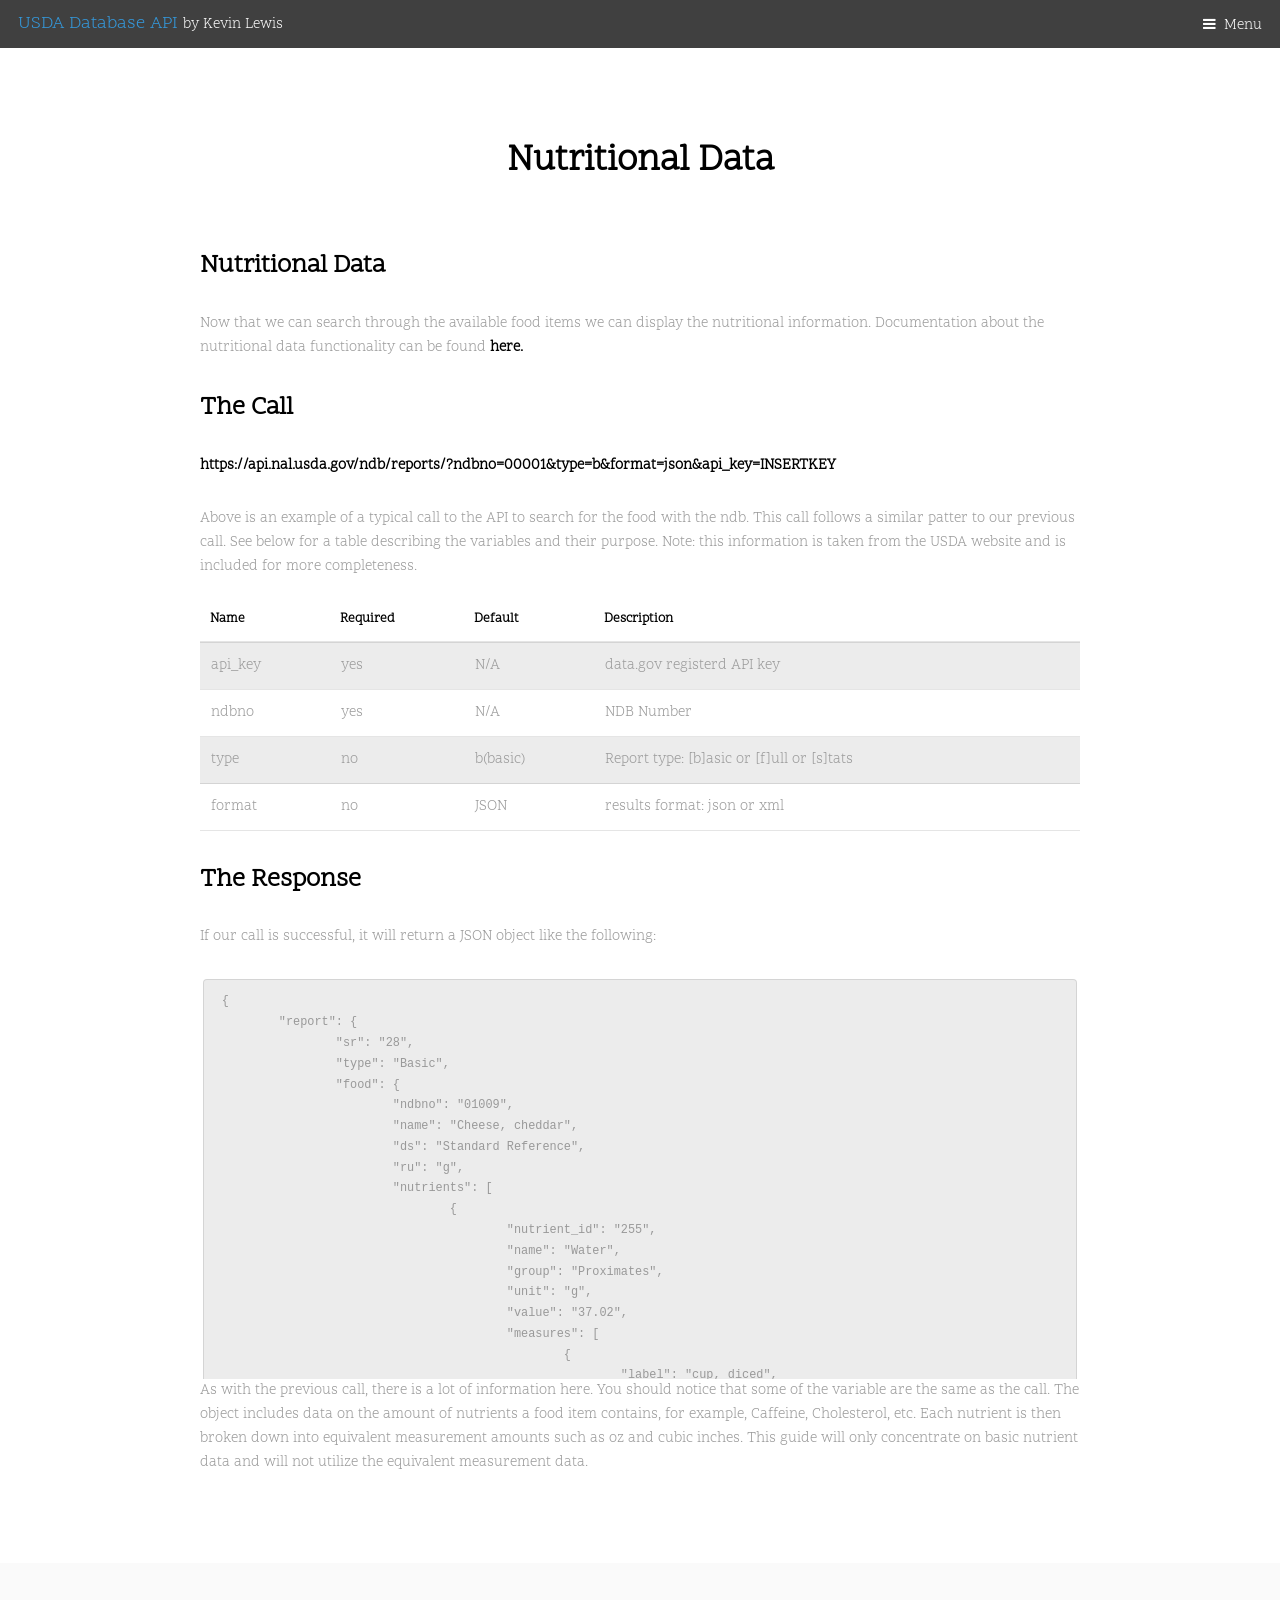
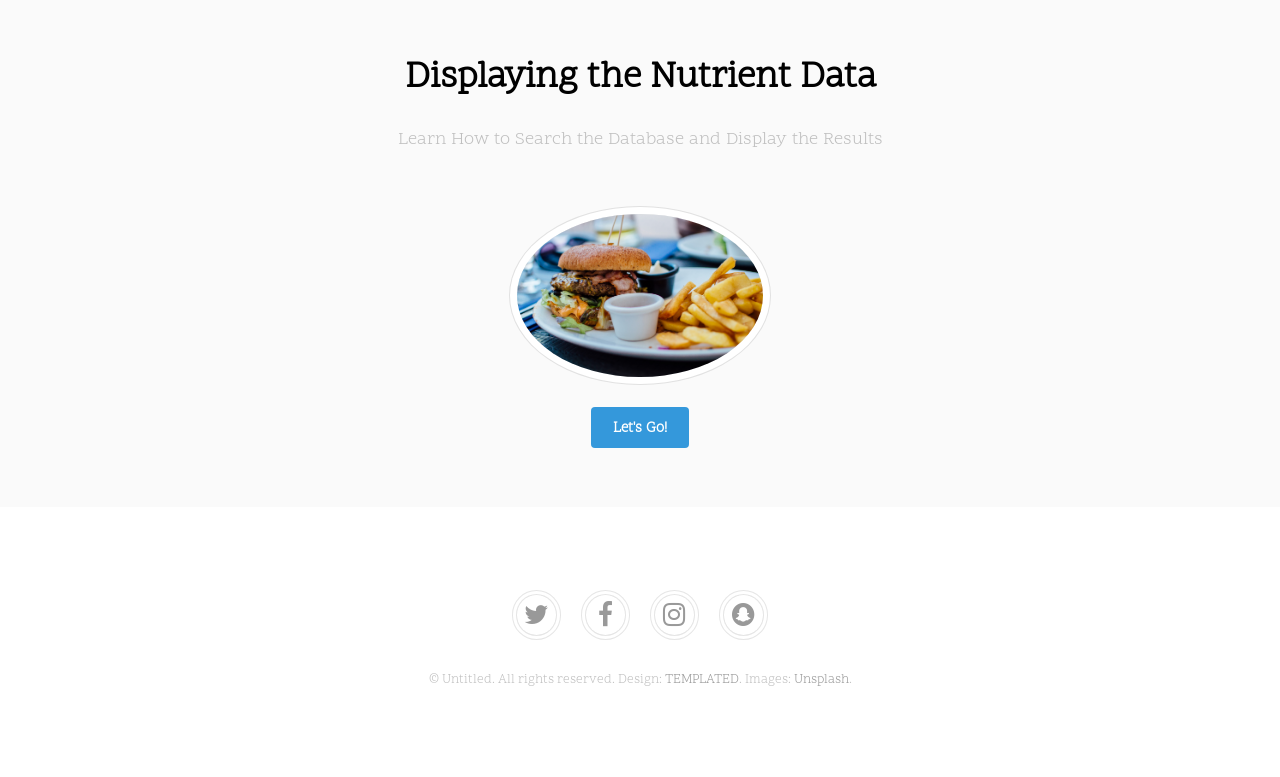
<file: nutrition_call1.html>
<!DOCTYPE HTML>
<!--
	Urban by TEMPLATED
	templated.co @templatedco
	Released for free under the Creative Commons Attribution 3.0 license (templated.co/license)
    test123
-->
<html>
	<head>
		<title>USDA Database API by Kevin Lewis</title>
		<meta charset="utf-8" />
		<meta name="viewport" content="width=device-width, initial-scale=1" />
		<link rel="stylesheet" href="assets/css/main.css" />
	</head>
	<body class="subpage">

		<!-- Header -->
			<header id="header">
				<div class="logo"><a href="index.html">USDA Database API <span>by Kevin Lewis</span></a></div>
				<a href="#menu">Menu</a>
			</header>

		<!-- Nav -->
			<nav id="menu">
				<ul class="links">
					<li><a href="index.html">Home</a></li>
					<li><a href="generic.html">Generic</a></li>
					<li><a href="elements.html">Elements</a></li>
				</ul>
			</nav>

		<!-- Main -->
			<div id="main">

				<!-- Section -->
					<section class="wrapper">
						<div class="inner">
							<header class="align-center">
								<h2>Nutritional Data</h2>
							</header>
							<h3>Nutritional Data</h3>
                                    <p>
                                        Now that we can search through the available food items we can display the nutritional information. Documentation about the nutritional data functionality can be found
                                        <a href='https://ndb.nal.usda.gov/ndb/doc/apilist/API-FOOD-REPORT.md'><b>here.</b></a> 
                                    </p>
                           <h3>The Call</h3>
                                    <p><b>https://api.nal.usda.gov/ndb/reports/?ndbno=00001&type=b&format=json&api_key=INSERTKEY</b>
                                    </p>
                                    <p> Above is an example of a typical call to the API to search for the food with the ndb. This call follows a similar patter to our previous call. See below for a table describing the variables and their purpose. Note: this information is taken from the USDA website and is included for more completeness.
                                    </p>
                                    <div class="table-wrapper">
                                        <table>
                                            <thead>
                                                <tr>
                                                    <th>Name</th>
                                                    <th>Required</th>
                                                    <th>Default</th>
                                                    <th>Description</th>
                                                </tr>
                                            </thead>
                                            <tbody>
                                                <tr>
                                                    <td>api_key</td>
                                                    <td>yes</td>
                                                    <td>N/A</td>
                                                    <td>data.gov registerd API key</td>
                                                </tr>
                                                <tr>
                                                    <td>ndbno</td>
                                                    <td>yes</td>
                                                    <td>N/A</td>
                                                    <td>NDB Number</td>
                                                </tr>
                                                <tr>
                                                    <td>type</td>
                                                    <td>no</td>
                                                    <td>b(basic)</td>
                                                    <td>Report type: [b]asic or [f]ull or [s]tats</td>
                                                </tr>
                                                <tr>
                                                    <td>format</td>
                                                    <td>no</td>
                                                    <td>JSON</td>
                                                    <td>results format: json or xml</td>
                                                </tr>
                                            </tbody>
                                        </table>
                                    </div>
                            <h3>The Response</h3>
                                    <p>If our call is successful, it will return a JSON object like the following:</p>
                                    <div id="" style="overflow:scroll; height:400px;"><pre><code>{
	"report": {
		"sr": "28",
		"type": "Basic",
		"food": {
			"ndbno": "01009",
			"name": "Cheese, cheddar",
			"ds": "Standard Reference",
			"ru": "g",
			"nutrients": [
				{
					"nutrient_id": "255",
					"name": "Water",
					"group": "Proximates",
					"unit": "g",
					"value": "37.02",
					"measures": [
						{
							"label": "cup, diced",
							"eqv": 132,
							"eunit": "g",
							"qty": 1,
							"value": "48.87"
						},
						{
							"label": "cup, melted",
							"eqv": 244,
							"eunit": "g",
							"qty": 1,
							"value": "90.33"
						},
						{
							"label": "cup, shredded",
							"eqv": 113,
							"eunit": "g",
							"qty": 1,
							"value": "41.83"
						},
						{
							"label": "oz",
							"eqv": 28.35,
							"eunit": "g",
							"qty": 1,
							"value": "10.50"
						},
						{
							"label": "cubic inch",
							"eqv": 17,
							"eunit": "g",
							"qty": 1,
							"value": "6.29"
						},
						{
							"label": "slice (1 oz)",
							"eqv": 28,
							"eunit": "g",
							"qty": 1,
							"value": "10.37"
						}
					]
				},
				{
					"nutrient_id": "208",
					"name": "Energy",
					"group": "Proximates",
					"unit": "kcal",
					"value": "404",
					"measures": [
						{
							"label": "cup, diced",
							"eqv": 132,
							"eunit": "g",
							"qty": 1,
							"value": "533"
						},
						{
							"label": "cup, melted",
							"eqv": 244,
							"eunit": "g",
							"qty": 1,
							"value": "986"
						},
						{
							"label": "cup, shredded",
							"eqv": 113,
							"eunit": "g",
							"qty": 1,
							"value": "457"
						},
						{
							"label": "oz",
							"eqv": 28.35,
							"eunit": "g",
							"qty": 1,
							"value": "115"
						},
						{
							"label": "cubic inch",
							"eqv": 17,
							"eunit": "g",
							"qty": 1,
							"value": "69"
						},
						{
							"label": "slice (1 oz)",
							"eqv": 28,
							"eunit": "g",
							"qty": 1,
							"value": "113"
						}
					]
				},
				{
					"nutrient_id": "203",
					"name": "Protein",
					"group": "Proximates",
					"unit": "g",
					"value": "22.87",
					"measures": [
						{
							"label": "cup, diced",
							"eqv": 132,
							"eunit": "g",
							"qty": 1,
							"value": "30.19"
						},
						{
							"label": "cup, melted",
							"eqv": 244,
							"eunit": "g",
							"qty": 1,
							"value": "55.80"
						},
						{
							"label": "cup, shredded",
							"eqv": 113,
							"eunit": "g",
							"qty": 1,
							"value": "25.84"
						},
						{
							"label": "oz",
							"eqv": 28.35,
							"eunit": "g",
							"qty": 1,
							"value": "6.48"
						},
						{
							"label": "cubic inch",
							"eqv": 17,
							"eunit": "g",
							"qty": 1,
							"value": "3.89"
						},
						{
							"label": "slice (1 oz)",
							"eqv": 28,
							"eunit": "g",
							"qty": 1,
							"value": "6.40"
						}
					]
				},
				{
					"nutrient_id": "204",
					"name": "Total lipid (fat)",
					"group": "Proximates",
					"unit": "g",
					"value": "33.31",
					"measures": [
						{
							"label": "cup, diced",
							"eqv": 132,
							"eunit": "g",
							"qty": 1,
							"value": "43.97"
						},
						{
							"label": "cup, melted",
							"eqv": 244,
							"eunit": "g",
							"qty": 1,
							"value": "81.28"
						},
						{
							"label": "cup, shredded",
							"eqv": 113,
							"eunit": "g",
							"qty": 1,
							"value": "37.64"
						},
						{
							"label": "oz",
							"eqv": 28.35,
							"eunit": "g",
							"qty": 1,
							"value": "9.44"
						},
						{
							"label": "cubic inch",
							"eqv": 17,
							"eunit": "g",
							"qty": 1,
							"value": "5.66"
						},
						{
							"label": "slice (1 oz)",
							"eqv": 28,
							"eunit": "g",
							"qty": 1,
							"value": "9.33"
						}
					]
				},
				{
					"nutrient_id": "205",
					"name": "Carbohydrate, by difference",
					"group": "Proximates",
					"unit": "g",
					"value": "3.09",
					"measures": [
						{
							"label": "cup, diced",
							"eqv": 132,
							"eunit": "g",
							"qty": 1,
							"value": "4.08"
						},
						{
							"label": "cup, melted",
							"eqv": 244,
							"eunit": "g",
							"qty": 1,
							"value": "7.54"
						},
						{
							"label": "cup, shredded",
							"eqv": 113,
							"eunit": "g",
							"qty": 1,
							"value": "3.49"
						},
						{
							"label": "oz",
							"eqv": 28.35,
							"eunit": "g",
							"qty": 1,
							"value": "0.88"
						},
						{
							"label": "cubic inch",
							"eqv": 17,
							"eunit": "g",
							"qty": 1,
							"value": "0.53"
						},
						{
							"label": "slice (1 oz)",
							"eqv": 28,
							"eunit": "g",
							"qty": 1,
							"value": "0.87"
						}
					]
				},
				{
					"nutrient_id": "291",
					"name": "Fiber, total dietary",
					"group": "Proximates",
					"unit": "g",
					"value": "0.0",
					"measures": [
						{
							"label": "cup, diced",
							"eqv": 132,
							"eunit": "g",
							"qty": 1,
							"value": "0.0"
						},
						{
							"label": "cup, melted",
							"eqv": 244,
							"eunit": "g",
							"qty": 1,
							"value": "0.0"
						},
						{
							"label": "cup, shredded",
							"eqv": 113,
							"eunit": "g",
							"qty": 1,
							"value": "0.0"
						},
						{
							"label": "oz",
							"eqv": 28.35,
							"eunit": "g",
							"qty": 1,
							"value": "0.0"
						},
						{
							"label": "cubic inch",
							"eqv": 17,
							"eunit": "g",
							"qty": 1,
							"value": "0.0"
						},
						{
							"label": "slice (1 oz)",
							"eqv": 28,
							"eunit": "g",
							"qty": 1,
							"value": "0.0"
						}
					]
				},
				{
					"nutrient_id": "269",
					"name": "Sugars, total",
					"group": "Proximates",
					"unit": "g",
					"value": "0.48",
					"measures": [
						{
							"label": "cup, diced",
							"eqv": 132,
							"eunit": "g",
							"qty": 1,
							"value": "0.63"
						},
						{
							"label": "cup, melted",
							"eqv": 244,
							"eunit": "g",
							"qty": 1,
							"value": "1.17"
						},
						{
							"label": "cup, shredded",
							"eqv": 113,
							"eunit": "g",
							"qty": 1,
							"value": "0.54"
						},
						{
							"label": "oz",
							"eqv": 28.35,
							"eunit": "g",
							"qty": 1,
							"value": "0.14"
						},
						{
							"label": "cubic inch",
							"eqv": 17,
							"eunit": "g",
							"qty": 1,
							"value": "0.08"
						},
						{
							"label": "slice (1 oz)",
							"eqv": 28,
							"eunit": "g",
							"qty": 1,
							"value": "0.13"
						}
					]
				},
				{
					"nutrient_id": "301",
					"name": "Calcium, Ca",
					"group": "Minerals",
					"unit": "mg",
					"value": "710",
					"measures": [
						{
							"label": "cup, diced",
							"eqv": 132,
							"eunit": "g",
							"qty": 1,
							"value": "937"
						},
						{
							"label": "cup, melted",
							"eqv": 244,
							"eunit": "g",
							"qty": 1,
							"value": "1732"
						},
						{
							"label": "cup, shredded",
							"eqv": 113,
							"eunit": "g",
							"qty": 1,
							"value": "802"
						},
						{
							"label": "oz",
							"eqv": 28.35,
							"eunit": "g",
							"qty": 1,
							"value": "201"
						},
						{
							"label": "cubic inch",
							"eqv": 17,
							"eunit": "g",
							"qty": 1,
							"value": "121"
						},
						{
							"label": "slice (1 oz)",
							"eqv": 28,
							"eunit": "g",
							"qty": 1,
							"value": "199"
						}
					]
				},
				{
					"nutrient_id": "303",
					"name": "Iron, Fe",
					"group": "Minerals",
					"unit": "mg",
					"value": "0.14",
					"measures": [
						{
							"label": "cup, diced",
							"eqv": 132,
							"eunit": "g",
							"qty": 1,
							"value": "0.18"
						},
						{
							"label": "cup, melted",
							"eqv": 244,
							"eunit": "g",
							"qty": 1,
							"value": "0.34"
						},
						{
							"label": "cup, shredded",
							"eqv": 113,
							"eunit": "g",
							"qty": 1,
							"value": "0.16"
						},
						{
							"label": "oz",
							"eqv": 28.35,
							"eunit": "g",
							"qty": 1,
							"value": "0.04"
						},
						{
							"label": "cubic inch",
							"eqv": 17,
							"eunit": "g",
							"qty": 1,
							"value": "0.02"
						},
						{
							"label": "slice (1 oz)",
							"eqv": 28,
							"eunit": "g",
							"qty": 1,
							"value": "0.04"
						}
					]
				},
				{
					"nutrient_id": "304",
					"name": "Magnesium, Mg",
					"group": "Minerals",
					"unit": "mg",
					"value": "27",
					"measures": [
						{
							"label": "cup, diced",
							"eqv": 132,
							"eunit": "g",
							"qty": 1,
							"value": "36"
						},
						{
							"label": "cup, melted",
							"eqv": 244,
							"eunit": "g",
							"qty": 1,
							"value": "66"
						},
						{
							"label": "cup, shredded",
							"eqv": 113,
							"eunit": "g",
							"qty": 1,
							"value": "31"
						},
						{
							"label": "oz",
							"eqv": 28.35,
							"eunit": "g",
							"qty": 1,
							"value": "8"
						},
						{
							"label": "cubic inch",
							"eqv": 17,
							"eunit": "g",
							"qty": 1,
							"value": "5"
						},
						{
							"label": "slice (1 oz)",
							"eqv": 28,
							"eunit": "g",
							"qty": 1,
							"value": "8"
						}
					]
				},
				{
					"nutrient_id": "305",
					"name": "Phosphorus, P",
					"group": "Minerals",
					"unit": "mg",
					"value": "455",
					"measures": [
						{
							"label": "cup, diced",
							"eqv": 132,
							"eunit": "g",
							"qty": 1,
							"value": "601"
						},
						{
							"label": "cup, melted",
							"eqv": 244,
							"eunit": "g",
							"qty": 1,
							"value": "1110"
						},
						{
							"label": "cup, shredded",
							"eqv": 113,
							"eunit": "g",
							"qty": 1,
							"value": "514"
						},
						{
							"label": "oz",
							"eqv": 28.35,
							"eunit": "g",
							"qty": 1,
							"value": "129"
						},
						{
							"label": "cubic inch",
							"eqv": 17,
							"eunit": "g",
							"qty": 1,
							"value": "77"
						},
						{
							"label": "slice (1 oz)",
							"eqv": 28,
							"eunit": "g",
							"qty": 1,
							"value": "127"
						}
					]
				},
				{
					"nutrient_id": "306",
					"name": "Potassium, K",
					"group": "Minerals",
					"unit": "mg",
					"value": "76",
					"measures": [
						{
							"label": "cup, diced",
							"eqv": 132,
							"eunit": "g",
							"qty": 1,
							"value": "100"
						},
						{
							"label": "cup, melted",
							"eqv": 244,
							"eunit": "g",
							"qty": 1,
							"value": "185"
						},
						{
							"label": "cup, shredded",
							"eqv": 113,
							"eunit": "g",
							"qty": 1,
							"value": "86"
						},
						{
							"label": "oz",
							"eqv": 28.35,
							"eunit": "g",
							"qty": 1,
							"value": "22"
						},
						{
							"label": "cubic inch",
							"eqv": 17,
							"eunit": "g",
							"qty": 1,
							"value": "13"
						},
						{
							"label": "slice (1 oz)",
							"eqv": 28,
							"eunit": "g",
							"qty": 1,
							"value": "21"
						}
					]
				},
				{
					"nutrient_id": "307",
					"name": "Sodium, Na",
					"group": "Minerals",
					"unit": "mg",
					"value": "653",
					"measures": [
						{
							"label": "cup, diced",
							"eqv": 132,
							"eunit": "g",
							"qty": 1,
							"value": "862"
						},
						{
							"label": "cup, melted",
							"eqv": 244,
							"eunit": "g",
							"qty": 1,
							"value": "1593"
						},
						{
							"label": "cup, shredded",
							"eqv": 113,
							"eunit": "g",
							"qty": 1,
							"value": "738"
						},
						{
							"label": "oz",
							"eqv": 28.35,
							"eunit": "g",
							"qty": 1,
							"value": "185"
						},
						{
							"label": "cubic inch",
							"eqv": 17,
							"eunit": "g",
							"qty": 1,
							"value": "111"
						},
						{
							"label": "slice (1 oz)",
							"eqv": 28,
							"eunit": "g",
							"qty": 1,
							"value": "183"
						}
					]
				},
				{
					"nutrient_id": "309",
					"name": "Zinc, Zn",
					"group": "Minerals",
					"unit": "mg",
					"value": "3.64",
					"measures": [
						{
							"label": "cup, diced",
							"eqv": 132,
							"eunit": "g",
							"qty": 1,
							"value": "4.80"
						},
						{
							"label": "cup, melted",
							"eqv": 244,
							"eunit": "g",
							"qty": 1,
							"value": "8.88"
						},
						{
							"label": "cup, shredded",
							"eqv": 113,
							"eunit": "g",
							"qty": 1,
							"value": "4.11"
						},
						{
							"label": "oz",
							"eqv": 28.35,
							"eunit": "g",
							"qty": 1,
							"value": "1.03"
						},
						{
							"label": "cubic inch",
							"eqv": 17,
							"eunit": "g",
							"qty": 1,
							"value": "0.62"
						},
						{
							"label": "slice (1 oz)",
							"eqv": 28,
							"eunit": "g",
							"qty": 1,
							"value": "1.02"
						}
					]
				},
				{
					"nutrient_id": "401",
					"name": "Vitamin C, total ascorbic acid",
					"group": "Vitamins",
					"unit": "mg",
					"value": "0.0",
					"measures": [
						{
							"label": "cup, diced",
							"eqv": 132,
							"eunit": "g",
							"qty": 1,
							"value": "0.0"
						},
						{
							"label": "cup, melted",
							"eqv": 244,
							"eunit": "g",
							"qty": 1,
							"value": "0.0"
						},
						{
							"label": "cup, shredded",
							"eqv": 113,
							"eunit": "g",
							"qty": 1,
							"value": "0.0"
						},
						{
							"label": "oz",
							"eqv": 28.35,
							"eunit": "g",
							"qty": 1,
							"value": "0.0"
						},
						{
							"label": "cubic inch",
							"eqv": 17,
							"eunit": "g",
							"qty": 1,
							"value": "0.0"
						},
						{
							"label": "slice (1 oz)",
							"eqv": 28,
							"eunit": "g",
							"qty": 1,
							"value": "0.0"
						}
					]
				},
				{
					"nutrient_id": "404",
					"name": "Thiamin",
					"group": "Vitamins",
					"unit": "mg",
					"value": "0.029",
					"measures": [
						{
							"label": "cup, diced",
							"eqv": 132,
							"eunit": "g",
							"qty": 1,
							"value": "0.038"
						},
						{
							"label": "cup, melted",
							"eqv": 244,
							"eunit": "g",
							"qty": 1,
							"value": "0.071"
						},
						{
							"label": "cup, shredded",
							"eqv": 113,
							"eunit": "g",
							"qty": 1,
							"value": "0.033"
						},
						{
							"label": "oz",
							"eqv": 28.35,
							"eunit": "g",
							"qty": 1,
							"value": "0.008"
						},
						{
							"label": "cubic inch",
							"eqv": 17,
							"eunit": "g",
							"qty": 1,
							"value": "0.005"
						},
						{
							"label": "slice (1 oz)",
							"eqv": 28,
							"eunit": "g",
							"qty": 1,
							"value": "0.008"
						}
					]
				},
				{
					"nutrient_id": "405",
					"name": "Riboflavin",
					"group": "Vitamins",
					"unit": "mg",
					"value": "0.428",
					"measures": [
						{
							"label": "cup, diced",
							"eqv": 132,
							"eunit": "g",
							"qty": 1,
							"value": "0.565"
						},
						{
							"label": "cup, melted",
							"eqv": 244,
							"eunit": "g",
							"qty": 1,
							"value": "1.044"
						},
						{
							"label": "cup, shredded",
							"eqv": 113,
							"eunit": "g",
							"qty": 1,
							"value": "0.484"
						},
						{
							"label": "oz",
							"eqv": 28.35,
							"eunit": "g",
							"qty": 1,
							"value": "0.121"
						},
						{
							"label": "cubic inch",
							"eqv": 17,
							"eunit": "g",
							"qty": 1,
							"value": "0.073"
						},
						{
							"label": "slice (1 oz)",
							"eqv": 28,
							"eunit": "g",
							"qty": 1,
							"value": "0.120"
						}
					]
				},
				{
					"nutrient_id": "406",
					"name": "Niacin",
					"group": "Vitamins",
					"unit": "mg",
					"value": "0.059",
					"measures": [
						{
							"label": "cup, diced",
							"eqv": 132,
							"eunit": "g",
							"qty": 1,
							"value": "0.078"
						},
						{
							"label": "cup, melted",
							"eqv": 244,
							"eunit": "g",
							"qty": 1,
							"value": "0.144"
						},
						{
							"label": "cup, shredded",
							"eqv": 113,
							"eunit": "g",
							"qty": 1,
							"value": "0.067"
						},
						{
							"label": "oz",
							"eqv": 28.35,
							"eunit": "g",
							"qty": 1,
							"value": "0.017"
						},
						{
							"label": "cubic inch",
							"eqv": 17,
							"eunit": "g",
							"qty": 1,
							"value": "0.010"
						},
						{
							"label": "slice (1 oz)",
							"eqv": 28,
							"eunit": "g",
							"qty": 1,
							"value": "0.017"
						}
					]
				},
				{
					"nutrient_id": "415",
					"name": "Vitamin B-6",
					"group": "Vitamins",
					"unit": "mg",
					"value": "0.066",
					"measures": [
						{
							"label": "cup, diced",
							"eqv": 132,
							"eunit": "g",
							"qty": 1,
							"value": "0.087"
						},
						{
							"label": "cup, melted",
							"eqv": 244,
							"eunit": "g",
							"qty": 1,
							"value": "0.161"
						},
						{
							"label": "cup, shredded",
							"eqv": 113,
							"eunit": "g",
							"qty": 1,
							"value": "0.075"
						},
						{
							"label": "oz",
							"eqv": 28.35,
							"eunit": "g",
							"qty": 1,
							"value": "0.019"
						},
						{
							"label": "cubic inch",
							"eqv": 17,
							"eunit": "g",
							"qty": 1,
							"value": "0.011"
						},
						{
							"label": "slice (1 oz)",
							"eqv": 28,
							"eunit": "g",
							"qty": 1,
							"value": "0.018"
						}
					]
				},
				{
					"nutrient_id": "435",
					"name": "Folate, DFE",
					"group": "Vitamins",
					"unit": "µg",
					"value": "27",
					"measures": [
						{
							"label": "cup, diced",
							"eqv": 132,
							"eunit": "g",
							"qty": 1,
							"value": "36"
						},
						{
							"label": "cup, melted",
							"eqv": 244,
							"eunit": "g",
							"qty": 1,
							"value": "66"
						},
						{
							"label": "cup, shredded",
							"eqv": 113,
							"eunit": "g",
							"qty": 1,
							"value": "31"
						},
						{
							"label": "oz",
							"eqv": 28.35,
							"eunit": "g",
							"qty": 1,
							"value": "8"
						},
						{
							"label": "cubic inch",
							"eqv": 17,
							"eunit": "g",
							"qty": 1,
							"value": "5"
						},
						{
							"label": "slice (1 oz)",
							"eqv": 28,
							"eunit": "g",
							"qty": 1,
							"value": "8"
						}
					]
				},
				{
					"nutrient_id": "418",
					"name": "Vitamin B-12",
					"group": "Vitamins",
					"unit": "µg",
					"value": "1.10",
					"measures": [
						{
							"label": "cup, diced",
							"eqv": 132,
							"eunit": "g",
							"qty": 1,
							"value": "1.45"
						},
						{
							"label": "cup, melted",
							"eqv": 244,
							"eunit": "g",
							"qty": 1,
							"value": "2.68"
						},
						{
							"label": "cup, shredded",
							"eqv": 113,
							"eunit": "g",
							"qty": 1,
							"value": "1.24"
						},
						{
							"label": "oz",
							"eqv": 28.35,
							"eunit": "g",
							"qty": 1,
							"value": "0.31"
						},
						{
							"label": "cubic inch",
							"eqv": 17,
							"eunit": "g",
							"qty": 1,
							"value": "0.19"
						},
						{
							"label": "slice (1 oz)",
							"eqv": 28,
							"eunit": "g",
							"qty": 1,
							"value": "0.31"
						}
					]
				},
				{
					"nutrient_id": "320",
					"name": "Vitamin A, RAE",
					"group": "Vitamins",
					"unit": "µg",
					"value": "330",
					"measures": [
						{
							"label": "cup, diced",
							"eqv": 132,
							"eunit": "g",
							"qty": 1,
							"value": "436"
						},
						{
							"label": "cup, melted",
							"eqv": 244,
							"eunit": "g",
							"qty": 1,
							"value": "805"
						},
						{
							"label": "cup, shredded",
							"eqv": 113,
							"eunit": "g",
							"qty": 1,
							"value": "373"
						},
						{
							"label": "oz",
							"eqv": 28.35,
							"eunit": "g",
							"qty": 1,
							"value": "94"
						},
						{
							"label": "cubic inch",
							"eqv": 17,
							"eunit": "g",
							"qty": 1,
							"value": "56"
						},
						{
							"label": "slice (1 oz)",
							"eqv": 28,
							"eunit": "g",
							"qty": 1,
							"value": "92"
						}
					]
				},
				{
					"nutrient_id": "318",
					"name": "Vitamin A, IU",
					"group": "Vitamins",
					"unit": "IU",
					"value": "1242",
					"measures": [
						{
							"label": "cup, diced",
							"eqv": 132,
							"eunit": "g",
							"qty": 1,
							"value": "1639"
						},
						{
							"label": "cup, melted",
							"eqv": 244,
							"eunit": "g",
							"qty": 1,
							"value": "3030"
						},
						{
							"label": "cup, shredded",
							"eqv": 113,
							"eunit": "g",
							"qty": 1,
							"value": "1403"
						},
						{
							"label": "oz",
							"eqv": 28.35,
							"eunit": "g",
							"qty": 1,
							"value": "352"
						},
						{
							"label": "cubic inch",
							"eqv": 17,
							"eunit": "g",
							"qty": 1,
							"value": "211"
						},
						{
							"label": "slice (1 oz)",
							"eqv": 28,
							"eunit": "g",
							"qty": 1,
							"value": "348"
						}
					]
				},
				{
					"nutrient_id": "323",
					"name": "Vitamin E (alpha-tocopherol)",
					"group": "Vitamins",
					"unit": "mg",
					"value": "0.71",
					"measures": [
						{
							"label": "cup, diced",
							"eqv": 132,
							"eunit": "g",
							"qty": 1,
							"value": "0.94"
						},
						{
							"label": "cup, melted",
							"eqv": 244,
							"eunit": "g",
							"qty": 1,
							"value": "1.73"
						},
						{
							"label": "cup, shredded",
							"eqv": 113,
							"eunit": "g",
							"qty": 1,
							"value": "0.80"
						},
						{
							"label": "oz",
							"eqv": 28.35,
							"eunit": "g",
							"qty": 1,
							"value": "0.20"
						},
						{
							"label": "cubic inch",
							"eqv": 17,
							"eunit": "g",
							"qty": 1,
							"value": "0.12"
						},
						{
							"label": "slice (1 oz)",
							"eqv": 28,
							"eunit": "g",
							"qty": 1,
							"value": "0.20"
						}
					]
				},
				{
					"nutrient_id": "328",
					"name": "Vitamin D (D2 + D3)",
					"group": "Vitamins",
					"unit": "µg",
					"value": "0.6",
					"measures": [
						{
							"label": "cup, diced",
							"eqv": 132,
							"eunit": "g",
							"qty": 1,
							"value": "0.8"
						},
						{
							"label": "cup, melted",
							"eqv": 244,
							"eunit": "g",
							"qty": 1,
							"value": "1.5"
						},
						{
							"label": "cup, shredded",
							"eqv": 113,
							"eunit": "g",
							"qty": 1,
							"value": "0.7"
						},
						{
							"label": "oz",
							"eqv": 28.35,
							"eunit": "g",
							"qty": 1,
							"value": "0.2"
						},
						{
							"label": "cubic inch",
							"eqv": 17,
							"eunit": "g",
							"qty": 1,
							"value": "0.1"
						},
						{
							"label": "slice (1 oz)",
							"eqv": 28,
							"eunit": "g",
							"qty": 1,
							"value": "0.2"
						}
					]
				},
				{
					"nutrient_id": "324",
					"name": "Vitamin D",
					"group": "Vitamins",
					"unit": "IU",
					"value": "24",
					"measures": [
						{
							"label": "cup, diced",
							"eqv": 132,
							"eunit": "g",
							"qty": 1,
							"value": "32"
						},
						{
							"label": "cup, melted",
							"eqv": 244,
							"eunit": "g",
							"qty": 1,
							"value": "59"
						},
						{
							"label": "cup, shredded",
							"eqv": 113,
							"eunit": "g",
							"qty": 1,
							"value": "27"
						},
						{
							"label": "oz",
							"eqv": 28.35,
							"eunit": "g",
							"qty": 1,
							"value": "7"
						},
						{
							"label": "cubic inch",
							"eqv": 17,
							"eunit": "g",
							"qty": 1,
							"value": "4"
						},
						{
							"label": "slice (1 oz)",
							"eqv": 28,
							"eunit": "g",
							"qty": 1,
							"value": "7"
						}
					]
				},
				{
					"nutrient_id": "430",
					"name": "Vitamin K (phylloquinone)",
					"group": "Vitamins",
					"unit": "µg",
					"value": "2.4",
					"measures": [
						{
							"label": "cup, diced",
							"eqv": 132,
							"eunit": "g",
							"qty": 1,
							"value": "3.2"
						},
						{
							"label": "cup, melted",
							"eqv": 244,
							"eunit": "g",
							"qty": 1,
							"value": "5.9"
						},
						{
							"label": "cup, shredded",
							"eqv": 113,
							"eunit": "g",
							"qty": 1,
							"value": "2.7"
						},
						{
							"label": "oz",
							"eqv": 28.35,
							"eunit": "g",
							"qty": 1,
							"value": "0.7"
						},
						{
							"label": "cubic inch",
							"eqv": 17,
							"eunit": "g",
							"qty": 1,
							"value": "0.4"
						},
						{
							"label": "slice (1 oz)",
							"eqv": 28,
							"eunit": "g",
							"qty": 1,
							"value": "0.7"
						}
					]
				},
				{
					"nutrient_id": "606",
					"name": "Fatty acids, total saturated",
					"group": "Lipids",
					"unit": "g",
					"value": "18.867",
					"measures": [
						{
							"label": "cup, diced",
							"eqv": 132,
							"eunit": "g",
							"qty": 1,
							"value": "24.904"
						},
						{
							"label": "cup, melted",
							"eqv": 244,
							"eunit": "g",
							"qty": 1,
							"value": "46.035"
						},
						{
							"label": "cup, shredded",
							"eqv": 113,
							"eunit": "g",
							"qty": 1,
							"value": "21.320"
						},
						{
							"label": "oz",
							"eqv": 28.35,
							"eunit": "g",
							"qty": 1,
							"value": "5.349"
						},
						{
							"label": "cubic inch",
							"eqv": 17,
							"eunit": "g",
							"qty": 1,
							"value": "3.207"
						},
						{
							"label": "slice (1 oz)",
							"eqv": 28,
							"eunit": "g",
							"qty": 1,
							"value": "5.283"
						}
					]
				},
				{
					"nutrient_id": "645",
					"name": "Fatty acids, total monounsaturated",
					"group": "Lipids",
					"unit": "g",
					"value": "9.246",
					"measures": [
						{
							"label": "cup, diced",
							"eqv": 132,
							"eunit": "g",
							"qty": 1,
							"value": "12.205"
						},
						{
							"label": "cup, melted",
							"eqv": 244,
							"eunit": "g",
							"qty": 1,
							"value": "22.560"
						},
						{
							"label": "cup, shredded",
							"eqv": 113,
							"eunit": "g",
							"qty": 1,
							"value": "10.448"
						},
						{
							"label": "oz",
							"eqv": 28.35,
							"eunit": "g",
							"qty": 1,
							"value": "2.621"
						},
						{
							"label": "cubic inch",
							"eqv": 17,
							"eunit": "g",
							"qty": 1,
							"value": "1.572"
						},
						{
							"label": "slice (1 oz)",
							"eqv": 28,
							"eunit": "g",
							"qty": 1,
							"value": "2.589"
						}
					]
				},
				{
					"nutrient_id": "646",
					"name": "Fatty acids, total polyunsaturated",
					"group": "Lipids",
					"unit": "g",
					"value": "1.421",
					"measures": [
						{
							"label": "cup, diced",
							"eqv": 132,
							"eunit": "g",
							"qty": 1,
							"value": "1.876"
						},
						{
							"label": "cup, melted",
							"eqv": 244,
							"eunit": "g",
							"qty": 1,
							"value": "3.467"
						},
						{
							"label": "cup, shredded",
							"eqv": 113,
							"eunit": "g",
							"qty": 1,
							"value": "1.606"
						},
						{
							"label": "oz",
							"eqv": 28.35,
							"eunit": "g",
							"qty": 1,
							"value": "0.403"
						},
						{
							"label": "cubic inch",
							"eqv": 17,
							"eunit": "g",
							"qty": 1,
							"value": "0.242"
						},
						{
							"label": "slice (1 oz)",
							"eqv": 28,
							"eunit": "g",
							"qty": 1,
							"value": "0.398"
						}
					]
				},
				{
					"nutrient_id": "605",
					"name": "Fatty acids, total trans",
					"group": "Lipids",
					"unit": "g",
					"value": "0.917",
					"measures": [
						{
							"label": "cup, diced",
							"eqv": 132,
							"eunit": "g",
							"qty": 1,
							"value": "1.210"
						},
						{
							"label": "cup, melted",
							"eqv": 244,
							"eunit": "g",
							"qty": 1,
							"value": "2.237"
						},
						{
							"label": "cup, shredded",
							"eqv": 113,
							"eunit": "g",
							"qty": 1,
							"value": "1.036"
						},
						{
							"label": "oz",
							"eqv": 28.35,
							"eunit": "g",
							"qty": 1,
							"value": "0.260"
						},
						{
							"label": "cubic inch",
							"eqv": 17,
							"eunit": "g",
							"qty": 1,
							"value": "0.156"
						},
						{
							"label": "slice (1 oz)",
							"eqv": 28,
							"eunit": "g",
							"qty": 1,
							"value": "0.257"
						}
					]
				},
				{
					"nutrient_id": "601",
					"name": "Cholesterol",
					"group": "Lipids",
					"unit": "mg",
					"value": "99",
					"measures": [
						{
							"label": "cup, diced",
							"eqv": 132,
							"eunit": "g",
							"qty": 1,
							"value": "131"
						},
						{
							"label": "cup, melted",
							"eqv": 244,
							"eunit": "g",
							"qty": 1,
							"value": "242"
						},
						{
							"label": "cup, shredded",
							"eqv": 113,
							"eunit": "g",
							"qty": 1,
							"value": "112"
						},
						{
							"label": "oz",
							"eqv": 28.35,
							"eunit": "g",
							"qty": 1,
							"value": "28"
						},
						{
							"label": "cubic inch",
							"eqv": 17,
							"eunit": "g",
							"qty": 1,
							"value": "17"
						},
						{
							"label": "slice (1 oz)",
							"eqv": 28,
							"eunit": "g",
							"qty": 1,
							"value": "28"
						}
					]
				},
				{
					"nutrient_id": "262",
					"name": "Caffeine",
					"group": "Other",
					"unit": "mg",
					"value": "0",
					"measures": [
						{
							"label": "cup, diced",
							"eqv": 132,
							"eunit": "g",
							"qty": 1,
							"value": "0"
						},
						{
							"label": "cup, melted",
							"eqv": 244,
							"eunit": "g",
							"qty": 1,
							"value": "0"
						},
						{
							"label": "cup, shredded",
							"eqv": 113,
							"eunit": "g",
							"qty": 1,
							"value": "0"
						},
						{
							"label": "oz",
							"eqv": 28.35,
							"eunit": "g",
							"qty": 1,
							"value": "0"
						},
						{
							"label": "cubic inch",
							"eqv": 17,
							"eunit": "g",
							"qty": 1,
							"value": "0"
						},
						{
							"label": "slice (1 oz)",
							"eqv": 28,
							"eunit": "g",
							"qty": 1,
							"value": "0"
						}
					]
				}
			]
		},
		"footnotes": []
	}
}</code></pre></div>
                            <p>As with the previous call, there is a lot of information here. You should notice that some of the variable are the same as the call. The object includes data on the amount of nutrients a food item contains, for example, Caffeine, Cholesterol, etc. Each nutrient is then broken down into equivalent measurement amounts such as oz and cubic inches. This guide will only concentrate on basic nutrient data and will not utilize the equivalent measurement data. </p>
                        </div>
					</section>

				<!-- Section -->
					<section class="wrapper style1">
						<div class="inner">
							<header class="align-center">
								<h2>Displaying the Nutrient Data</h2>
								<p>Learn How to Search the Database and Display the Results</p>
							</header>
							<div class="flex flex-3">
								<div class="col align-center">
								</div>
								<div class="col align-center">
									<div class="image round fit">
										<img src="images/food2.jpeg" alt="" />
									</div>
									<a href="#" class="button">Let's Go!</a>
								</div>
								<div class="col align-center">
								</div>
							</div>
						</div>
					</section>

			</div>

		<!-- Footer -->
			<footer id="footer">
				<div class="copyright">
					<ul class="icons">
						<li><a href="#" class="icon fa-twitter"><span class="label">Twitter</span></a></li>
						<li><a href="#" class="icon fa-facebook"><span class="label">Facebook</span></a></li>
						<li><a href="#" class="icon fa-instagram"><span class="label">Instagram</span></a></li>
						<li><a href="#" class="icon fa-snapchat"><span class="label">Snapchat</span></a></li>
					</ul>
					<p>&copy; Untitled. All rights reserved. Design: <a href="https://templated.co">TEMPLATED</a>. Images: <a href="https://unsplash.com">Unsplash</a>.</p>
				</div>
			</footer>

		<!-- Scripts -->
			<script src="assets/js/jquery.min.js"></script>
			<script src="assets/js/jquery.scrolly.min.js"></script>
			<script src="assets/js/jquery.scrollex.min.js"></script>
			<script src="assets/js/skel.min.js"></script>
			<script src="assets/js/util.js"></script>
			<script src="assets/js/main.js"></script>
            <script src="assets/js/search.js"></script>
	</body>
</html>
</file>
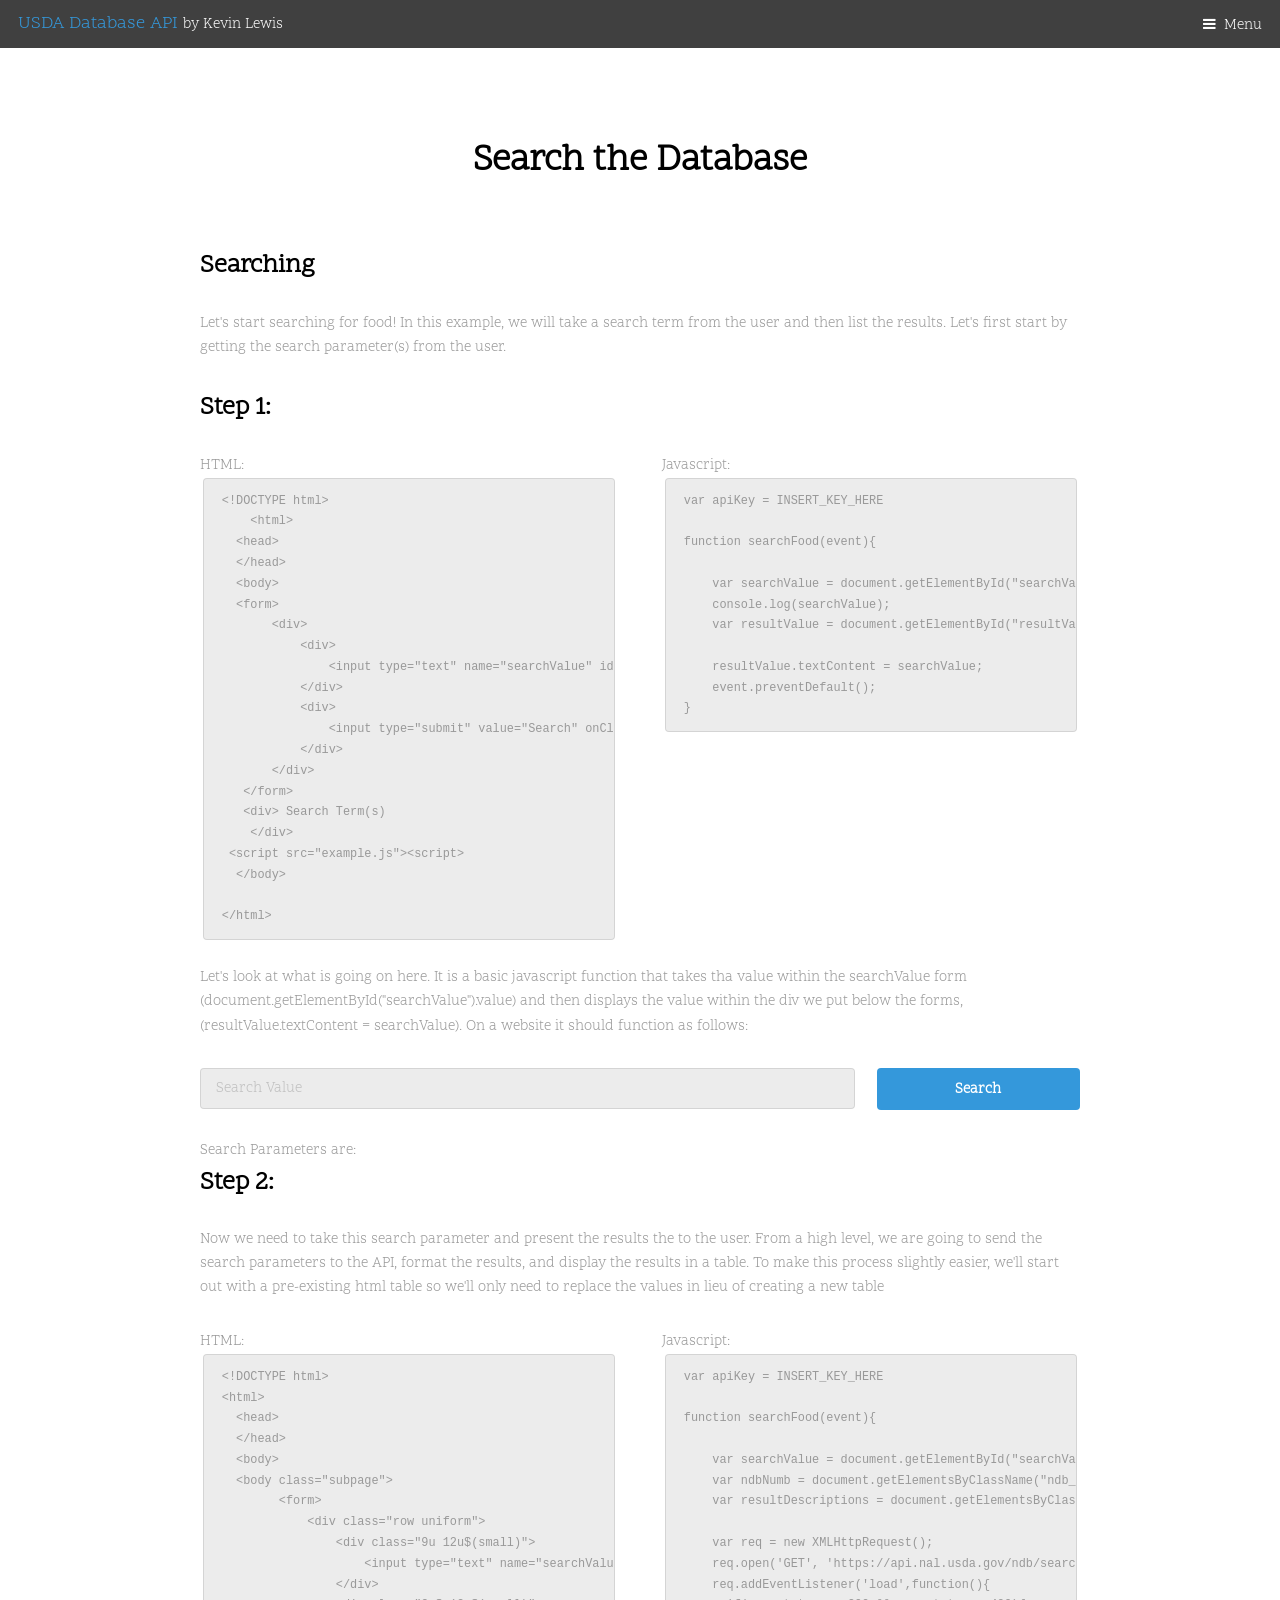
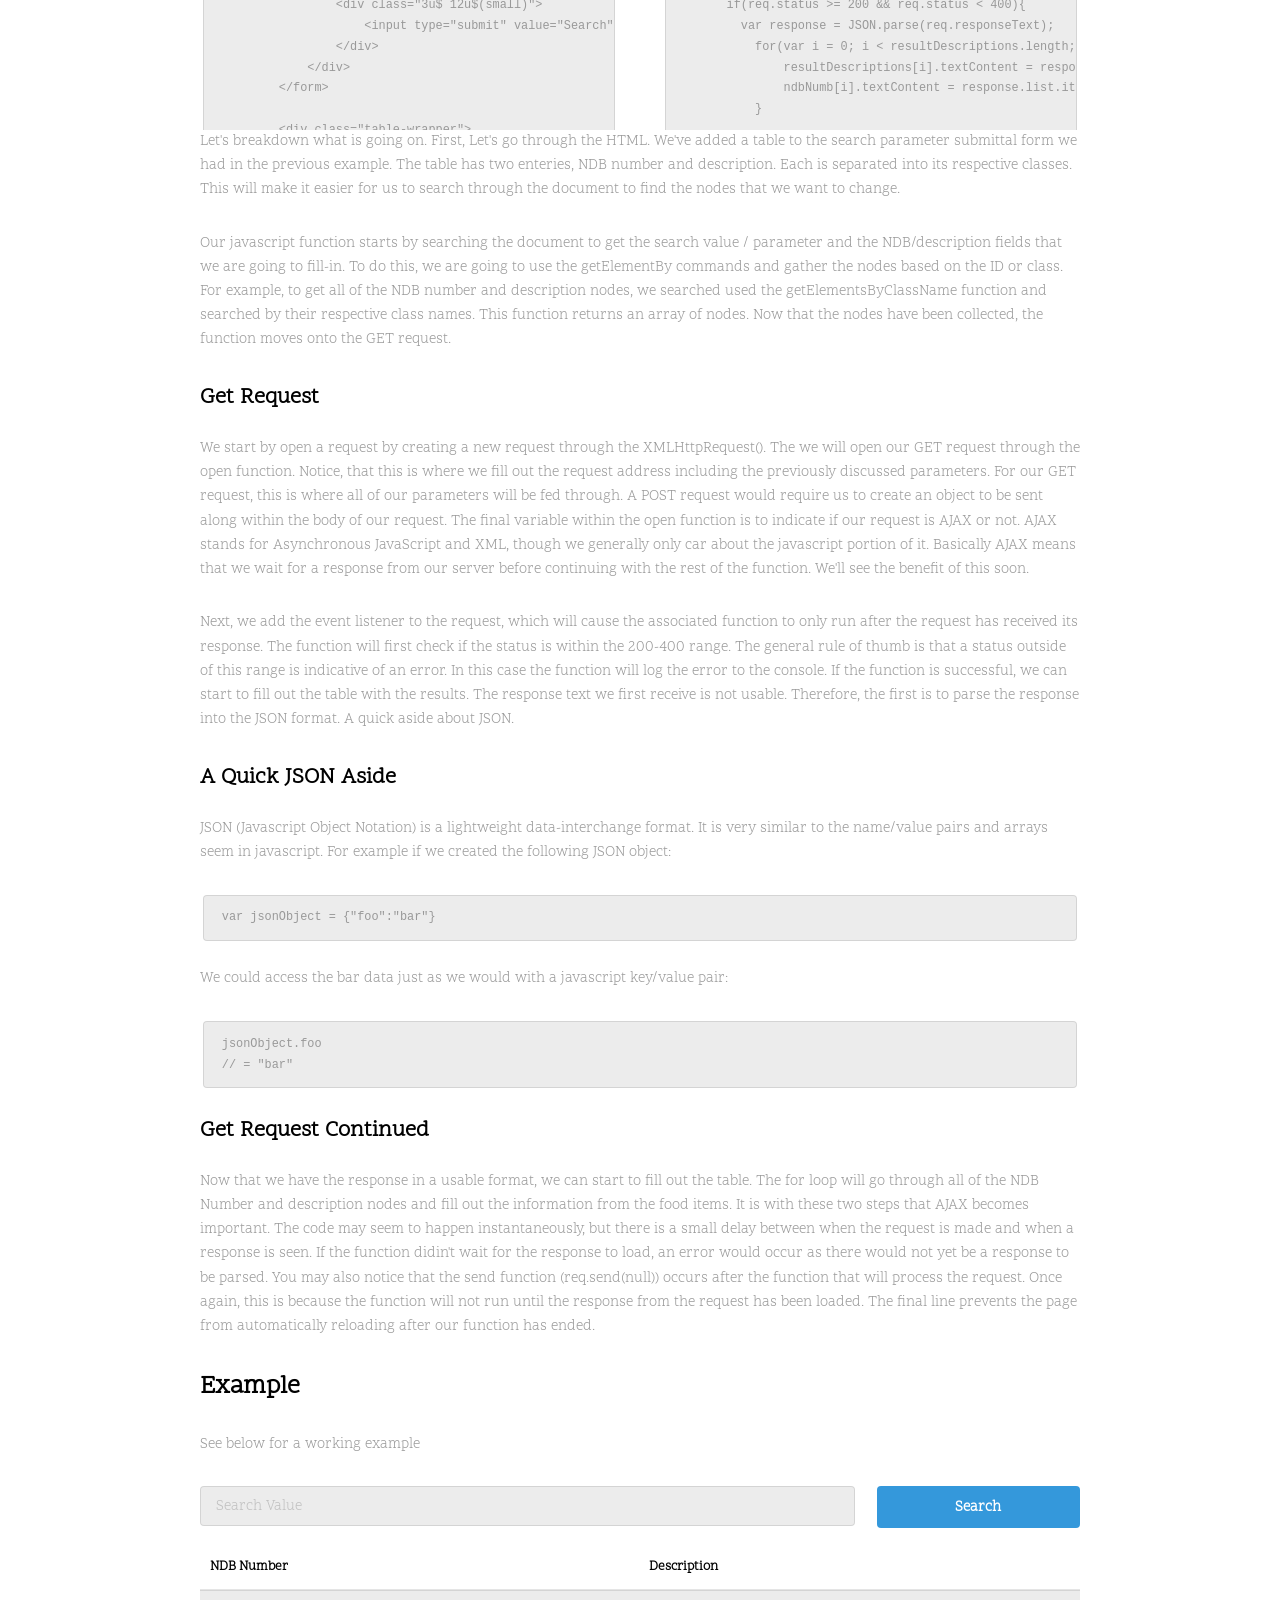
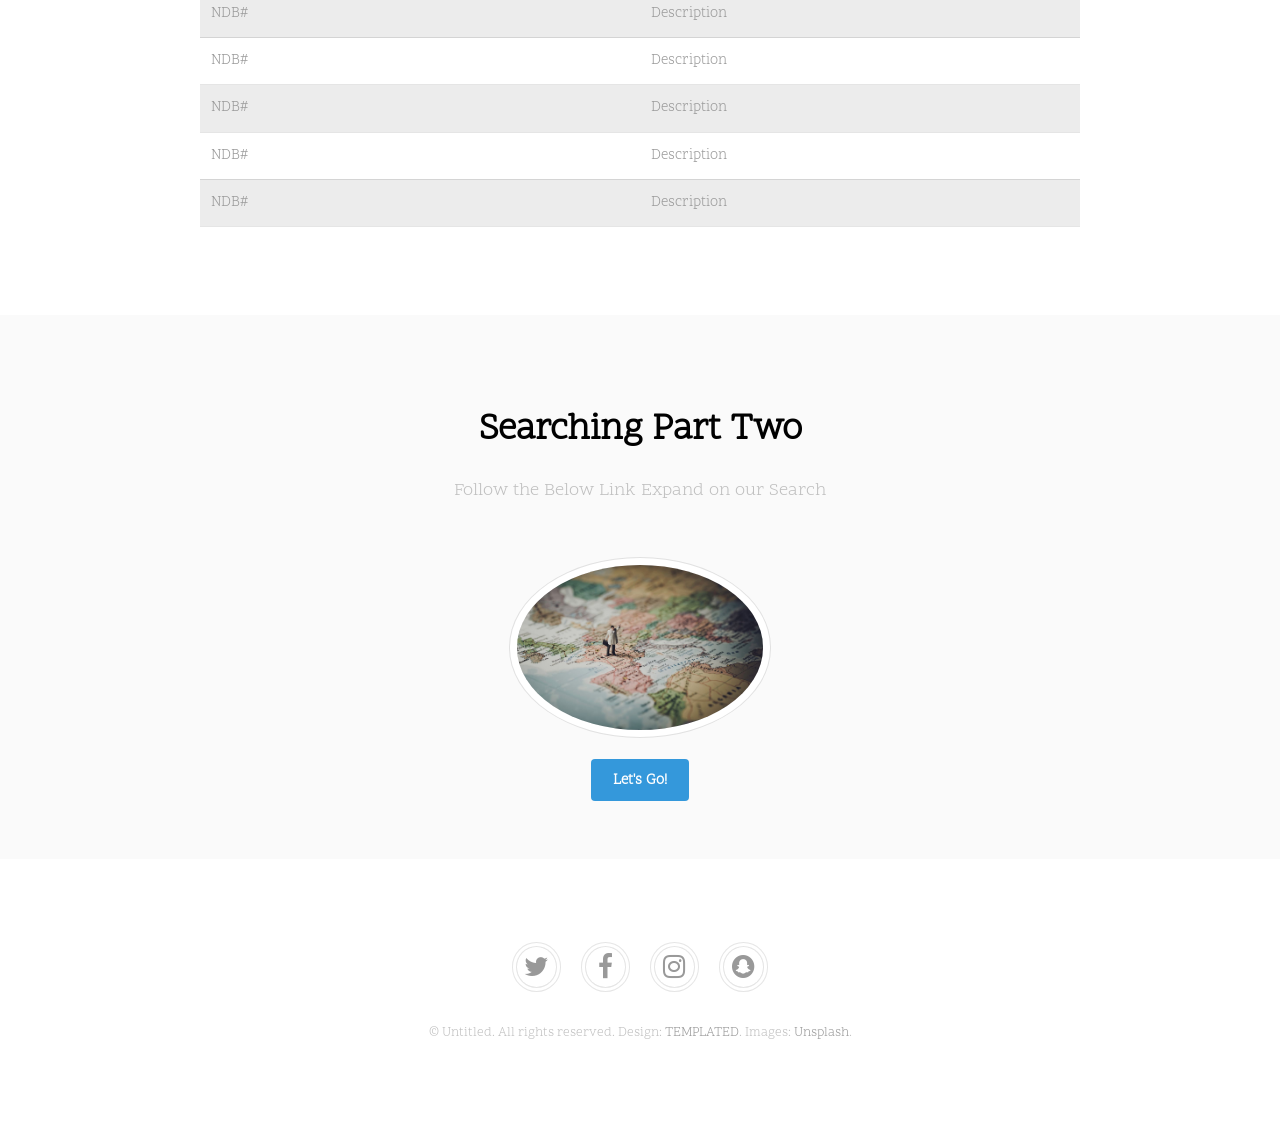
<file: Searching.html>
<!DOCTYPE HTML>
<!--
	Urban by TEMPLATED
	templated.co @templatedco
	Released for free under the Creative Commons Attribution 3.0 license (templated.co/license)
    test123
-->
<html>
	<head>
		<title>USDA Database API by Kevin Lewis</title>
		<meta charset="utf-8" />
		<meta name="viewport" content="width=device-width, initial-scale=1" />
		<link rel="stylesheet" href="assets/css/main.css" />
	</head>
	<body class="subpage">

		<!-- Header -->
			<header id="header">
				<div class="logo"><a href="index.html">USDA Database API <span>by Kevin Lewis</span></a></div>
				<a href="#menu">Menu</a>
			</header>

		<!-- Nav -->
			<nav id="menu">
				<ul class="links">
					<li><a href="index.html">Home</a></li>
					<li><a href="generic.html">Generic</a></li>
					<li><a href="elements.html">Elements</a></li>
				</ul>
			</nav>

		<!-- Main -->
			<div id="main">

				<!-- Section -->
					<section class="wrapper">
						<div class="inner">
							<header class="align-center">
								<h2>Search the Database</h2>
							</header>
							<h3>Searching</h3>
                            <p>Let's start searching for food! In this example, we will take a search term from the user and then list the results. Let's first start by getting the search parameter(s) from the user.</p>
						<h3>Step 1: </h3>
                            <div class="row 200%">
								<div class="6u 12u$(medium)" >HTML:
                                    <pre><code>&lt;!DOCTYPE html&gt;
    &lt;html&gt;
  &lt;head&gt;
  &lt;/head&gt;
  &lt;body&gt;
  &lt;form&gt;
       &lt;div&gt;
           &lt;div&gt;
               &lt;input type="text" name="searchValue" id="searchValue" placeholder="Search Value" /&gt;
           &lt;/div&gt;
           &lt;div&gt;
               &lt;input type="submit" value="Search" onClick="searchFood(event)" /&gt;
           &lt;/div&gt;
       &lt;/div&gt;
   &lt;/form&gt;
   &lt;div&gt; Search Term(s)
    &lt;/div&gt;
 &lt;script src="example.js"&gt;&lt;script&gt;
  &lt;/body&gt;

&lt;/html&gt; </code></pre>
                                </div>
								<div class="6u$ 12u$(medium)" >Javascript:
                        
                                    <pre><code>var apiKey = INSERT_KEY_HERE

function searchFood(event){
    
    var searchValue = document.getElementById("searchValue").value;
    console.log(searchValue);
    var resultValue = document.getElementById("resultValue");
    
    resultValue.textContent = searchValue;
    event.preventDefault();
}</code></pre>
                                </div>
                            </div>
                            <p>Let's look at what is going on here. It is a basic javascript function that takes tha value within the searchValue form (document.getElementById("searchValue").value) and then displays the value within the div we put below the forms, (resultValue.textContent = searchValue). On a website it should function as follows:</p>
                            <form>
											<div class="row uniform">
												<div class="9u 12u$(small)">
													<input type="text" name="searchValue" id="searchValue" placeholder="Search Value" />
												</div>
												<div class="3u$ 12u$(small)">
													<input type="submit" value="Search" class="fit" onClick="searchFoodOne(event)" />
												</div>
											</div>
										</form>
                        <div id="resultValue">Search Parameters are: </div>
                            
                           <h3>Step 2:</h3> 
                                <p>Now we need to take this search parameter and present the results the to the user. From a high level, we are going to send the search parameters to the API, format the results, and display the results in a table. To make this process slightly easier, we'll start out with a pre-existing html table so we'll only need to replace the values in lieu of creating a new table</p>
                            <div class="row 200%">
								<div class="6u 12u$(medium)" style="overflow:scroll; height:400px;">HTML:
                                    <pre><code>&lt;!DOCTYPE html&gt;
&lt;html&gt;
  &lt;head&gt;
  &lt;/head&gt;
  &lt;body&gt;
  &lt;body class="subpage"&gt;
        &lt;form&gt;
            &lt;div class="row uniform"&gt;
                &lt;div class="9u 12u$(small)"&gt;
                    &lt;input type="text" name="searchValue" id="searchValue" placeholder="Search Value" /&gt;
                &lt;/div&gt;
                &lt;div class="3u$ 12u$(small)"&gt;
                    &lt;input type="submit" value="Search" class="fit" onClick="searchFood(event)" /&gt;
                &lt;/div&gt;
            &lt;/div&gt;
        &lt;/form&gt;
        
        &lt;div class="table-wrapper"&gt;
            &lt;table&gt;
                &lt;thead&gt;
                    &lt;tr&gt;
                        &lt;th&gt;NDB Number&lt;/th&gt;
                        &lt;th&gt;Description&lt;/th&gt;
                    &lt;/tr&gt;
                &lt;/thead&gt;
                &lt;tbody&gt;
                    &lt;tr&gt;
                        &lt;td class="ndb_numb"&gt;NDB#&lt;/td&gt;
                        &lt;td class="resultDescription"&gt;Description&lt;/td&gt;
                    &lt;/tr&gt;
                    &lt;tr&gt;
                        &lt;td class="ndb_numb"&gt;NDB#&lt;/td&gt;
                        &lt;td class="resultDescription"&gt;Description&lt;/td&gt;
                    &lt;/tr&gt;
                    &lt;tr&gt;
                        &lt;td class="ndb_numb"&gt;NDB#&lt;/td&gt;
                        &lt;td class="resultDescription"&gt;Description&lt;/td&gt;
                    &lt;/tr&gt;
                    &lt;tr&gt;
                        &lt;td class="ndb_numb"&gt;NDB#&lt;/td&gt;
                        &lt;td class="resultDescription"&gt;Description&lt;/td&gt;
                    &lt;/tr&gt;
                    &lt;tr&gt;
                        &lt;td class="ndb_numb"&gt;nNDB#&lt;/td&gt;
                        &lt;td class="resultDescription"&gt;Description&lt;/td&gt;
                    &lt;/tr&gt;
                &lt;/tbody>
            &lt;/table>
        &lt;/div>
 &lt;script src="example.js"&gt;&lt;script&gt;
  &lt;/body&gt;
&lt;/html&gt; </code></pre>
                                </div>
								<div class="6u$ 12u$(medium)" style="overflow:scroll; height:400px;">Javascript:
                        
                                    <pre><code>var apiKey = INSERT_KEY_HERE

function searchFood(event){
    
    var searchValue = document.getElementById("searchValue").value;
    var ndbNumb = document.getElementsByClassName("ndb_numb");
    var resultDescriptions = document.getElementsByClassName("resultDescription")
    
    var req = new XMLHttpRequest();
    req.open('GET', 'https://api.nal.usda.gov/ndb/search/?format=json&q='+ searchValue +'&sort=r&max=5&offset=0&api_key=' + apiKey, true)
    req.addEventListener('load',function(){
      if(req.status >= 200 && req.status < 400){
        var response = JSON.parse(req.responseText);
          for(var i = 0; i < resultDescriptions.length; i++){
              resultDescriptions[i].textContent = response.list.item[i].name;
              ndbNumb[i].textContent = response.list.item[i].ndbno;
          }
          
      } else {
        console.log("Error in network request: " + req.statusText);
      }
    });
    req.send(null);
    
    event.preventDefault();
}
}</code></pre>
                                </div>
                            </div>
                            <p>Let's breakdown what is going on. First, Let's go through the HTML. We've added a table to the search parameter submittal form we had in the previous example. The table has two enteries, NDB number and description. Each is separated into its respective classes. This will make it easier for us to search through the document to find the nodes that we want to change. </p>
                            <p>Our javascript function starts by searching the document to get the search value / parameter and the NDB/description fields that we are going to fill-in. To do this, we are going to use the getElementBy commands and gather the nodes based on the ID or class. For example, to get all of the NDB number and description nodes, we searched used the getElementsByClassName function and searched by their respective class names. This function returns an array of nodes. Now that the nodes have been collected, the function moves onto the GET request. </p>
                            <h4>Get Request</h4>
                            <p>We start by open a request by creating a new request through the XMLHttpRequest(). The we will open our GET request through the open function. Notice, that this is where we fill out the request address including the previously discussed parameters. For our GET request, this is where all of our parameters will be fed through. A POST request would require us to create an object to be sent along within the body of our request. The final variable within the open function is to indicate if our request is AJAX or not. AJAX stands for Asynchronous JavaScript and XML, though we generally only car about the javascript portion of it. Basically AJAX means that we wait for a response from our server before continuing with the rest of the function. We'll see the benefit of this soon.</p>
                            <p>Next, we add the event listener to the request, which will cause the associated function to only run after the request has received its response. The function will first check if the status is within the 200-400 range. The general rule of thumb is that a status outside of this range is indicative of an error. In this case the function will log the error to the console. If the function is successful, we can start to fill out the table with the results. The response text we first receive is not usable. Therefore, the first is to parse the response into the JSON format. A quick aside about JSON.
                            <h4>A Quick JSON Aside</h4>
                            <p>JSON (Javascript Object Notation) is a lightweight data-interchange format. It is very similar to the name/value pairs and arrays seem in javascript. For example if we created the following JSON object:</p>
                            <pre><code>var jsonObject = {"foo":"bar"}</code></pre>
                            <p>We could access the bar data just as we would with a javascript key/value pair:</p>
                            <pre><code>jsonObject.foo 
// = "bar"</code></pre>
                            <h4>Get Request Continued</h4>
                            <p>Now that we have the response in a usable format, we can start to fill out the table. The for loop will go through all of the NDB Number and description nodes and fill out the information from the food items. It is with these two steps that AJAX becomes important. The code may seem to happen instantaneously, but there is a small delay between when the request is made and when a response is seen. If the function didin't wait for the response to load, an error would occur as there would not yet be a response to be parsed. You may also notice that the send function (req.send(null)) occurs after the function that will process the request. Once again, this is because the function will not run until the response from the request has been loaded. The final line prevents the page from automatically reloading after our function has ended.</p>
                            <h3>Example</h3>
                            <p>See below for a working example</p>
                            <form>
                                <div class="row uniform">
                                    <div class="9u 12u$(small)">
                                        <input type="text" name="searchValue" id="searchValueTwo" placeholder="Search Value" />
                                    </div>
                                    <div class="3u$ 12u$(small)">
                                        <input type="submit" value="Search" class="fit" onClick="searchFood(event)" />
                                    </div>
                                </div>
                            </form>

                            <div class="table-wrapper">
                                <table>
                                    <thead>
                                        <tr>
                                            <th>NDB Number</th>
                                            <th>Description</th>
                                        </tr>
                                    </thead>
                                    <tbody>
                                        <tr>
                                            <td class="ndb_numb">NDB#</td>
                                            <td class="resultDescription">Description</td>
                                        </tr>
                                        <tr>
                                            <td class="ndb_numb">NDB#</td>
                                            <td class="resultDescription">Description</td>
                                        </tr>
                                        <tr>
                                            <td class="ndb_numb">NDB#</td>
                                            <td class="resultDescription">Description</td>
                                        </tr>
                                        <tr>
                                            <td class="ndb_numb">NDB#</td>
                                            <td class="resultDescription">Description</td>
                                        </tr>
                                        <tr>
                                            <td class="ndb_numb">NDB#</td>
                                            <td class="resultDescription">Description</td>
                                        </tr>
                                    </tbody>
                                </table>
                            </div>
                        </div>
					</section>

				<!-- Section -->
					<section class="wrapper style1">
						<div class="inner">
							<header class="align-center">
								<h2>Searching Part Two</h2>
								<p>Follow the Below Link Expand on our Search</p>
							</header>
							<div class="flex flex-3">
								<div class="col align-center">
								</div>
								<div class="col align-center">
									<div class="image round fit">
										<img src="images/search2.jpeg" alt="" />
									</div>
									<a href="#" class="button">Let's Go!</a>
								</div>
								<div class="col align-center">
								</div>
							</div>
						</div>
					</section>

			</div>

		<!-- Footer -->
			<footer id="footer">
				<div class="copyright">
					<ul class="icons">
						<li><a href="#" class="icon fa-twitter"><span class="label">Twitter</span></a></li>
						<li><a href="#" class="icon fa-facebook"><span class="label">Facebook</span></a></li>
						<li><a href="#" class="icon fa-instagram"><span class="label">Instagram</span></a></li>
						<li><a href="#" class="icon fa-snapchat"><span class="label">Snapchat</span></a></li>
					</ul>
					<p>&copy; Untitled. All rights reserved. Design: <a href="https://templated.co">TEMPLATED</a>. Images: <a href="https://unsplash.com">Unsplash</a>.</p>
				</div>
			</footer>

		<!-- Scripts -->
			<script src="assets/js/jquery.min.js"></script>
			<script src="assets/js/jquery.scrolly.min.js"></script>
			<script src="assets/js/jquery.scrollex.min.js"></script>
			<script src="assets/js/skel.min.js"></script>
			<script src="assets/js/util.js"></script>
			<script src="assets/js/main.js"></script>
            <script src="assets/js/search.js"></script>
	</body>
</html>
</file>
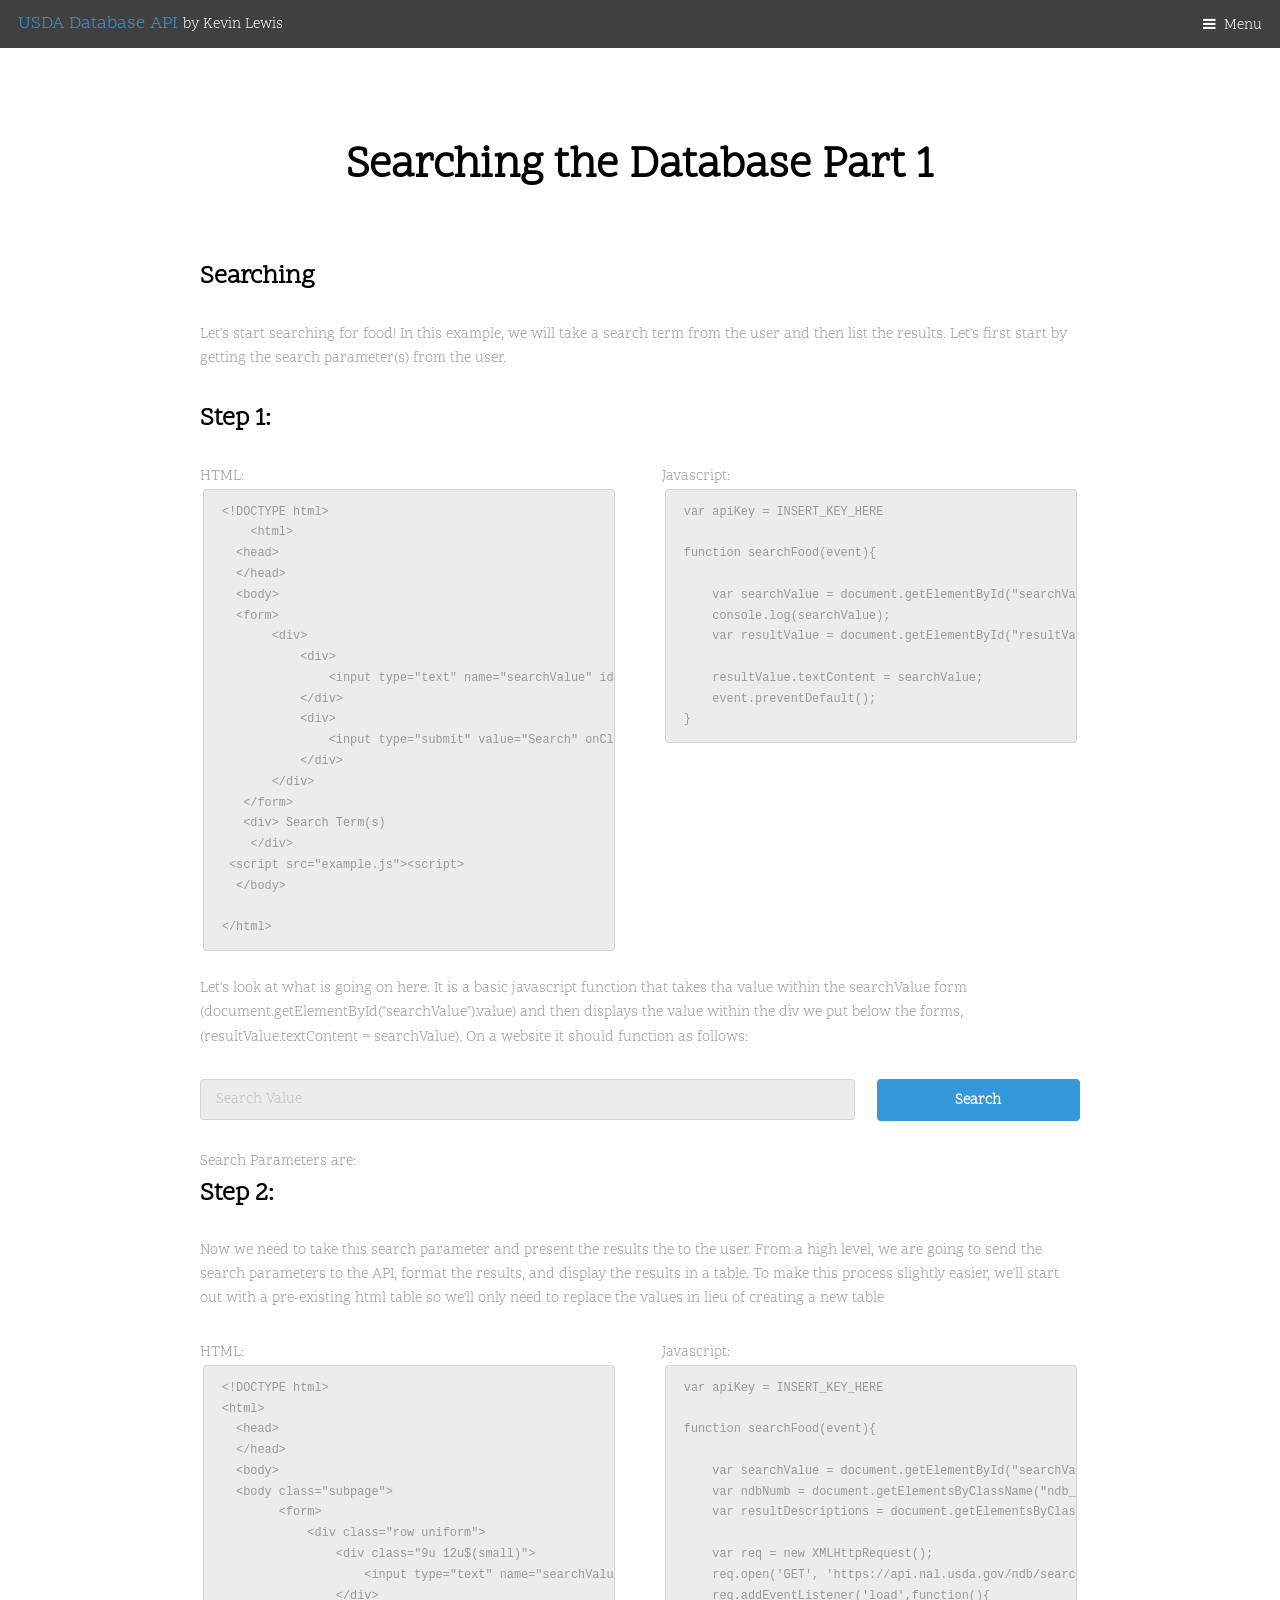
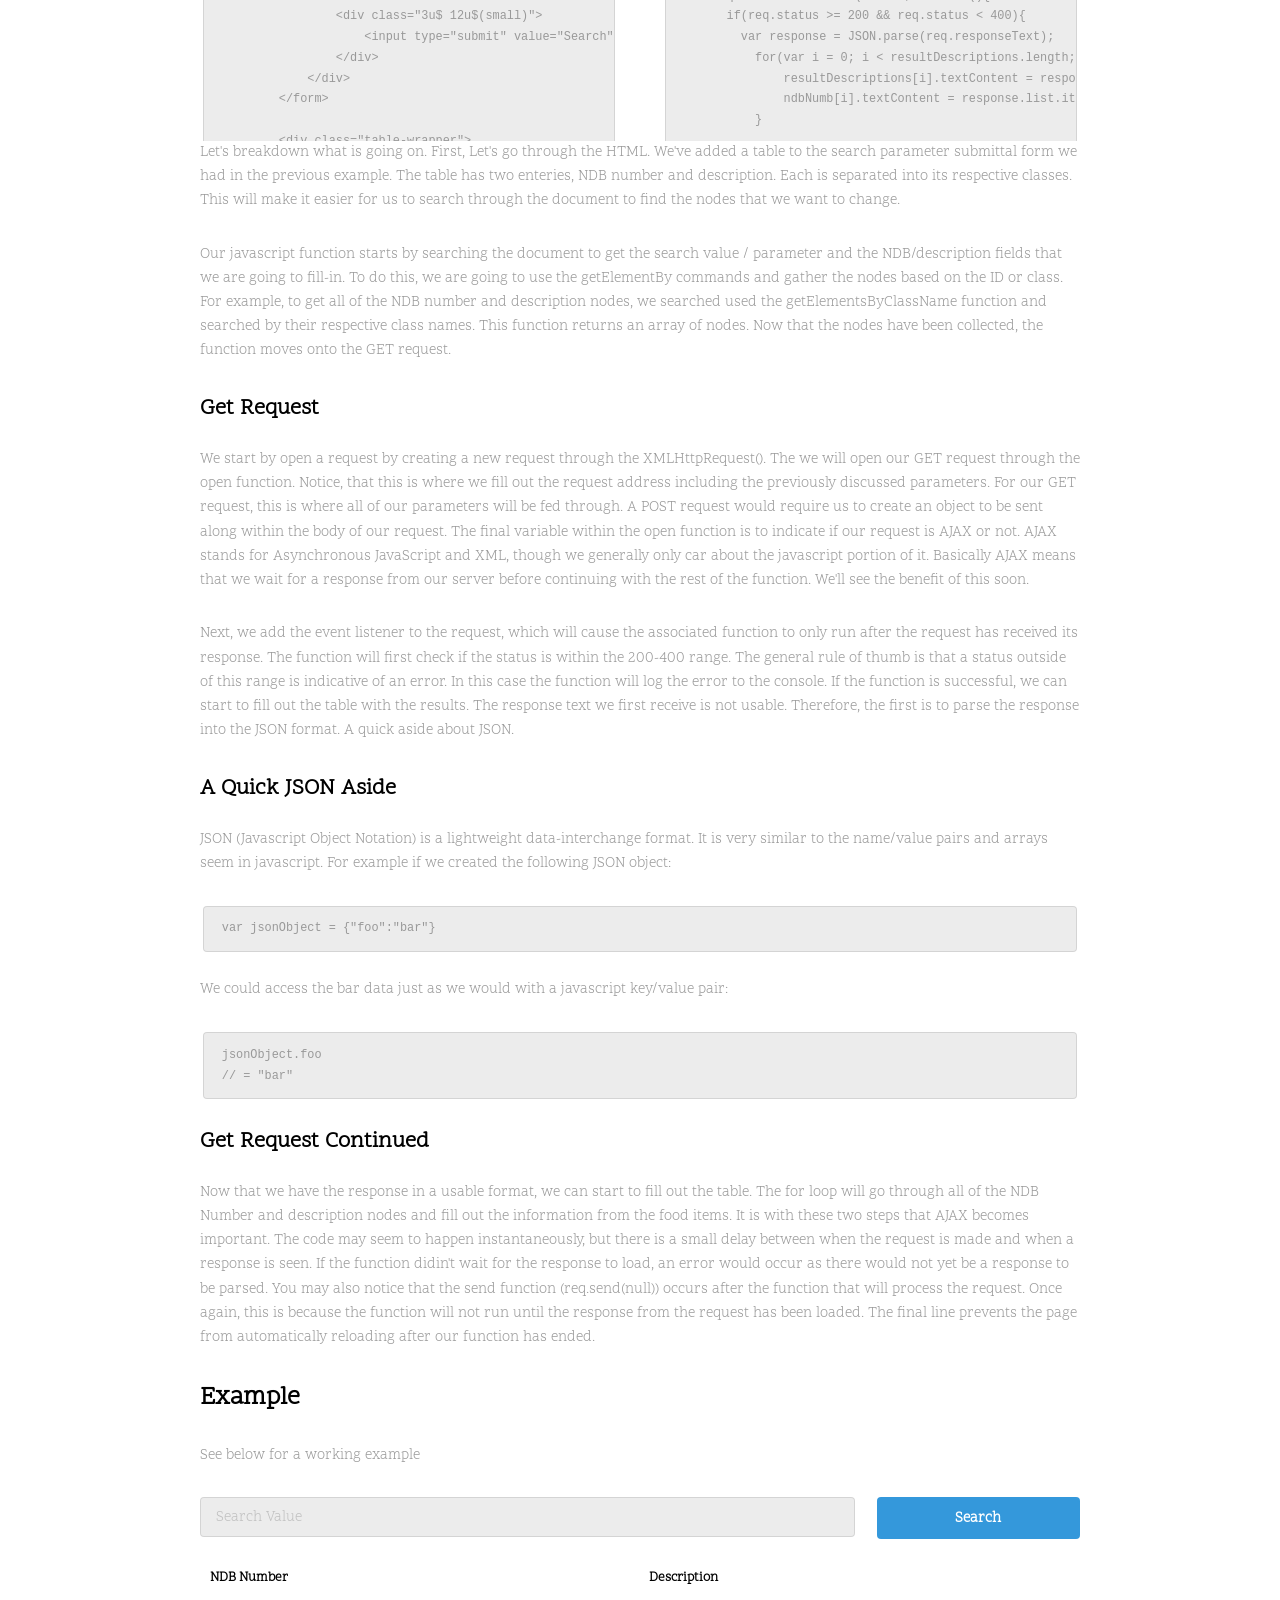
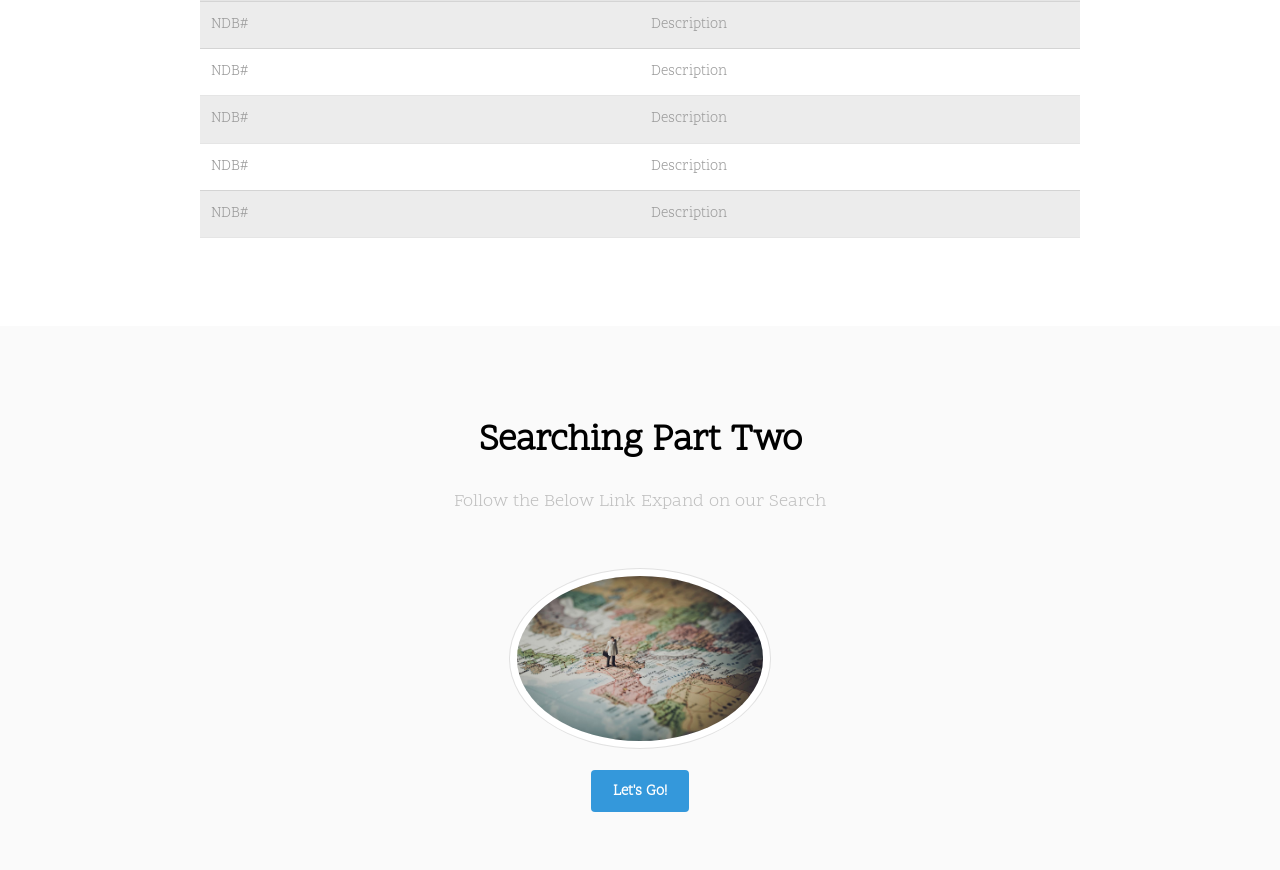
<file: Searching_One.html>
<!DOCTYPE HTML>
<!--
	Urban by TEMPLATED
	templated.co @templatedco
	Released for free under the Creative Commons Attribution 3.0 license (templated.co/license)
    test123
-->
<html>
	<head>
		<title>USDA Database API by Kevin Lewis</title>
		<meta charset="utf-8" />
		<meta name="viewport" content="width=device-width, initial-scale=1" />
		<link rel="stylesheet" href="assets/css/main.css" />
	</head>
	<body class="subpage">

		<!-- Header -->
			<header id="header">
				<div class="logo"><a href="index.html">USDA Database API <span>by Kevin Lewis</span></a></div>
				<a href="#menu">Menu</a>
			</header>

		<!-- Nav -->
			<nav id="menu">
				<ul class="links">
					<li><a href="index.html">Home</a></li>
					<li><a href="getting_started.html">Getting Started</a></li>
					<li><a href="getting_key.html">API Key</a></li>
                    <li><a href="first_call.html">First Call</a></li>
                    <li><a href="Searching_One.html">Searching Part One</a></li>
                    <li><a href="Searching_Two.html">Searching Part Two</a></li>
                    <li><a href="Food_Report_One.html">Food Report Part One</a></li>
                    <li><a href="Food_Report_Two.html">Food Report Part Two</a></li>
                    <li><a href="Food_Report_Three.html">Food Report Part Three</a></li>
				</ul>
			</nav>

		<!-- Main -->
			<div id="main">

				<!-- Section -->
					<section class="wrapper">
						<div class="inner">
							<header class="align-center">
								<h1>Searching the Database Part 1</h1>
							</header>
							<h3>Searching</h3>
                            <p>Let's start searching for food! In this example, we will take a search term from the user and then list the results. Let's first start by getting the search parameter(s) from the user.</p>
						<h3>Step 1: </h3>
                            <div class="row 200%">
								<div class="6u 12u$(medium)" >HTML:
                                    <pre><code>&lt;!DOCTYPE html&gt;
    &lt;html&gt;
  &lt;head&gt;
  &lt;/head&gt;
  &lt;body&gt;
  &lt;form&gt;
       &lt;div&gt;
           &lt;div&gt;
               &lt;input type="text" name="searchValue" id="searchValue" placeholder="Search Value" /&gt;
           &lt;/div&gt;
           &lt;div&gt;
               &lt;input type="submit" value="Search" onClick="searchFood(event)" /&gt;
           &lt;/div&gt;
       &lt;/div&gt;
   &lt;/form&gt;
   &lt;div&gt; Search Term(s)
    &lt;/div&gt;
 &lt;script src="example.js"&gt;&lt;script&gt;
  &lt;/body&gt;

&lt;/html&gt; </code></pre>
                                </div>
								<div class="6u$ 12u$(medium)" >Javascript:
                        
                                    <pre><code>var apiKey = INSERT_KEY_HERE

function searchFood(event){
    
    var searchValue = document.getElementById("searchValue").value;
    console.log(searchValue);
    var resultValue = document.getElementById("resultValue");
    
    resultValue.textContent = searchValue;
    event.preventDefault();
}</code></pre>
                                </div>
                            </div>
                            <p>Let's look at what is going on here. It is a basic javascript function that takes tha value within the searchValue form (document.getElementById("searchValue").value) and then displays the value within the div we put below the forms, (resultValue.textContent = searchValue). On a website it should function as follows:</p>
                            <form>
											<div class="row uniform">
												<div class="9u 12u$(small)">
													<input type="text" name="searchValue" id="searchValue" placeholder="Search Value" />
												</div>
												<div class="3u$ 12u$(small)">
													<input type="submit" value="Search" class="fit" onClick="searchFoodOne(event)" />
												</div>
											</div>
										</form>
                        <div id="resultValue">Search Parameters are: </div>
                            
                           <h3>Step 2:</h3> 
                                <p>Now we need to take this search parameter and present the results the to the user. From a high level, we are going to send the search parameters to the API, format the results, and display the results in a table. To make this process slightly easier, we'll start out with a pre-existing html table so we'll only need to replace the values in lieu of creating a new table</p>
                            <div class="row 200%">
								<div class="6u 12u$(medium)" style="overflow:scroll; height:400px;">HTML:
                                    <pre><code>&lt;!DOCTYPE html&gt;
&lt;html&gt;
  &lt;head&gt;
  &lt;/head&gt;
  &lt;body&gt;
  &lt;body class="subpage"&gt;
        &lt;form&gt;
            &lt;div class="row uniform"&gt;
                &lt;div class="9u 12u$(small)"&gt;
                    &lt;input type="text" name="searchValue" id="searchValue" placeholder="Search Value" /&gt;
                &lt;/div&gt;
                &lt;div class="3u$ 12u$(small)"&gt;
                    &lt;input type="submit" value="Search" class="fit" onClick="searchFood(event)" /&gt;
                &lt;/div&gt;
            &lt;/div&gt;
        &lt;/form&gt;
        
        &lt;div class="table-wrapper"&gt;
            &lt;table&gt;
                &lt;thead&gt;
                    &lt;tr&gt;
                        &lt;th&gt;NDB Number&lt;/th&gt;
                        &lt;th&gt;Description&lt;/th&gt;
                    &lt;/tr&gt;
                &lt;/thead&gt;
                &lt;tbody&gt;
                    &lt;tr&gt;
                        &lt;td class="ndb_numb"&gt;NDB#&lt;/td&gt;
                        &lt;td class="resultDescription"&gt;Description&lt;/td&gt;
                    &lt;/tr&gt;
                    &lt;tr&gt;
                        &lt;td class="ndb_numb"&gt;NDB#&lt;/td&gt;
                        &lt;td class="resultDescription"&gt;Description&lt;/td&gt;
                    &lt;/tr&gt;
                    &lt;tr&gt;
                        &lt;td class="ndb_numb"&gt;NDB#&lt;/td&gt;
                        &lt;td class="resultDescription"&gt;Description&lt;/td&gt;
                    &lt;/tr&gt;
                    &lt;tr&gt;
                        &lt;td class="ndb_numb"&gt;NDB#&lt;/td&gt;
                        &lt;td class="resultDescription"&gt;Description&lt;/td&gt;
                    &lt;/tr&gt;
                    &lt;tr&gt;
                        &lt;td class="ndb_numb"&gt;nNDB#&lt;/td&gt;
                        &lt;td class="resultDescription"&gt;Description&lt;/td&gt;
                    &lt;/tr&gt;
                &lt;/tbody>
            &lt;/table>
        &lt;/div>
 &lt;script src="example.js"&gt;&lt;script&gt;
  &lt;/body&gt;
&lt;/html&gt; </code></pre>
                                </div>
								<div class="6u$ 12u$(medium)" style="overflow:scroll; height:400px;">Javascript:
                        
                                    <pre><code>var apiKey = INSERT_KEY_HERE

function searchFood(event){
    
    var searchValue = document.getElementById("searchValue").value;
    var ndbNumb = document.getElementsByClassName("ndb_numb");
    var resultDescriptions = document.getElementsByClassName("resultDescription")
    
    var req = new XMLHttpRequest();
    req.open('GET', 'https://api.nal.usda.gov/ndb/search/?format=json&q='+ searchValue +'&sort=r&max=5&offset=0&api_key=' + apiKey, true)
    req.addEventListener('load',function(){
      if(req.status >= 200 && req.status < 400){
        var response = JSON.parse(req.responseText);
          for(var i = 0; i < resultDescriptions.length; i++){
              resultDescriptions[i].textContent = response.list.item[i].name;
              ndbNumb[i].textContent = response.list.item[i].ndbno;
          }
          
      } else {
        console.log("Error in network request: " + req.statusText);
      }
    });
    req.send(null);
    
    event.preventDefault();
}
}</code></pre>
                                </div>
                            </div>
                            <p>Let's breakdown what is going on. First, Let's go through the HTML. We've added a table to the search parameter submittal form we had in the previous example. The table has two enteries, NDB number and description. Each is separated into its respective classes. This will make it easier for us to search through the document to find the nodes that we want to change. </p>
                            <p>Our javascript function starts by searching the document to get the search value / parameter and the NDB/description fields that we are going to fill-in. To do this, we are going to use the getElementBy commands and gather the nodes based on the ID or class. For example, to get all of the NDB number and description nodes, we searched used the getElementsByClassName function and searched by their respective class names. This function returns an array of nodes. Now that the nodes have been collected, the function moves onto the GET request. </p>
                            <h4>Get Request</h4>
                            <p>We start by open a request by creating a new request through the XMLHttpRequest(). The we will open our GET request through the open function. Notice, that this is where we fill out the request address including the previously discussed parameters. For our GET request, this is where all of our parameters will be fed through. A POST request would require us to create an object to be sent along within the body of our request. The final variable within the open function is to indicate if our request is AJAX or not. AJAX stands for Asynchronous JavaScript and XML, though we generally only car about the javascript portion of it. Basically AJAX means that we wait for a response from our server before continuing with the rest of the function. We'll see the benefit of this soon.</p>
                            <p>Next, we add the event listener to the request, which will cause the associated function to only run after the request has received its response. The function will first check if the status is within the 200-400 range. The general rule of thumb is that a status outside of this range is indicative of an error. In this case the function will log the error to the console. If the function is successful, we can start to fill out the table with the results. The response text we first receive is not usable. Therefore, the first is to parse the response into the JSON format. A quick aside about JSON.
                            <h4>A Quick JSON Aside</h4>
                            <p>JSON (Javascript Object Notation) is a lightweight data-interchange format. It is very similar to the name/value pairs and arrays seem in javascript. For example if we created the following JSON object:</p>
                            <pre><code>var jsonObject = {"foo":"bar"}</code></pre>
                            <p>We could access the bar data just as we would with a javascript key/value pair:</p>
                            <pre><code>jsonObject.foo 
// = "bar"</code></pre>
                            <h4>Get Request Continued</h4>
                            <p>Now that we have the response in a usable format, we can start to fill out the table. The for loop will go through all of the NDB Number and description nodes and fill out the information from the food items. It is with these two steps that AJAX becomes important. The code may seem to happen instantaneously, but there is a small delay between when the request is made and when a response is seen. If the function didin't wait for the response to load, an error would occur as there would not yet be a response to be parsed. You may also notice that the send function (req.send(null)) occurs after the function that will process the request. Once again, this is because the function will not run until the response from the request has been loaded. The final line prevents the page from automatically reloading after our function has ended.</p>
                            <h3>Example</h3>
                            <p>See below for a working example</p>
                            <form>
                                <div class="row uniform">
                                    <div class="9u 12u$(small)">
                                        <input type="text" name="searchValue" id="searchValueTwo" placeholder="Search Value" />
                                    </div>
                                    <div class="3u$ 12u$(small)">
                                        <input type="submit" value="Search" class="fit" onClick="searchFood(event)" />
                                    </div>
                                </div>
                            </form>

                            <div class="table-wrapper">
                                <table>
                                    <thead>
                                        <tr>
                                            <th>NDB Number</th>
                                            <th>Description</th>
                                        </tr>
                                    </thead>
                                    <tbody>
                                        <tr>
                                            <td class="ndb_numb">NDB#</td>
                                            <td class="resultDescription">Description</td>
                                        </tr>
                                        <tr>
                                            <td class="ndb_numb">NDB#</td>
                                            <td class="resultDescription">Description</td>
                                        </tr>
                                        <tr>
                                            <td class="ndb_numb">NDB#</td>
                                            <td class="resultDescription">Description</td>
                                        </tr>
                                        <tr>
                                            <td class="ndb_numb">NDB#</td>
                                            <td class="resultDescription">Description</td>
                                        </tr>
                                        <tr>
                                            <td class="ndb_numb">NDB#</td>
                                            <td class="resultDescription">Description</td>
                                        </tr>
                                    </tbody>
                                </table>
                            </div>
                        </div>
					</section>

				<!-- Section -->
					<section class="wrapper style1">
						<div class="inner">
							<header class="align-center">
								<h2>Searching Part Two</h2>
								<p>Follow the Below Link Expand on our Search</p>
							</header>
							<div class="flex flex-3">
								<div class="col align-center">
								</div>
								<div class="col align-center">
									<div class="image round fit">
										<img src="images/search2.jpeg" alt="" />
									</div>
									<a href="Searching_Two.html" class="button">Let's Go!</a>
								</div>
								<div class="col align-center">
								</div>
							</div>
						</div>
					</section>

			</div>

		<!-- Footer -->
		

		<!-- Scripts -->
			<script src="assets/js/jquery.min.js"></script>
			<script src="assets/js/jquery.scrolly.min.js"></script>
			<script src="assets/js/jquery.scrollex.min.js"></script>
			<script src="assets/js/skel.min.js"></script>
			<script src="assets/js/util.js"></script>
			<script src="assets/js/main.js"></script>
            <script src="assets/js/searchOne.js"></script>
	</body>
</html>
</file>
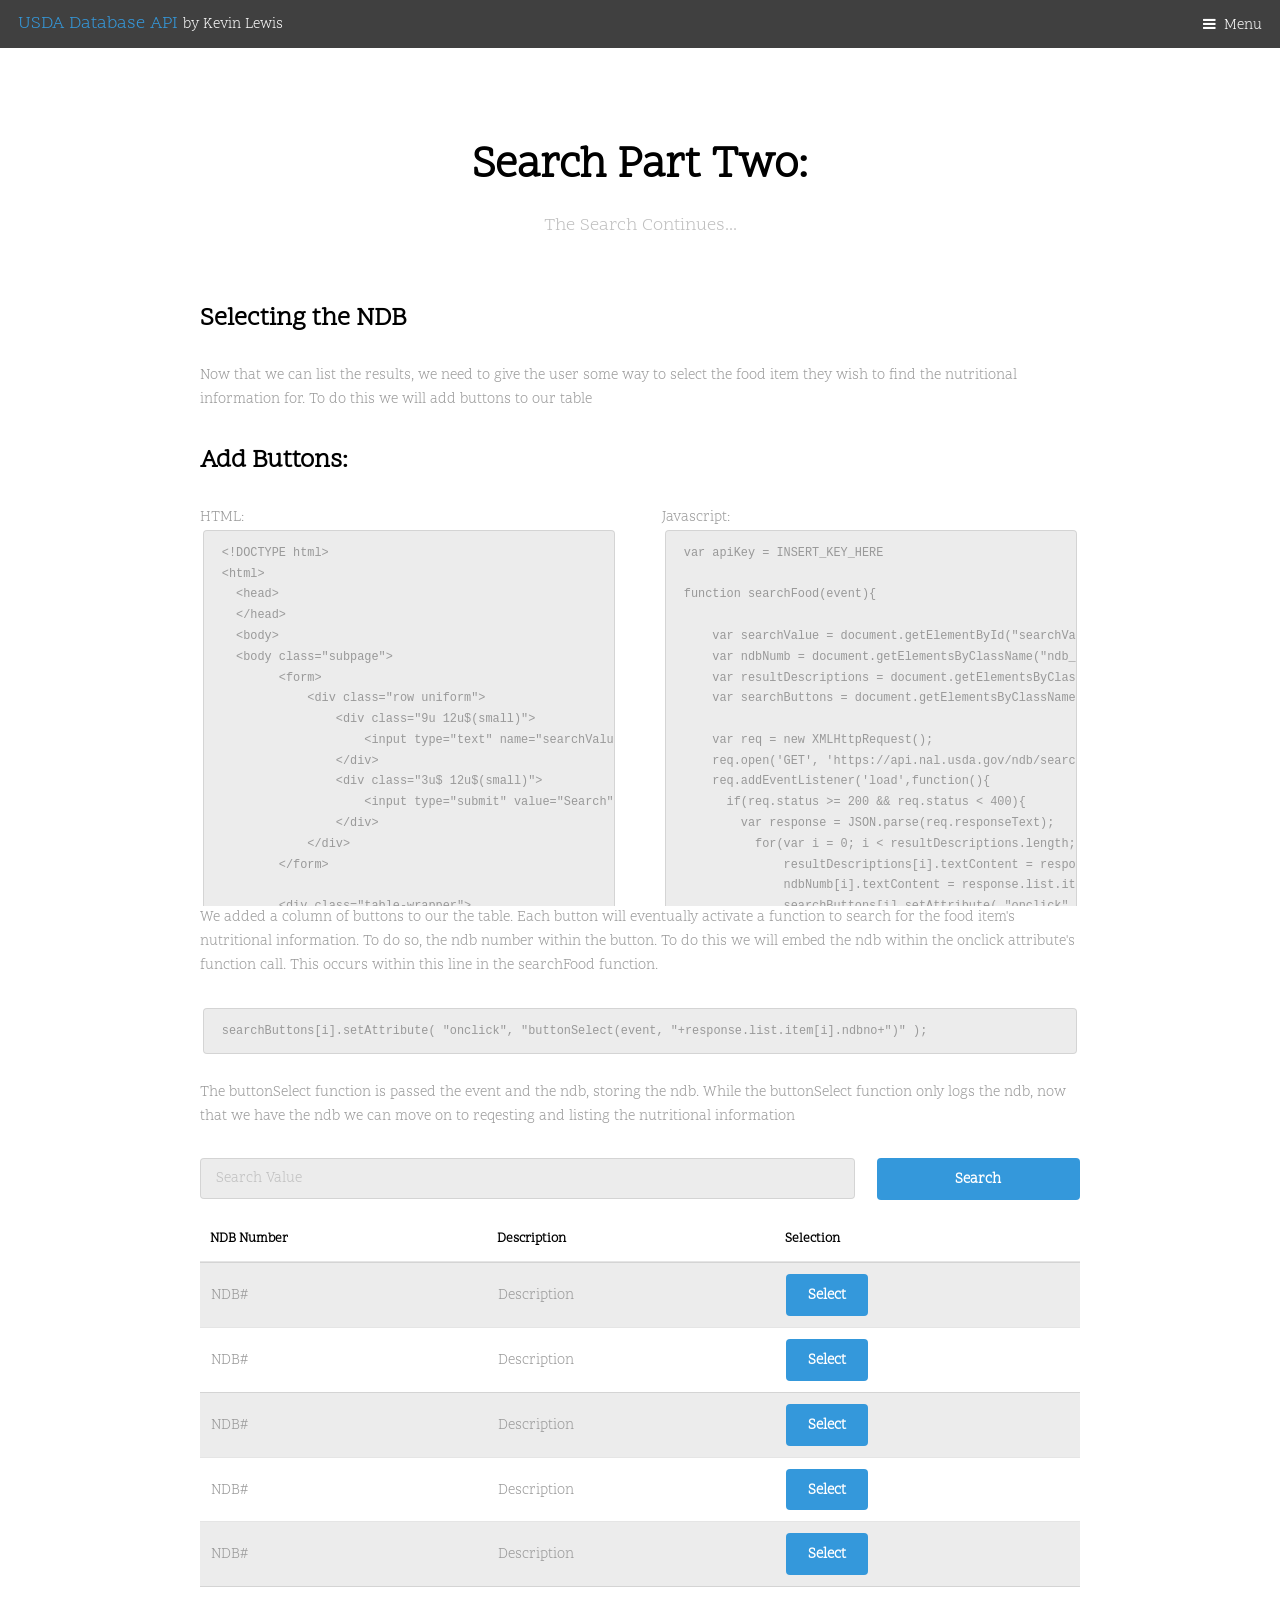
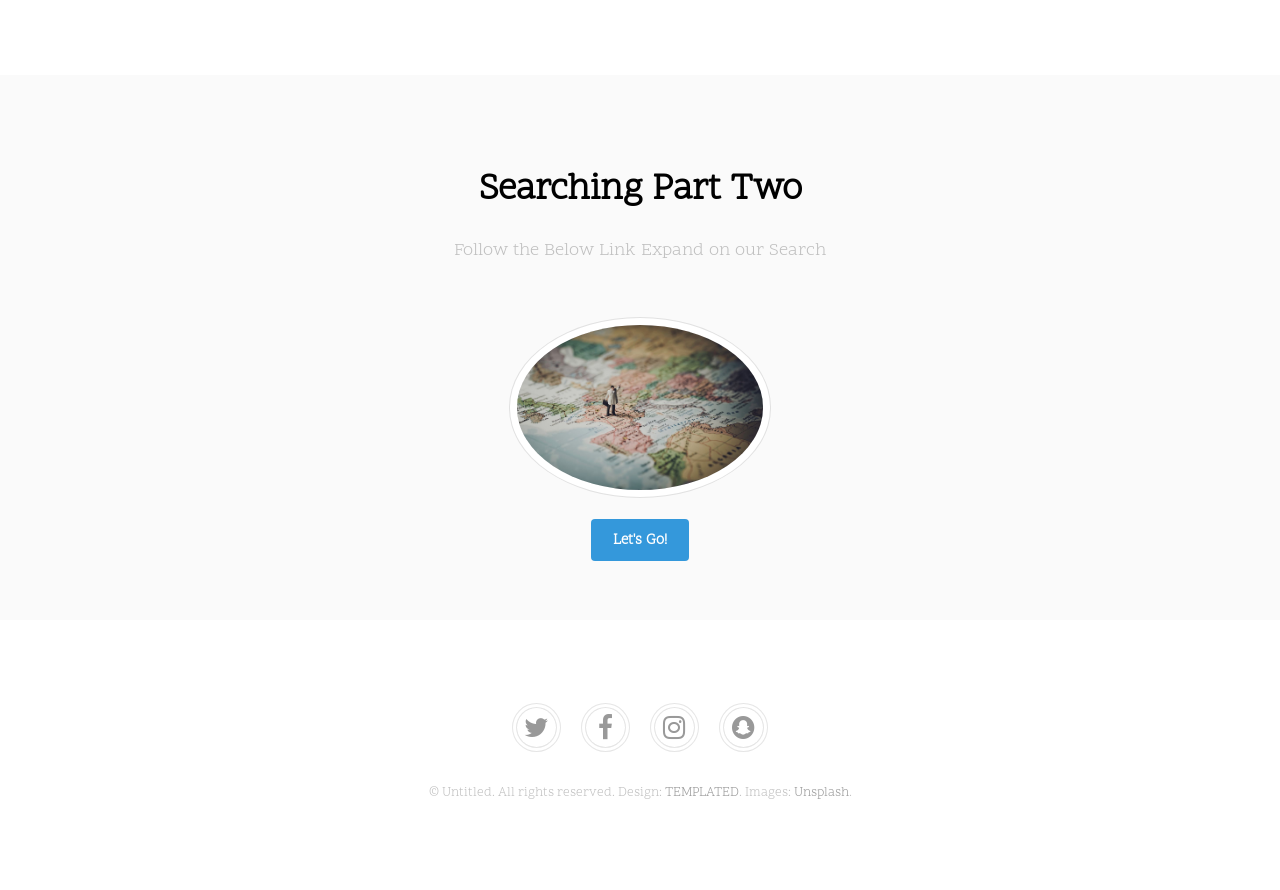
<file: Searching_Two.html>
<!DOCTYPE HTML>
<!--
	Urban by TEMPLATED
	templated.co @templatedco
	Released for free under the Creative Commons Attribution 3.0 license (templated.co/license)
    test123
-->
<html>
	<head>
		<title>USDA Database API by Kevin Lewis</title>
		<meta charset="utf-8" />
		<meta name="viewport" content="width=device-width, initial-scale=1" />
		<link rel="stylesheet" href="assets/css/main.css" />
	</head>
	<body class="subpage">

		<!-- Header -->
			<header id="header">
				<div class="logo"><a href="index.html">USDA Database API <span>by Kevin Lewis</span></a></div>
				<a href="#menu">Menu</a>
			</header>

		<!-- Nav -->
			<nav id="menu">
				<ul class="links">
					<li><a href="index.html">Home</a></li>
					<li><a href="generic.html">Generic</a></li>
					<li><a href="elements.html">Elements</a></li>
				</ul>
			</nav>

		<!-- Main -->
			<div id="main">

				<!-- Section -->
					<section class="wrapper">
						<div class="inner">
							<header class="align-center">
								<h1>Search Part Two:</h1>
                                <p>The Search Continues...</p>
							</header>
							<h3>Selecting the NDB</h3>
                            <p>Now that we can list the results, we need to give the user some way to select the food item they wish to find the nutritional information for. To do this we will add buttons to our table</p>
						<h3>Add Buttons: </h3>
                            <div class="row 200%">
								<div class="6u 12u$(medium)" style="overflow:scroll; height:400px;">HTML:
                                    <pre><code>&lt;!DOCTYPE html&gt;
&lt;html&gt;
  &lt;head&gt;
  &lt;/head&gt;
  &lt;body&gt;
  &lt;body class="subpage"&gt;
        &lt;form&gt;
            &lt;div class="row uniform"&gt;
                &lt;div class="9u 12u$(small)"&gt;
                    &lt;input type="text" name="searchValue" id="searchValue" placeholder="Search Value" /&gt;
                &lt;/div&gt;
                &lt;div class="3u$ 12u$(small)"&gt;
                    &lt;input type="submit" value="Search" class="fit" onClick="searchFood(event)" /&gt;
                &lt;/div&gt;
            &lt;/div&gt;
        &lt;/form&gt;
        
        &lt;div class="table-wrapper"&gt;
            &lt;table&gt;
                &lt;thead&gt;
                    &lt;tr&gt;
                        &lt;th&gt;NDB Number&lt;/th&gt;
                        &lt;th&gt;Description&lt;/th&gt;
                        &lt;th&gt;Selection&lt;/th&gt;
                    &lt;/tr&gt;
                &lt;/thead&gt;
                &lt;tbody&gt;
                    &lt;tr&gt;
                        &lt;td class="ndb_numb"&gt;NDB#&lt;/td&gt;
                        &lt;td class="resultDescription"&gt;Description&lt;/td&gt;
                        &lt;td&gt;&lt;input type="submit" value="Select" class="button select" onclick="" /&gt;&lt;/td&gt;
                    &lt;/tr&gt;
                    &lt;tr&gt;
                        &lt;td class="ndb_numb"&gt;NDB#&lt;/td&gt;
                        &lt;td class="resultDescription"&gt;Description&lt;/td&gt;
                        &lt;td&gt;&lt;input type="submit" value="Select" class="button select" onclick="" /&gt;&lt;/td&gt
                    &lt;/tr&gt;
                    &lt;tr&gt;
                        &lt;td class="ndb_numb"&gt;NDB#&lt;/td&gt;
                        &lt;td class="resultDescription"&gt;Description&lt;/td&gt;
                        &lt;td&gt;&lt;input type="submit" value="Select" class="button select" onclick="" /&gt;&lt;/td&gt
                    &lt;/tr&gt;
                    &lt;tr&gt;
                        &lt;td class="ndb_numb"&gt;NDB#&lt;/td&gt;
                        &lt;td class="resultDescription"&gt;Description&lt;/td&gt;
                        &lt;td&gt;&lt;input type="submit" value="Select" class="button select" onclick="" /&gt;&lt;/td&gt
                    &lt;/tr&gt;
                    &lt;tr&gt;
                        &lt;td class="ndb_numb"&gt;nNDB#&lt;/td&gt;
                        &lt;td class="resultDescription"&gt;Description&lt;/td&gt;
                        &lt;td&gt;&lt;input type="submit" value="Select" class="button select" onclick="" /&gt;&lt;/td&gt
                    &lt;/tr&gt;
                &lt;/tbody>
            &lt;/table>
        &lt;/div>
 &lt;script src="example.js"&gt;&lt;script&gt;
  &lt;/body&gt;
&lt;/html&gt; </code></pre>
                                </div>
								<div class="6u$ 12u$(medium)" style="overflow:scroll; height:400px;">Javascript:
                        
                                    <pre><code>var apiKey = INSERT_KEY_HERE

function searchFood(event){
    
    var searchValue = document.getElementById("searchValue").value;
    var ndbNumb = document.getElementsByClassName("ndb_numb");
    var resultDescriptions = document.getElementsByClassName("resultDescription")
    var searchButtons = document.getElementsByClassName("button select")
    
    var req = new XMLHttpRequest();
    req.open('GET', 'https://api.nal.usda.gov/ndb/search/?format=json&q='+ searchValue +'&sort=r&max=5&offset=0&api_key=' + apiKey, true)
    req.addEventListener('load',function(){
      if(req.status >= 200 && req.status < 400){
        var response = JSON.parse(req.responseText);
          for(var i = 0; i < resultDescriptions.length; i++){
              resultDescriptions[i].textContent = response.list.item[i].name;
              ndbNumb[i].textContent = response.list.item[i].ndbno;
              searchButtons[i].setAttribute( "onclick", "buttonSelect(event, "+response.list.item[i].ndbno+")" );
              
          }
          
      } else {
        console.log("Error in network request: " + req.statusText);
      }
    });
    req.send(null);
    
    event.preventDefault();
}


function buttonSelect(event, ndbIn){
    console.log(ndbIn);
    event.preventDefault();
}</code></pre>
                                </div>
                            </div>
                            <p>We added a column of buttons to our the table. Each button will eventually activate a function to search for the food item's nutritional information. To do so, the ndb number within the button. To do this we will embed the ndb within the onclick attribute's function call. This occurs within this line in the searchFood function. 
                            <pre><code>searchButtons[i].setAttribute( "onclick", "buttonSelect(event, "+response.list.item[i].ndbno+")" );</code></pre>
                            The buttonSelect function is passed the event and the ndb, storing the ndb. While the buttonSelect function only logs the ndb, now that we have the ndb we can move on to reqesting and listing the nutritional information</p>
                            <form>
            <div class="row uniform">
                <div class="9u 12u$(small)">
                    <input type="text" name="searchValue" id="searchValueThree" placeholder="Search Value" />
                </div>
                <div class="3u$ 12u$(small)">
                    <input type="submit" value="Search" class="fit" onClick="searchFoodThree(event)" />
                </div>
            </div>
        </form>
        
        <div class="table-wrapper">
            <table>
                <thead>
                    <tr>
                        <th>NDB Number</th>
                        <th>Description</th>
                        <th>Selection</th>
                    </tr>
                </thead>
                <tbody>
                    <tr>
                        <td class="ndb_numb">NDB#</td>
                        <td class="resultDescription">Description</td>
                        <td><input type="submit" value="Select" class="button select" onclick="" /></td>
                    </tr>
                    <tr>
                        <td class="ndb_numb">NDB#</td>
                        <td class="resultDescription">Description</td>
                        <td><input type="submit" value="Select" class="button select" onclick="" /></td>
                    </tr>
                    <tr>
                        <td class="ndb_numb">NDB#</td>
                        <td class="resultDescription">Description</td>
                        <td><input type="submit" value="Select" class="button select" onclick="" /></td>
                    </tr>
                    <tr>
                        <td class="ndb_numb">NDB#</td>
                        <td class="resultDescription">Description</td>
                        <td><input type="submit" value="Select" class="button select" onclick="" /></td>
                    </tr>
                    <tr>
                        <td class="ndb_numb">NDB#</td>
                        <td class="resultDescription">Description</td>
                        <td><input type="submit" value="Select" class="button select" onclick="" /></td>
                    </tr>
                </tbody>
            </table>
        </div>
                        </div>
					</section>

				<!-- Section -->
					<section class="wrapper style1">
						<div class="inner">
							<header class="align-center">
								<h2>Searching Part Two</h2>
								<p>Follow the Below Link Expand on our Search</p>
							</header>
							<div class="flex flex-3">
								<div class="col align-center">
								</div>
								<div class="col align-center">
									<div class="image round fit">
										<img src="images/search2.jpeg" alt="" />
									</div>
									<a href="#" class="button">Let's Go!</a>
								</div>
								<div class="col align-center">
								</div>
							</div>
						</div>
					</section>

			</div>

		<!-- Footer -->
			<footer id="footer">
				<div class="copyright">
					<ul class="icons">
						<li><a href="#" class="icon fa-twitter"><span class="label">Twitter</span></a></li>
						<li><a href="#" class="icon fa-facebook"><span class="label">Facebook</span></a></li>
						<li><a href="#" class="icon fa-instagram"><span class="label">Instagram</span></a></li>
						<li><a href="#" class="icon fa-snapchat"><span class="label">Snapchat</span></a></li>
					</ul>
					<p>&copy; Untitled. All rights reserved. Design: <a href="https://templated.co">TEMPLATED</a>. Images: <a href="https://unsplash.com">Unsplash</a>.</p>
				</div>
			</footer>

		<!-- Scripts -->
			<script src="assets/js/jquery.min.js"></script>
			<script src="assets/js/jquery.scrolly.min.js"></script>
			<script src="assets/js/jquery.scrollex.min.js"></script>
			<script src="assets/js/skel.min.js"></script>
			<script src="assets/js/util.js"></script>
			<script src="assets/js/main.js"></script>
            <script src="assets/js/search.js"></script>
	</body>
</html>
</file>
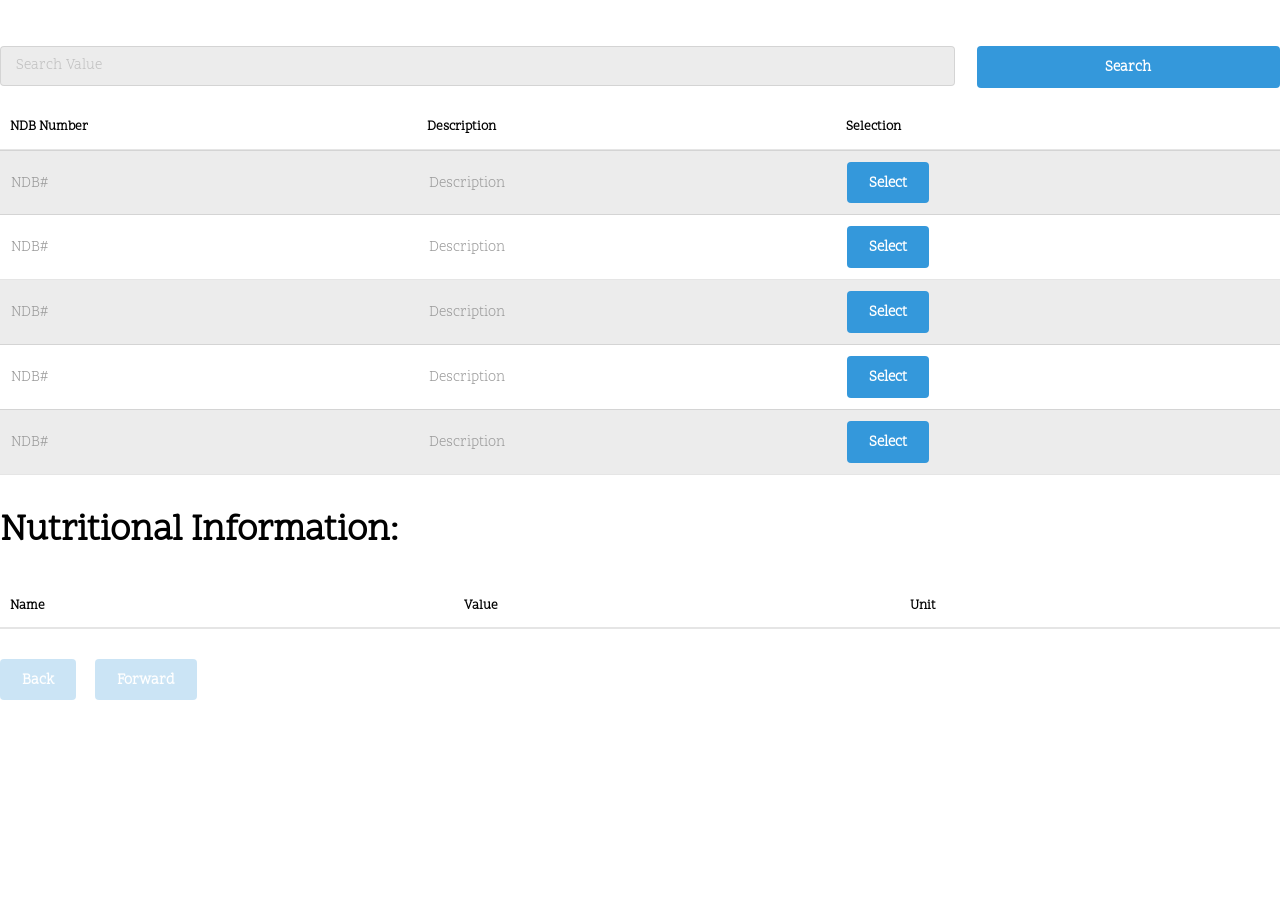
<file: test.html>
<!DOCTYPE HTML>
<!--
	Urban by TEMPLATED
	templated.co @templatedco
	Released for free under the Creative Commons Attribution 3.0 license (templated.co/license)
    test123
-->
<html>
	<head>
		<title>USDA Database API by Kevin Lewis</title>
		<meta charset="utf-8" />
		<meta name="viewport" content="width=device-width, initial-scale=1" />
		<link rel="stylesheet" href="assets/css/main.css" />
	</head>
	<body class="subpage">
        <form>
            <div class="row uniform">
                <div class="9u 12u$(small)">
                    <input type="text" name="searchValue" id="searchValue" placeholder="Search Value" />
                </div>
                <div class="3u$ 12u$(small)">
                    <input type="submit" value="Search" class="fit" onClick="searchFoodButton(event)" />
                </div>
            </div>
        </form>
        
        <div class="table-wrapper">
            <table>
                <thead>
                    <tr>
                        <th>NDB Number</th>
                        <th>Description</th>
                        <th>Selection</th>
                    </tr>
                </thead>
                <tbody>
                    <tr>
                        <td class="ndb_numb">NDB#</td>
                        <td class="resultDescription">Description</td>
                        <td><input type="submit" value="Select" class="button select" onclick="" /></td>
                    </tr>
                    <tr>
                        <td class="ndb_numb">NDB#</td>
                        <td class="resultDescription">Description</td>
                        <td><input type="submit" value="Select" class="button select" onclick="" /></td>
                    </tr>
                    <tr>
                        <td class="ndb_numb">NDB#</td>
                        <td class="resultDescription">Description</td>
                        <td><input type="submit" value="Select" class="button select" onclick="" /></td>
                    </tr>
                    <tr>
                        <td class="ndb_numb">NDB#</td>
                        <td class="resultDescription">Description</td>
                        <td><input type="submit" value="Select" class="button select" onclick="" /></td>
                    </tr>
                    <tr>
                        <td class="ndb_numb">NDB#</td>
                        <td class="resultDescription">Description</td>
                        <td><input type="submit" value="Select" class="button select" onclick="" /></td>
                    </tr>
                </tbody>
            </table>
        </div>
        <h2>Nutritional Information:</h2>
        <div class="table-wrapper">
            <table id="nutrition_info">
                <thead>
                    <tr>
                        <th>Name</th>
                        <th>Value</th>
                        <th>Unit</th>
                    </tr>
                </thead>
                <tbody id="nutrition_body">
                  
                </tbody>
            </table>
            <ul class="actions">
                <li><span class="button disabled" id="backButton" onclick="">Back</span></li>
                <li><span class="button disabled" id="forwardButton" onclick="">Forward</span></li>
            </ul>
        </div>

		<!-- Scripts -->
			<script src="assets/js/jquery.min.js"></script>
			<script src="assets/js/jquery.scrolly.min.js"></script>
			<script src="assets/js/jquery.scrollex.min.js"></script>
			<script src="assets/js/skel.min.js"></script>
			<script src="assets/js/util.js"></script>
			<script src="assets/js/main.js"></script>
            <script src="assets/js/searchTest.js"></script>

	</body>
</html>
</file>
<file: assets/css/main.css>
@charset "UTF-8";
@import url(font-awesome.min.css);
@import url("https://fonts.googleapis.com/css?family=Scope+One|Trocchi");

/*
	Urban by TEMPLATED
	templated.co @templatedco
	Released for free under the Creative Commons Attribution 3.0 license (templated.co/license)
*/

/* Reset */

	html, body, div, span, applet, object, iframe, h1, h2, h3, h4, h5, h6, p, blockquote, pre, a, abbr, acronym, address, big, cite, code, del, dfn, em, img, ins, kbd, q, s, samp, small, strike, strong, sub, sup, tt, var, b, u, i, center, dl, dt, dd, ol, ul, li, fieldset, form, label, legend, table, caption, tbody, tfoot, thead, tr, th, td, article, aside, canvas, details, embed, figure, figcaption, footer, header, hgroup, menu, nav, output, ruby, section, summary, time, mark, audio, video {
		margin: 0;
		padding: 0;
		border: 0;
		font-size: 100%;
		font: inherit;
		vertical-align: baseline;
	}

	article, aside, details, figcaption, figure, footer, header, hgroup, menu, nav, section {
		display: block;
	}

	body {
		line-height: 1;
	}

	ol, ul {
		list-style: none;
	}

	blockquote, q {
		quotes: none;
	}

	blockquote:before, blockquote:after, q:before, q:after {
		content: '';
		content: none;
	}

	table {
		border-collapse: collapse;
		border-spacing: 0;
	}

	body {
		-webkit-text-size-adjust: none;
	}

/* Box Model */

	*, *:before, *:after {
		-moz-box-sizing: border-box;
		-webkit-box-sizing: border-box;
		box-sizing: border-box;
	}

/* Containers */

	.container {
		margin-left: auto;
		margin-right: auto;
	}

	.container.\31 25\25 {
		width: 100%;
		max-width: 100em;
		min-width: 80em;
	}

	.container.\37 5\25 {
		width: 60em;
	}

	.container.\35 0\25 {
		width: 40em;
	}

	.container.\32 5\25 {
		width: 20em;
	}

	.container {
		width: 80em;
	}

	@media screen and (max-width: 1680px) {

		.container.\31 25\25 {
			width: 100%;
			max-width: 100em;
			min-width: 80em;
		}

		.container.\37 5\25 {
			width: 60em;
		}

		.container.\35 0\25 {
			width: 40em;
		}

		.container.\32 5\25 {
			width: 20em;
		}

		.container {
			width: 80em;
		}

	}

	@media screen and (max-width: 1280px) {

		.container.\31 25\25 {
			width: 100%;
			max-width: 81.25em;
			min-width: 65em;
		}

		.container.\37 5\25 {
			width: 48.75em;
		}

		.container.\35 0\25 {
			width: 32.5em;
		}

		.container.\32 5\25 {
			width: 16.25em;
		}

		.container {
			width: 65em;
		}

	}

	@media screen and (max-width: 980px) {

		.container.\31 25\25 {
			width: 100%;
			max-width: 112.5%;
			min-width: 90%;
		}

		.container.\37 5\25 {
			width: 67.5%;
		}

		.container.\35 0\25 {
			width: 45%;
		}

		.container.\32 5\25 {
			width: 22.5%;
		}

		.container {
			width: 90%;
		}

	}

	@media screen and (max-width: 736px) {

		.container.\31 25\25 {
			width: 100%;
			max-width: 112.5%;
			min-width: 90%;
		}

		.container.\37 5\25 {
			width: 67.5%;
		}

		.container.\35 0\25 {
			width: 45%;
		}

		.container.\32 5\25 {
			width: 22.5%;
		}

		.container {
			width: 90% !important;
		}

	}

	@media screen and (max-width: 480px) {

		.container.\31 25\25 {
			width: 100%;
			max-width: 112.5%;
			min-width: 90%;
		}

		.container.\37 5\25 {
			width: 67.5%;
		}

		.container.\35 0\25 {
			width: 45%;
		}

		.container.\32 5\25 {
			width: 22.5%;
		}

		.container {
			width: 90% !important;
		}

	}

/* Grid */

	.row {
		border-bottom: solid 1px transparent;
		-moz-box-sizing: border-box;
		-webkit-box-sizing: border-box;
		box-sizing: border-box;
	}

	.row > * {
		float: left;
		-moz-box-sizing: border-box;
		-webkit-box-sizing: border-box;
		box-sizing: border-box;
	}

	.row:after, .row:before {
		content: '';
		display: block;
		clear: both;
		height: 0;
	}

	.row.uniform > * > :first-child {
		margin-top: 0;
	}

	.row.uniform > * > :last-child {
		margin-bottom: 0;
	}

	.row.\30 \25 > * {
		padding: 0 0 0 0em;
	}

	.row.\30 \25 {
		margin: 0 0 -1px 0em;
	}

	.row.uniform.\30 \25 > * {
		padding: 0em 0 0 0em;
	}

	.row.uniform.\30 \25 {
		margin: 0em 0 -1px 0em;
	}

	.row > * {
		padding: 0 0 0 2em;
	}

	.row {
		margin: 0 0 -1px -2em;
	}

	.row.uniform > * {
		padding: 2em 0 0 2em;
	}

	.row.uniform {
		margin: -2em 0 -1px -2em;
	}

	.row.\32 00\25 > * {
		padding: 0 0 0 4em;
	}

	.row.\32 00\25 {
		margin: 0 0 -1px -4em;
	}

	.row.uniform.\32 00\25 > * {
		padding: 4em 0 0 4em;
	}

	.row.uniform.\32 00\25 {
		margin: -4em 0 -1px -4em;
	}

	.row.\31 50\25 > * {
		padding: 0 0 0 3em;
	}

	.row.\31 50\25 {
		margin: 0 0 -1px -3em;
	}

	.row.uniform.\31 50\25 > * {
		padding: 3em 0 0 3em;
	}

	.row.uniform.\31 50\25 {
		margin: -3em 0 -1px -3em;
	}

	.row.\35 0\25 > * {
		padding: 0 0 0 1em;
	}

	.row.\35 0\25 {
		margin: 0 0 -1px -1em;
	}

	.row.uniform.\35 0\25 > * {
		padding: 1em 0 0 1em;
	}

	.row.uniform.\35 0\25 {
		margin: -1em 0 -1px -1em;
	}

	.row.\32 5\25 > * {
		padding: 0 0 0 0.5em;
	}

	.row.\32 5\25 {
		margin: 0 0 -1px -0.5em;
	}

	.row.uniform.\32 5\25 > * {
		padding: 0.5em 0 0 0.5em;
	}

	.row.uniform.\32 5\25 {
		margin: -0.5em 0 -1px -0.5em;
	}

	.\31 2u, .\31 2u\24 {
		width: 100%;
		clear: none;
		margin-left: 0;
	}

	.\31 1u, .\31 1u\24 {
		width: 91.6666666667%;
		clear: none;
		margin-left: 0;
	}

	.\31 0u, .\31 0u\24 {
		width: 83.3333333333%;
		clear: none;
		margin-left: 0;
	}

	.\39 u, .\39 u\24 {
		width: 75%;
		clear: none;
		margin-left: 0;
	}

	.\38 u, .\38 u\24 {
		width: 66.6666666667%;
		clear: none;
		margin-left: 0;
	}

	.\37 u, .\37 u\24 {
		width: 58.3333333333%;
		clear: none;
		margin-left: 0;
	}

	.\36 u, .\36 u\24 {
		width: 50%;
		clear: none;
		margin-left: 0;
	}

	.\35 u, .\35 u\24 {
		width: 41.6666666667%;
		clear: none;
		margin-left: 0;
	}

	.\34 u, .\34 u\24 {
		width: 33.3333333333%;
		clear: none;
		margin-left: 0;
	}

	.\33 u, .\33 u\24 {
		width: 25%;
		clear: none;
		margin-left: 0;
	}

	.\32 u, .\32 u\24 {
		width: 16.6666666667%;
		clear: none;
		margin-left: 0;
	}

	.\31 u, .\31 u\24 {
		width: 8.3333333333%;
		clear: none;
		margin-left: 0;
	}

	.\31 2u\24 + *,
	.\31 1u\24 + *,
	.\31 0u\24 + *,
	.\39 u\24 + *,
	.\38 u\24 + *,
	.\37 u\24 + *,
	.\36 u\24 + *,
	.\35 u\24 + *,
	.\34 u\24 + *,
	.\33 u\24 + *,
	.\32 u\24 + *,
	.\31 u\24 + * {
		clear: left;
	}

	.\-11u {
		margin-left: 91.66667%;
	}

	.\-10u {
		margin-left: 83.33333%;
	}

	.\-9u {
		margin-left: 75%;
	}

	.\-8u {
		margin-left: 66.66667%;
	}

	.\-7u {
		margin-left: 58.33333%;
	}

	.\-6u {
		margin-left: 50%;
	}

	.\-5u {
		margin-left: 41.66667%;
	}

	.\-4u {
		margin-left: 33.33333%;
	}

	.\-3u {
		margin-left: 25%;
	}

	.\-2u {
		margin-left: 16.66667%;
	}

	.\-1u {
		margin-left: 8.33333%;
	}

	@media screen and (max-width: 1680px) {

		.row > * {
			padding: 0 0 0 2em;
		}

		.row {
			margin: 0 0 -1px -2em;
		}

		.row.uniform > * {
			padding: 2em 0 0 2em;
		}

		.row.uniform {
			margin: -2em 0 -1px -2em;
		}

		.row.\32 00\25 > * {
			padding: 0 0 0 4em;
		}

		.row.\32 00\25 {
			margin: 0 0 -1px -4em;
		}

		.row.uniform.\32 00\25 > * {
			padding: 4em 0 0 4em;
		}

		.row.uniform.\32 00\25 {
			margin: -4em 0 -1px -4em;
		}

		.row.\31 50\25 > * {
			padding: 0 0 0 3em;
		}

		.row.\31 50\25 {
			margin: 0 0 -1px -3em;
		}

		.row.uniform.\31 50\25 > * {
			padding: 3em 0 0 3em;
		}

		.row.uniform.\31 50\25 {
			margin: -3em 0 -1px -3em;
		}

		.row.\35 0\25 > * {
			padding: 0 0 0 1em;
		}

		.row.\35 0\25 {
			margin: 0 0 -1px -1em;
		}

		.row.uniform.\35 0\25 > * {
			padding: 1em 0 0 1em;
		}

		.row.uniform.\35 0\25 {
			margin: -1em 0 -1px -1em;
		}

		.row.\32 5\25 > * {
			padding: 0 0 0 0.5em;
		}

		.row.\32 5\25 {
			margin: 0 0 -1px -0.5em;
		}

		.row.uniform.\32 5\25 > * {
			padding: 0.5em 0 0 0.5em;
		}

		.row.uniform.\32 5\25 {
			margin: -0.5em 0 -1px -0.5em;
		}

		.\31 2u\28xlarge\29, .\31 2u\24\28xlarge\29 {
			width: 100%;
			clear: none;
			margin-left: 0;
		}

		.\31 1u\28xlarge\29, .\31 1u\24\28xlarge\29 {
			width: 91.6666666667%;
			clear: none;
			margin-left: 0;
		}

		.\31 0u\28xlarge\29, .\31 0u\24\28xlarge\29 {
			width: 83.3333333333%;
			clear: none;
			margin-left: 0;
		}

		.\39 u\28xlarge\29, .\39 u\24\28xlarge\29 {
			width: 75%;
			clear: none;
			margin-left: 0;
		}

		.\38 u\28xlarge\29, .\38 u\24\28xlarge\29 {
			width: 66.6666666667%;
			clear: none;
			margin-left: 0;
		}

		.\37 u\28xlarge\29, .\37 u\24\28xlarge\29 {
			width: 58.3333333333%;
			clear: none;
			margin-left: 0;
		}

		.\36 u\28xlarge\29, .\36 u\24\28xlarge\29 {
			width: 50%;
			clear: none;
			margin-left: 0;
		}

		.\35 u\28xlarge\29, .\35 u\24\28xlarge\29 {
			width: 41.6666666667%;
			clear: none;
			margin-left: 0;
		}

		.\34 u\28xlarge\29, .\34 u\24\28xlarge\29 {
			width: 33.3333333333%;
			clear: none;
			margin-left: 0;
		}

		.\33 u\28xlarge\29, .\33 u\24\28xlarge\29 {
			width: 25%;
			clear: none;
			margin-left: 0;
		}

		.\32 u\28xlarge\29, .\32 u\24\28xlarge\29 {
			width: 16.6666666667%;
			clear: none;
			margin-left: 0;
		}

		.\31 u\28xlarge\29, .\31 u\24\28xlarge\29 {
			width: 8.3333333333%;
			clear: none;
			margin-left: 0;
		}

		.\31 2u\24\28xlarge\29 + *,
		.\31 1u\24\28xlarge\29 + *,
		.\31 0u\24\28xlarge\29 + *,
		.\39 u\24\28xlarge\29 + *,
		.\38 u\24\28xlarge\29 + *,
		.\37 u\24\28xlarge\29 + *,
		.\36 u\24\28xlarge\29 + *,
		.\35 u\24\28xlarge\29 + *,
		.\34 u\24\28xlarge\29 + *,
		.\33 u\24\28xlarge\29 + *,
		.\32 u\24\28xlarge\29 + *,
		.\31 u\24\28xlarge\29 + * {
			clear: left;
		}

		.\-11u\28xlarge\29 {
			margin-left: 91.66667%;
		}

		.\-10u\28xlarge\29 {
			margin-left: 83.33333%;
		}

		.\-9u\28xlarge\29 {
			margin-left: 75%;
		}

		.\-8u\28xlarge\29 {
			margin-left: 66.66667%;
		}

		.\-7u\28xlarge\29 {
			margin-left: 58.33333%;
		}

		.\-6u\28xlarge\29 {
			margin-left: 50%;
		}

		.\-5u\28xlarge\29 {
			margin-left: 41.66667%;
		}

		.\-4u\28xlarge\29 {
			margin-left: 33.33333%;
		}

		.\-3u\28xlarge\29 {
			margin-left: 25%;
		}

		.\-2u\28xlarge\29 {
			margin-left: 16.66667%;
		}

		.\-1u\28xlarge\29 {
			margin-left: 8.33333%;
		}

	}

	@media screen and (max-width: 1280px) {

		.row > * {
			padding: 0 0 0 1.5em;
		}

		.row {
			margin: 0 0 -1px -1.5em;
		}

		.row.uniform > * {
			padding: 1.5em 0 0 1.5em;
		}

		.row.uniform {
			margin: -1.5em 0 -1px -1.5em;
		}

		.row.\32 00\25 > * {
			padding: 0 0 0 3em;
		}

		.row.\32 00\25 {
			margin: 0 0 -1px -3em;
		}

		.row.uniform.\32 00\25 > * {
			padding: 3em 0 0 3em;
		}

		.row.uniform.\32 00\25 {
			margin: -3em 0 -1px -3em;
		}

		.row.\31 50\25 > * {
			padding: 0 0 0 2.25em;
		}

		.row.\31 50\25 {
			margin: 0 0 -1px -2.25em;
		}

		.row.uniform.\31 50\25 > * {
			padding: 2.25em 0 0 2.25em;
		}

		.row.uniform.\31 50\25 {
			margin: -2.25em 0 -1px -2.25em;
		}

		.row.\35 0\25 > * {
			padding: 0 0 0 0.75em;
		}

		.row.\35 0\25 {
			margin: 0 0 -1px -0.75em;
		}

		.row.uniform.\35 0\25 > * {
			padding: 0.75em 0 0 0.75em;
		}

		.row.uniform.\35 0\25 {
			margin: -0.75em 0 -1px -0.75em;
		}

		.row.\32 5\25 > * {
			padding: 0 0 0 0.375em;
		}

		.row.\32 5\25 {
			margin: 0 0 -1px -0.375em;
		}

		.row.uniform.\32 5\25 > * {
			padding: 0.375em 0 0 0.375em;
		}

		.row.uniform.\32 5\25 {
			margin: -0.375em 0 -1px -0.375em;
		}

		.\31 2u\28large\29, .\31 2u\24\28large\29 {
			width: 100%;
			clear: none;
			margin-left: 0;
		}

		.\31 1u\28large\29, .\31 1u\24\28large\29 {
			width: 91.6666666667%;
			clear: none;
			margin-left: 0;
		}

		.\31 0u\28large\29, .\31 0u\24\28large\29 {
			width: 83.3333333333%;
			clear: none;
			margin-left: 0;
		}

		.\39 u\28large\29, .\39 u\24\28large\29 {
			width: 75%;
			clear: none;
			margin-left: 0;
		}

		.\38 u\28large\29, .\38 u\24\28large\29 {
			width: 66.6666666667%;
			clear: none;
			margin-left: 0;
		}

		.\37 u\28large\29, .\37 u\24\28large\29 {
			width: 58.3333333333%;
			clear: none;
			margin-left: 0;
		}

		.\36 u\28large\29, .\36 u\24\28large\29 {
			width: 50%;
			clear: none;
			margin-left: 0;
		}

		.\35 u\28large\29, .\35 u\24\28large\29 {
			width: 41.6666666667%;
			clear: none;
			margin-left: 0;
		}

		.\34 u\28large\29, .\34 u\24\28large\29 {
			width: 33.3333333333%;
			clear: none;
			margin-left: 0;
		}

		.\33 u\28large\29, .\33 u\24\28large\29 {
			width: 25%;
			clear: none;
			margin-left: 0;
		}

		.\32 u\28large\29, .\32 u\24\28large\29 {
			width: 16.6666666667%;
			clear: none;
			margin-left: 0;
		}

		.\31 u\28large\29, .\31 u\24\28large\29 {
			width: 8.3333333333%;
			clear: none;
			margin-left: 0;
		}

		.\31 2u\24\28large\29 + *,
		.\31 1u\24\28large\29 + *,
		.\31 0u\24\28large\29 + *,
		.\39 u\24\28large\29 + *,
		.\38 u\24\28large\29 + *,
		.\37 u\24\28large\29 + *,
		.\36 u\24\28large\29 + *,
		.\35 u\24\28large\29 + *,
		.\34 u\24\28large\29 + *,
		.\33 u\24\28large\29 + *,
		.\32 u\24\28large\29 + *,
		.\31 u\24\28large\29 + * {
			clear: left;
		}

		.\-11u\28large\29 {
			margin-left: 91.66667%;
		}

		.\-10u\28large\29 {
			margin-left: 83.33333%;
		}

		.\-9u\28large\29 {
			margin-left: 75%;
		}

		.\-8u\28large\29 {
			margin-left: 66.66667%;
		}

		.\-7u\28large\29 {
			margin-left: 58.33333%;
		}

		.\-6u\28large\29 {
			margin-left: 50%;
		}

		.\-5u\28large\29 {
			margin-left: 41.66667%;
		}

		.\-4u\28large\29 {
			margin-left: 33.33333%;
		}

		.\-3u\28large\29 {
			margin-left: 25%;
		}

		.\-2u\28large\29 {
			margin-left: 16.66667%;
		}

		.\-1u\28large\29 {
			margin-left: 8.33333%;
		}

	}

	@media screen and (max-width: 980px) {

		.row > * {
			padding: 0 0 0 1.5em;
		}

		.row {
			margin: 0 0 -1px -1.5em;
		}

		.row.uniform > * {
			padding: 1.5em 0 0 1.5em;
		}

		.row.uniform {
			margin: -1.5em 0 -1px -1.5em;
		}

		.row.\32 00\25 > * {
			padding: 0 0 0 3em;
		}

		.row.\32 00\25 {
			margin: 0 0 -1px -3em;
		}

		.row.uniform.\32 00\25 > * {
			padding: 3em 0 0 3em;
		}

		.row.uniform.\32 00\25 {
			margin: -3em 0 -1px -3em;
		}

		.row.\31 50\25 > * {
			padding: 0 0 0 2.25em;
		}

		.row.\31 50\25 {
			margin: 0 0 -1px -2.25em;
		}

		.row.uniform.\31 50\25 > * {
			padding: 2.25em 0 0 2.25em;
		}

		.row.uniform.\31 50\25 {
			margin: -2.25em 0 -1px -2.25em;
		}

		.row.\35 0\25 > * {
			padding: 0 0 0 0.75em;
		}

		.row.\35 0\25 {
			margin: 0 0 -1px -0.75em;
		}

		.row.uniform.\35 0\25 > * {
			padding: 0.75em 0 0 0.75em;
		}

		.row.uniform.\35 0\25 {
			margin: -0.75em 0 -1px -0.75em;
		}

		.row.\32 5\25 > * {
			padding: 0 0 0 0.375em;
		}

		.row.\32 5\25 {
			margin: 0 0 -1px -0.375em;
		}

		.row.uniform.\32 5\25 > * {
			padding: 0.375em 0 0 0.375em;
		}

		.row.uniform.\32 5\25 {
			margin: -0.375em 0 -1px -0.375em;
		}

		.\31 2u\28medium\29, .\31 2u\24\28medium\29 {
			width: 100%;
			clear: none;
			margin-left: 0;
		}

		.\31 1u\28medium\29, .\31 1u\24\28medium\29 {
			width: 91.6666666667%;
			clear: none;
			margin-left: 0;
		}

		.\31 0u\28medium\29, .\31 0u\24\28medium\29 {
			width: 83.3333333333%;
			clear: none;
			margin-left: 0;
		}

		.\39 u\28medium\29, .\39 u\24\28medium\29 {
			width: 75%;
			clear: none;
			margin-left: 0;
		}

		.\38 u\28medium\29, .\38 u\24\28medium\29 {
			width: 66.6666666667%;
			clear: none;
			margin-left: 0;
		}

		.\37 u\28medium\29, .\37 u\24\28medium\29 {
			width: 58.3333333333%;
			clear: none;
			margin-left: 0;
		}

		.\36 u\28medium\29, .\36 u\24\28medium\29 {
			width: 50%;
			clear: none;
			margin-left: 0;
		}

		.\35 u\28medium\29, .\35 u\24\28medium\29 {
			width: 41.6666666667%;
			clear: none;
			margin-left: 0;
		}

		.\34 u\28medium\29, .\34 u\24\28medium\29 {
			width: 33.3333333333%;
			clear: none;
			margin-left: 0;
		}

		.\33 u\28medium\29, .\33 u\24\28medium\29 {
			width: 25%;
			clear: none;
			margin-left: 0;
		}

		.\32 u\28medium\29, .\32 u\24\28medium\29 {
			width: 16.6666666667%;
			clear: none;
			margin-left: 0;
		}

		.\31 u\28medium\29, .\31 u\24\28medium\29 {
			width: 8.3333333333%;
			clear: none;
			margin-left: 0;
		}

		.\31 2u\24\28medium\29 + *,
		.\31 1u\24\28medium\29 + *,
		.\31 0u\24\28medium\29 + *,
		.\39 u\24\28medium\29 + *,
		.\38 u\24\28medium\29 + *,
		.\37 u\24\28medium\29 + *,
		.\36 u\24\28medium\29 + *,
		.\35 u\24\28medium\29 + *,
		.\34 u\24\28medium\29 + *,
		.\33 u\24\28medium\29 + *,
		.\32 u\24\28medium\29 + *,
		.\31 u\24\28medium\29 + * {
			clear: left;
		}

		.\-11u\28medium\29 {
			margin-left: 91.66667%;
		}

		.\-10u\28medium\29 {
			margin-left: 83.33333%;
		}

		.\-9u\28medium\29 {
			margin-left: 75%;
		}

		.\-8u\28medium\29 {
			margin-left: 66.66667%;
		}

		.\-7u\28medium\29 {
			margin-left: 58.33333%;
		}

		.\-6u\28medium\29 {
			margin-left: 50%;
		}

		.\-5u\28medium\29 {
			margin-left: 41.66667%;
		}

		.\-4u\28medium\29 {
			margin-left: 33.33333%;
		}

		.\-3u\28medium\29 {
			margin-left: 25%;
		}

		.\-2u\28medium\29 {
			margin-left: 16.66667%;
		}

		.\-1u\28medium\29 {
			margin-left: 8.33333%;
		}

	}

	@media screen and (max-width: 736px) {

		.row > * {
			padding: 0 0 0 1.25em;
		}

		.row {
			margin: 0 0 -1px -1.25em;
		}

		.row.uniform > * {
			padding: 1.25em 0 0 1.25em;
		}

		.row.uniform {
			margin: -1.25em 0 -1px -1.25em;
		}

		.row.\32 00\25 > * {
			padding: 0 0 0 2.5em;
		}

		.row.\32 00\25 {
			margin: 0 0 -1px -2.5em;
		}

		.row.uniform.\32 00\25 > * {
			padding: 2.5em 0 0 2.5em;
		}

		.row.uniform.\32 00\25 {
			margin: -2.5em 0 -1px -2.5em;
		}

		.row.\31 50\25 > * {
			padding: 0 0 0 1.875em;
		}

		.row.\31 50\25 {
			margin: 0 0 -1px -1.875em;
		}

		.row.uniform.\31 50\25 > * {
			padding: 1.875em 0 0 1.875em;
		}

		.row.uniform.\31 50\25 {
			margin: -1.875em 0 -1px -1.875em;
		}

		.row.\35 0\25 > * {
			padding: 0 0 0 0.625em;
		}

		.row.\35 0\25 {
			margin: 0 0 -1px -0.625em;
		}

		.row.uniform.\35 0\25 > * {
			padding: 0.625em 0 0 0.625em;
		}

		.row.uniform.\35 0\25 {
			margin: -0.625em 0 -1px -0.625em;
		}

		.row.\32 5\25 > * {
			padding: 0 0 0 0.3125em;
		}

		.row.\32 5\25 {
			margin: 0 0 -1px -0.3125em;
		}

		.row.uniform.\32 5\25 > * {
			padding: 0.3125em 0 0 0.3125em;
		}

		.row.uniform.\32 5\25 {
			margin: -0.3125em 0 -1px -0.3125em;
		}

		.\31 2u\28small\29, .\31 2u\24\28small\29 {
			width: 100%;
			clear: none;
			margin-left: 0;
		}

		.\31 1u\28small\29, .\31 1u\24\28small\29 {
			width: 91.6666666667%;
			clear: none;
			margin-left: 0;
		}

		.\31 0u\28small\29, .\31 0u\24\28small\29 {
			width: 83.3333333333%;
			clear: none;
			margin-left: 0;
		}

		.\39 u\28small\29, .\39 u\24\28small\29 {
			width: 75%;
			clear: none;
			margin-left: 0;
		}

		.\38 u\28small\29, .\38 u\24\28small\29 {
			width: 66.6666666667%;
			clear: none;
			margin-left: 0;
		}

		.\37 u\28small\29, .\37 u\24\28small\29 {
			width: 58.3333333333%;
			clear: none;
			margin-left: 0;
		}

		.\36 u\28small\29, .\36 u\24\28small\29 {
			width: 50%;
			clear: none;
			margin-left: 0;
		}

		.\35 u\28small\29, .\35 u\24\28small\29 {
			width: 41.6666666667%;
			clear: none;
			margin-left: 0;
		}

		.\34 u\28small\29, .\34 u\24\28small\29 {
			width: 33.3333333333%;
			clear: none;
			margin-left: 0;
		}

		.\33 u\28small\29, .\33 u\24\28small\29 {
			width: 25%;
			clear: none;
			margin-left: 0;
		}

		.\32 u\28small\29, .\32 u\24\28small\29 {
			width: 16.6666666667%;
			clear: none;
			margin-left: 0;
		}

		.\31 u\28small\29, .\31 u\24\28small\29 {
			width: 8.3333333333%;
			clear: none;
			margin-left: 0;
		}

		.\31 2u\24\28small\29 + *,
		.\31 1u\24\28small\29 + *,
		.\31 0u\24\28small\29 + *,
		.\39 u\24\28small\29 + *,
		.\38 u\24\28small\29 + *,
		.\37 u\24\28small\29 + *,
		.\36 u\24\28small\29 + *,
		.\35 u\24\28small\29 + *,
		.\34 u\24\28small\29 + *,
		.\33 u\24\28small\29 + *,
		.\32 u\24\28small\29 + *,
		.\31 u\24\28small\29 + * {
			clear: left;
		}

		.\-11u\28small\29 {
			margin-left: 91.66667%;
		}

		.\-10u\28small\29 {
			margin-left: 83.33333%;
		}

		.\-9u\28small\29 {
			margin-left: 75%;
		}

		.\-8u\28small\29 {
			margin-left: 66.66667%;
		}

		.\-7u\28small\29 {
			margin-left: 58.33333%;
		}

		.\-6u\28small\29 {
			margin-left: 50%;
		}

		.\-5u\28small\29 {
			margin-left: 41.66667%;
		}

		.\-4u\28small\29 {
			margin-left: 33.33333%;
		}

		.\-3u\28small\29 {
			margin-left: 25%;
		}

		.\-2u\28small\29 {
			margin-left: 16.66667%;
		}

		.\-1u\28small\29 {
			margin-left: 8.33333%;
		}

	}

	@media screen and (max-width: 480px) {

		.row > * {
			padding: 0 0 0 1.25em;
		}

		.row {
			margin: 0 0 -1px -1.25em;
		}

		.row.uniform > * {
			padding: 1.25em 0 0 1.25em;
		}

		.row.uniform {
			margin: -1.25em 0 -1px -1.25em;
		}

		.row.\32 00\25 > * {
			padding: 0 0 0 2.5em;
		}

		.row.\32 00\25 {
			margin: 0 0 -1px -2.5em;
		}

		.row.uniform.\32 00\25 > * {
			padding: 2.5em 0 0 2.5em;
		}

		.row.uniform.\32 00\25 {
			margin: -2.5em 0 -1px -2.5em;
		}

		.row.\31 50\25 > * {
			padding: 0 0 0 1.875em;
		}

		.row.\31 50\25 {
			margin: 0 0 -1px -1.875em;
		}

		.row.uniform.\31 50\25 > * {
			padding: 1.875em 0 0 1.875em;
		}

		.row.uniform.\31 50\25 {
			margin: -1.875em 0 -1px -1.875em;
		}

		.row.\35 0\25 > * {
			padding: 0 0 0 0.625em;
		}

		.row.\35 0\25 {
			margin: 0 0 -1px -0.625em;
		}

		.row.uniform.\35 0\25 > * {
			padding: 0.625em 0 0 0.625em;
		}

		.row.uniform.\35 0\25 {
			margin: -0.625em 0 -1px -0.625em;
		}

		.row.\32 5\25 > * {
			padding: 0 0 0 0.3125em;
		}

		.row.\32 5\25 {
			margin: 0 0 -1px -0.3125em;
		}

		.row.uniform.\32 5\25 > * {
			padding: 0.3125em 0 0 0.3125em;
		}

		.row.uniform.\32 5\25 {
			margin: -0.3125em 0 -1px -0.3125em;
		}

		.\31 2u\28xsmall\29, .\31 2u\24\28xsmall\29 {
			width: 100%;
			clear: none;
			margin-left: 0;
		}

		.\31 1u\28xsmall\29, .\31 1u\24\28xsmall\29 {
			width: 91.6666666667%;
			clear: none;
			margin-left: 0;
		}

		.\31 0u\28xsmall\29, .\31 0u\24\28xsmall\29 {
			width: 83.3333333333%;
			clear: none;
			margin-left: 0;
		}

		.\39 u\28xsmall\29, .\39 u\24\28xsmall\29 {
			width: 75%;
			clear: none;
			margin-left: 0;
		}

		.\38 u\28xsmall\29, .\38 u\24\28xsmall\29 {
			width: 66.6666666667%;
			clear: none;
			margin-left: 0;
		}

		.\37 u\28xsmall\29, .\37 u\24\28xsmall\29 {
			width: 58.3333333333%;
			clear: none;
			margin-left: 0;
		}

		.\36 u\28xsmall\29, .\36 u\24\28xsmall\29 {
			width: 50%;
			clear: none;
			margin-left: 0;
		}

		.\35 u\28xsmall\29, .\35 u\24\28xsmall\29 {
			width: 41.6666666667%;
			clear: none;
			margin-left: 0;
		}

		.\34 u\28xsmall\29, .\34 u\24\28xsmall\29 {
			width: 33.3333333333%;
			clear: none;
			margin-left: 0;
		}

		.\33 u\28xsmall\29, .\33 u\24\28xsmall\29 {
			width: 25%;
			clear: none;
			margin-left: 0;
		}

		.\32 u\28xsmall\29, .\32 u\24\28xsmall\29 {
			width: 16.6666666667%;
			clear: none;
			margin-left: 0;
		}

		.\31 u\28xsmall\29, .\31 u\24\28xsmall\29 {
			width: 8.3333333333%;
			clear: none;
			margin-left: 0;
		}

		.\31 2u\24\28xsmall\29 + *,
		.\31 1u\24\28xsmall\29 + *,
		.\31 0u\24\28xsmall\29 + *,
		.\39 u\24\28xsmall\29 + *,
		.\38 u\24\28xsmall\29 + *,
		.\37 u\24\28xsmall\29 + *,
		.\36 u\24\28xsmall\29 + *,
		.\35 u\24\28xsmall\29 + *,
		.\34 u\24\28xsmall\29 + *,
		.\33 u\24\28xsmall\29 + *,
		.\32 u\24\28xsmall\29 + *,
		.\31 u\24\28xsmall\29 + * {
			clear: left;
		}

		.\-11u\28xsmall\29 {
			margin-left: 91.66667%;
		}

		.\-10u\28xsmall\29 {
			margin-left: 83.33333%;
		}

		.\-9u\28xsmall\29 {
			margin-left: 75%;
		}

		.\-8u\28xsmall\29 {
			margin-left: 66.66667%;
		}

		.\-7u\28xsmall\29 {
			margin-left: 58.33333%;
		}

		.\-6u\28xsmall\29 {
			margin-left: 50%;
		}

		.\-5u\28xsmall\29 {
			margin-left: 41.66667%;
		}

		.\-4u\28xsmall\29 {
			margin-left: 33.33333%;
		}

		.\-3u\28xsmall\29 {
			margin-left: 25%;
		}

		.\-2u\28xsmall\29 {
			margin-left: 16.66667%;
		}

		.\-1u\28xsmall\29 {
			margin-left: 8.33333%;
		}

	}

/* Basic */

	@-ms-viewport {
		width: device-width;
	}

	body {
		-ms-overflow-style: scrollbar;
	}

	@media screen and (max-width: 480px) {

		html, body {
			min-width: 320px;
		}

	}

	body {
		background: #fff;
	}

		body.is-loading *, body.is-loading *:before, body.is-loading *:after {
			-moz-animation: none !important;
			-webkit-animation: none !important;
			-ms-animation: none !important;
			animation: none !important;
			-moz-transition: none !important;
			-webkit-transition: none !important;
			-ms-transition: none !important;
			transition: none !important;
		}

/* Type */

	body {
		background-color: #fff;
		color: #999999;
	}

	body, input, select, textarea {
		font-family: "Scope One", serif;
		font-size: 13pt;
		font-weight: 300;
		line-height: 1.65;
	}

		@media screen and (max-width: 1680px) {

			body, input, select, textarea {
				font-size: 11pt;
			}

		}

		@media screen and (max-width: 1280px) {

			body, input, select, textarea {
				font-size: 11pt;
			}

		}

		@media screen and (max-width: 980px) {

			body, input, select, textarea {
				font-size: 12pt;
			}

		}

		@media screen and (max-width: 736px) {

			body, input, select, textarea {
				font-size: 12pt;
			}

		}

		@media screen and (max-width: 480px) {

			body, input, select, textarea {
				font-size: 12pt;
			}

		}

	a {
		-moz-transition: color 0.2s ease-in-out;
		-webkit-transition: color 0.2s ease-in-out;
		-ms-transition: color 0.2s ease-in-out;
		transition: color 0.2s ease-in-out;
		text-decoration: none;
	}

	strong, b {
		font-weight: 700;
	}

	em, i {
		font-style: italic;
	}

	p {
		margin: 0 0 2em 0;
	}

	h1, h2, h3, h4, h5, h6 {
		font-weight: 700;
		line-height: 1.5;
		margin: 0 0 1em 0;
	}

		h1 a, h2 a, h3 a, h4 a, h5 a, h6 a {
			color: inherit;
			text-decoration: none;
		}

	h1 {
		font-size: 3em;
		margin-bottom: .25em;
	}

		@media screen and (max-width: 736px) {

			h1 {
				font-size: 2.5em;
			}

		}

	h2 {
		font-size: 2.5em;
	}

		@media screen and (max-width: 736px) {

			h2 {
				font-size: 2em;
			}

		}

		@media screen and (max-width: 480px) {

			h2 {
				font-size: 1.5em;
			}

		}

	h3 {
		font-size: 1.75em;
	}

		@media screen and (max-width: 736px) {

			h3 {
				font-size: 1.5em;
			}

		}

		@media screen and (max-width: 480px) {

			h3 {
				font-size: 1.25em;
			}

		}

	h4 {
		font-size: 1.5em;
	}

	h5 {
		font-size: 0.9em;
	}

	h6 {
		font-size: 0.7em;
	}

	sub {
		font-size: 0.8em;
		position: relative;
		top: 0.5em;
	}

	sup {
		font-size: 0.8em;
		position: relative;
		top: -0.5em;
	}

	blockquote {
		border-left: solid 4px;
		font-style: italic;
		margin: 0 0 2em 0;
		padding: 0.5em 0 0.5em 2em;
	}

	code {
		border-radius: 4px;
		border: solid 1px;
		font-family: "Courier New", monospace;
		font-size: 0.9em;
		margin: 0 0.25em;
		padding: 0.25em 0.65em;
	}

	pre {
		-webkit-overflow-scrolling: touch;
		font-family: "Courier New", monospace;
		font-size: 0.9em;
		margin: 0 0 2em 0;
	}

		pre code {
			display: block;
			line-height: 1.75;
			padding: 1em 1.5em;
			overflow-x: auto;
		}

	header p {
		font-size: 1.25em;
	}

	hr {
		border: 0;
		border-bottom: solid 1px;
		margin: 2em 0;
	}

		hr.major {
			margin: 3em 0;
		}

	.align-left {
		text-align: left;
	}

	.align-center {
		text-align: center;
	}

	.align-right {
		text-align: right;
	}

	input, select, textarea {
		color: #000;
	}

	a {
		color: #999999;
	}

		a:hover {
			color: rgba(153, 153, 153, 0.5);
		}

	strong, b {
		color: #000;
	}

	h1, h2, h3, h4, h5, h6 {
		color: #000;
	}

	blockquote {
		border-left-color: rgba(0, 0, 0, 0.1);
	}

	code {
		background: rgba(0, 0, 0, 0.075);
		border-color: rgba(0, 0, 0, 0.1);
	}

	hr {
		border-bottom-color: rgba(0, 0, 0, 0.1);
	}

/* Box */

	.box {
		border-radius: 4px;
		border: solid 1px;
		margin-bottom: 2em;
		padding: 1.5em;
	}

		.box > :last-child,
		.box > :last-child > :last-child,
		.box > :last-child > :last-child > :last-child {
			margin-bottom: 0;
		}

		.box.alt {
			border: 0;
			border-radius: 0;
			padding: 0;
		}

	.box {
		border-color: rgba(0, 0, 0, 0.1);
	}

/* Button */

	input[type="submit"],
	input[type="reset"],
	input[type="button"],
	button,
	.button {
		-moz-appearance: none;
		-webkit-appearance: none;
		-ms-appearance: none;
		appearance: none;
		-moz-transition: background-color 0.2s ease-in-out, color 0.2s ease-in-out;
		-webkit-transition: background-color 0.2s ease-in-out, color 0.2s ease-in-out;
		-ms-transition: background-color 0.2s ease-in-out, color 0.2s ease-in-out;
		transition: background-color 0.2s ease-in-out, color 0.2s ease-in-out;
		border-radius: 4px;
		border: 0;
		cursor: pointer;
		display: inline-block;
		font-weight: 700;
		height: 2.85em;
		line-height: 2.95em;
		padding: 0 1.5em;
		text-align: center;
		text-decoration: none;
		white-space: nowrap;
	}

		input[type="submit"].icon,
		input[type="reset"].icon,
		input[type="button"].icon,
		button.icon,
		.button.icon {
			padding-left: 1.35em;
		}

			input[type="submit"].icon:before,
			input[type="reset"].icon:before,
			input[type="button"].icon:before,
			button.icon:before,
			.button.icon:before {
				margin-right: 0.5em;
			}

		input[type="submit"].fit,
		input[type="reset"].fit,
		input[type="button"].fit,
		button.fit,
		.button.fit {
			display: block;
			margin: 0 0 1em 0;
			width: 100%;
		}

		input[type="submit"].small,
		input[type="reset"].small,
		input[type="button"].small,
		button.small,
		.button.small {
			font-size: 0.8em;
		}

		input[type="submit"].big,
		input[type="reset"].big,
		input[type="button"].big,
		button.big,
		.button.big {
			font-size: 1.35em;
		}

		input[type="submit"].disabled, input[type="submit"]:disabled,
		input[type="reset"].disabled,
		input[type="reset"]:disabled,
		input[type="button"].disabled,
		input[type="button"]:disabled,
		button.disabled,
		button:disabled,
		.button.disabled,
		.button:disabled {
			-moz-pointer-events: none;
			-webkit-pointer-events: none;
			-ms-pointer-events: none;
			pointer-events: none;
			opacity: 0.25;
		}

		@media screen and (max-width: 480px) {

			input[type="submit"],
			input[type="reset"],
			input[type="button"],
			button,
			.button {
				padding: 0;
				width: 100%;
			}

		}

	input[type="submit"],
	input[type="reset"],
	input[type="button"],
	button,
	.button {
		background-color: #3498db;
		color: #fff !important;
	}

		input[type="submit"]:hover,
		input[type="reset"]:hover,
		input[type="button"]:hover,
		button:hover,
		.button:hover {
			background-color: #4aa3df;
		}

		input[type="submit"]:active,
		input[type="reset"]:active,
		input[type="button"]:active,
		button:active,
		.button:active {
			background-color: #258cd1;
		}

		input[type="submit"].alt,
		input[type="reset"].alt,
		input[type="button"].alt,
		button.alt,
		.button.alt {
			background-color: transparent;
			box-shadow: inset 0 0 0 2px rgba(0, 0, 0, 0.1);
			color: #000 !important;
		}

			input[type="submit"].alt:hover,
			input[type="reset"].alt:hover,
			input[type="button"].alt:hover,
			button.alt:hover,
			.button.alt:hover {
				background-color: rgba(0, 0, 0, 0.075);
			}

			input[type="submit"].alt:active,
			input[type="reset"].alt:active,
			input[type="button"].alt:active,
			button.alt:active,
			.button.alt:active {
				background-color: rgba(0, 0, 0, 0.15);
			}

			input[type="submit"].alt.icon:before,
			input[type="reset"].alt.icon:before,
			input[type="button"].alt.icon:before,
			button.alt.icon:before,
			.button.alt.icon:before {
				color: #bfbfbf;
			}

		input[type="submit"].special,
		input[type="reset"].special,
		input[type="button"].special,
		button.special,
		.button.special {
			background-color: #fafafa;
			color: #000 !important;
		}

			input[type="submit"].special:hover,
			input[type="reset"].special:hover,
			input[type="button"].special:hover,
			button.special:hover,
			.button.special:hover {
				background-color: white;
			}

			input[type="submit"].special:active,
			input[type="reset"].special:active,
			input[type="button"].special:active,
			button.special:active,
			.button.special:active {
				background-color: #ededed;
			}

/* Flex */

	.flex {
		display: -ms-flexbox;
		-ms-flex-pack: justify;
		display: -moz-flex;
		display: -webkit-flex;
		display: -ms-flex;
		display: flex;
		-moz-flex-wrap: wrap;
		-webkit-flex-wrap: wrap;
		-ms-flex-wrap: wrap;
		flex-wrap: wrap;
		-moz-justify-content: space-between;
		-webkit-justify-content: space-between;
		-ms-justify-content: space-between;
		justify-content: space-between;
	}

		.flex.flex-2, .flex.flex-3 {
			-moz-align-items: stretch;
			-webkit-align-items: stretch;
			-ms-align-items: stretch;
			align-items: stretch;
		}

			.flex.flex-2.center, .flex.flex-3.center {
				-moz-align-items: center;
				-webkit-align-items: center;
				-ms-align-items: center;
				align-items: center;
			}

		.flex.flex-2 .col {
			width: 48%;
		}

			.flex.flex-2 .col.col1 {
				width: 30%;
			}

			.flex.flex-2 .col.col2 {
				width: 66%;
			}

			@media screen and (max-width: 736px) {

				.flex.flex-2 .col.col1, .flex.flex-2 .col.col2 {
					width: 100%;
					margin-bottom: 2em;
				}

					.flex.flex-2 .col.col1 .image, .flex.flex-2 .col.col2 .image {
						max-width: 60%;
						margin: 0 auto 2em auto;
					}

			}

		.flex.flex-3 .col {
			width: 28%;
		}

			@media screen and (max-width: 736px) {

				.flex.flex-3 .col {
					width: 100%;
					margin-bottom: 2em;
				}

					.flex.flex-3 .col .image {
						max-width: 60%;
						margin: 0 auto 2em auto;
					}

			}

		.flex.flex-4 .col {
			width: 22%;
		}

		.flex.flex-tabs {
			-moz-flex-wrap: nowrap;
			-webkit-flex-wrap: nowrap;
			-ms-flex-wrap: nowrap;
			flex-wrap: nowrap;
		}

			.flex.flex-tabs ul {
				width: 20%;
			}

			.flex.flex-tabs .tabs {
				width: 77%;
			}

		@media screen and (max-width: 980px) {

			.flex.flex-4 .col {
				width: 48%;
			}

			.flex.flex-tabs ul {
				width: 30%;
			}

			.flex.flex-tabs .tabs {
				width: 67%;
			}

			.flex.flex-tabs .flex-3 .col {
				width: 48%;
			}

		}

		@media screen and (max-width: 736px) {

			.flex.flex-2 .col, .flex.flex-3 .col, .flex.flex-4 .col {
				width: 100%;
				-moz-order: 2;
				-webkit-order: 2;
				-ms-order: 2;
				order: 2;
			}

				.flex.flex-2 .col.first, .flex.flex-3 .col.first, .flex.flex-4 .col.first {
					-moz-order: 1;
					-webkit-order: 1;
					-ms-order: 1;
					order: 1;
				}

			.flex.flex-tabs {
				-moz-flex-wrap: wrap;
				-webkit-flex-wrap: wrap;
				-ms-flex-wrap: wrap;
				flex-wrap: wrap;
			}

				.flex.flex-tabs ul {
					width: 100%;
				}

				.flex.flex-tabs .tabs {
					width: 100%;
				}

				.flex.flex-tabs .flex-3 .col {
					width: 100%;
				}

		}

/* Form */

	form {
		margin: 0 0 2em 0;
	}

	label {
		display: block;
		font-size: 0.9em;
		font-weight: 700;
		margin: 0 0 1em 0;
	}

	input[type="text"],
	input[type="password"],
	input[type="email"],
	select,
	textarea {
		-moz-appearance: none;
		-webkit-appearance: none;
		-ms-appearance: none;
		appearance: none;
		border-radius: 4px;
		border: none;
		border: solid 1px;
		color: inherit;
		display: block;
		outline: 0;
		padding: 0 1em;
		text-decoration: none;
		width: 100%;
	}

		input[type="text"]:invalid,
		input[type="password"]:invalid,
		input[type="email"]:invalid,
		select:invalid,
		textarea:invalid {
			box-shadow: none;
		}

	.select-wrapper {
		text-decoration: none;
		display: block;
		position: relative;
	}

		.select-wrapper:before {
			-moz-osx-font-smoothing: grayscale;
			-webkit-font-smoothing: antialiased;
			font-family: FontAwesome;
			font-style: normal;
			font-weight: normal;
			text-transform: none !important;
		}

		.select-wrapper:before {
			content: '\f078';
			display: block;
			height: 2.75em;
			line-height: 2.75em;
			pointer-events: none;
			position: absolute;
			right: 0;
			text-align: center;
			top: 0;
			width: 2.75em;
		}

		.select-wrapper select::-ms-expand {
			display: none;
		}

	input[type="text"],
	input[type="password"],
	input[type="email"],
	select {
		height: 2.75em;
	}

	textarea {
		padding: 0.75em 1em;
	}

	input[type="checkbox"],
	input[type="radio"] {
		-moz-appearance: none;
		-webkit-appearance: none;
		-ms-appearance: none;
		appearance: none;
		display: block;
		float: left;
		margin-right: -2em;
		opacity: 0;
		width: 1em;
		z-index: -1;
	}

		input[type="checkbox"] + label,
		input[type="radio"] + label {
			text-decoration: none;
			cursor: pointer;
			display: inline-block;
			font-size: 1em;
			font-weight: 300;
			padding-left: 2.4em;
			padding-right: 0.75em;
			position: relative;
		}

			input[type="checkbox"] + label:before,
			input[type="radio"] + label:before {
				-moz-osx-font-smoothing: grayscale;
				-webkit-font-smoothing: antialiased;
				font-family: FontAwesome;
				font-style: normal;
				font-weight: normal;
				text-transform: none !important;
			}

			input[type="checkbox"] + label:before,
			input[type="radio"] + label:before {
				border-radius: 4px;
				border: solid 1px;
				content: '';
				display: inline-block;
				height: 1.65em;
				left: 0;
				line-height: 1.58125em;
				position: absolute;
				text-align: center;
				top: 0;
				width: 1.65em;
			}

		input[type="checkbox"]:checked + label:before,
		input[type="radio"]:checked + label:before {
			content: '\f00c';
		}

	input[type="checkbox"] + label:before {
		border-radius: 4px;
	}

	input[type="radio"] + label:before {
		border-radius: 100%;
	}

	::-webkit-input-placeholder {
		opacity: 1.0;
	}

	:-moz-placeholder {
		opacity: 1.0;
	}

	::-moz-placeholder {
		opacity: 1.0;
	}

	:-ms-input-placeholder {
		opacity: 1.0;
	}

	.formerize-placeholder {
		opacity: 1.0;
	}

	label {
		color: #000;
	}

	input[type="text"],
	input[type="password"],
	input[type="email"],
	select,
	textarea {
		background: rgba(0, 0, 0, 0.075);
		border-color: rgba(0, 0, 0, 0.1);
	}

		input[type="text"]:focus,
		input[type="password"]:focus,
		input[type="email"]:focus,
		select:focus,
		textarea:focus {
			border-color: #fafafa;
			box-shadow: 0 0 0 1px #fafafa;
		}

	.select-wrapper:before {
		color: rgba(0, 0, 0, 0.1);
	}

	input[type="checkbox"] + label,
	input[type="radio"] + label {
		color: #999999;
	}

		input[type="checkbox"] + label:before,
		input[type="radio"] + label:before {
			background: rgba(0, 0, 0, 0.075);
			border-color: rgba(0, 0, 0, 0.1);
		}

	input[type="checkbox"]:checked + label:before,
	input[type="radio"]:checked + label:before {
		background-color: #fafafa;
		border-color: #fafafa;
		color: #000;
	}

	input[type="checkbox"]:focus + label:before,
	input[type="radio"]:focus + label:before {
		border-color: #fafafa;
		box-shadow: 0 0 0 1px #fafafa;
	}

	::-webkit-input-placeholder {
		color: #bfbfbf !important;
	}

	:-moz-placeholder {
		color: #bfbfbf !important;
	}

	::-moz-placeholder {
		color: #bfbfbf !important;
	}

	:-ms-input-placeholder {
		color: #bfbfbf !important;
	}

	.formerize-placeholder {
		color: #bfbfbf !important;
	}

/* Icon */

	.icon {
		text-decoration: none;
		border-bottom: none;
		position: relative;
	}

		.icon:before {
			-moz-osx-font-smoothing: grayscale;
			-webkit-font-smoothing: antialiased;
			font-family: FontAwesome;
			font-style: normal;
			font-weight: normal;
			text-transform: none !important;
		}

		.icon > .label {
			display: none;
		}

/* Image */

	.image {
		border: 0;
		display: inline-block;
		position: relative;
		box-shadow: 0px 0px 0px 7px #fff, 0px 0px 0px 8px rgba(0, 0, 0, 0.1);
	}

		.image img {
			display: block;
		}

		.image.left, .image.right {
			max-width: 40%;
		}

			.image.left img, .image.right img {
				width: 100%;
			}

		.image.left {
			float: left;
			margin: 0 1.5em 1em 0;
			top: 0.25em;
		}

		.image.right {
			float: right;
			margin: 0 0 1em 1.5em;
			top: 0.25em;
		}

		.image.fit {
			display: block;
			margin: 0 0 2em 0;
			width: 100%;
		}
        
        .image.fitSmall {
			display: block;
			margin: 0 0 2em 0;
			width: 50%;
		}

			.image.fit img {
				width: 100%;
			}

		.image.round {
			border-radius: 100%;
		}

			.image.round img {
				border-radius: 100%;
			}

		.image.main {
			display: block;
			margin: 0 0 3em 0;
			width: 100%;
		}

			.image.main img {
				width: 100%;
			}

	.video-wrapper {
		position: relative;
		padding-bottom: 56.25%;
	/* 16:9 */

		padding-top: 25px;
		height: 0;
	}

		.video-wrapper iframe, .video-wrapper object, .video-wrapper embed {
			position: absolute;
			top: 0;
			left: 0;
			width: 100%;
			height: 100%;
		}

/* List */

	ol {
		list-style: decimal;
		margin: 0 0 2em 0;
		padding-left: 1.25em;
	}

		ol li {
			padding-left: 0.25em;
		}

	ul {
		list-style: disc;
		margin: 0 0 2em 0;
		padding-left: 1em;
	}

		ul li {
			padding-left: 0.5em;
		}

		ul.alt {
			list-style: none;
			padding-left: 0;
		}

			ul.alt li {
				border-top: solid 1px;
				padding: 0.5em 0;
			}

				ul.alt li:first-child {
					border-top: 0;
					padding-top: 0;
				}

		ul.icons {
			cursor: default;
			list-style: none;
			padding-left: 0;
		}

			ul.icons li {
				display: inline-block;
				padding: 0 2em 0 0;
			}

				ul.icons li:last-child {
					padding-right: 0;
				}

				ul.icons li .icon:before {
					font-size: 2em;
				}

		ul.actions {
			cursor: default;
			list-style: none;
			padding-left: 0;
		}

			ul.actions li {
				display: inline-block;
				padding: 0 1em 0 0;
				vertical-align: middle;
			}

				ul.actions li:last-child {
					padding-right: 0;
				}

			ul.actions.small li {
				padding: 0 0.5em 0 0;
			}

			ul.actions.vertical li {
				display: block;
				padding: 1em 0 0 0;
			}

				ul.actions.vertical li:first-child {
					padding-top: 0;
				}

				ul.actions.vertical li > * {
					margin-bottom: 0;
				}

			ul.actions.vertical.small li {
				padding: 0.5em 0 0 0;
			}

				ul.actions.vertical.small li:first-child {
					padding-top: 0;
				}

			ul.actions.fit {
				display: table;
				margin-left: -1em;
				padding: 0;
				table-layout: fixed;
				width: calc(100% + 1em);
			}

				ul.actions.fit li {
					display: table-cell;
					padding: 0 0 0 1em;
				}

					ul.actions.fit li > * {
						margin-bottom: 0;
					}

				ul.actions.fit.small {
					margin-left: -0.5em;
					width: calc(100% + 0.5em);
				}

					ul.actions.fit.small li {
						padding: 0 0 0 0.5em;
					}

			@media screen and (max-width: 480px) {

				ul.actions {
					margin: 0 0 2em 0;
				}

					ul.actions li {
						padding: 1em 0 0 0;
						display: block;
						text-align: center;
						width: 100%;
					}

						ul.actions li:first-child {
							padding-top: 0;
						}

						ul.actions li > * {
							width: 100%;
							margin: 0 !important;
						}

							ul.actions li > *.icon:before {
								margin-left: -2em;
							}

					ul.actions.small li {
						padding: 0.5em 0 0 0;
					}

						ul.actions.small li:first-child {
							padding-top: 0;
						}

			}

	dl {
		margin: 0 0 2em 0;
	}

		dl dt {
			display: block;
			font-weight: 700;
			margin: 0 0 1em 0;
		}

		dl dd {
			margin-left: 2em;
		}

	ul.alt li {
		border-top-color: rgba(0, 0, 0, 0.1);
	}

/* Section/Article */

	section.special, article.special {
		text-align: center;
	}

	header p {
		position: relative;
		margin: 0 0 1.5em 0;
	}

	header h2 + p {
		font-size: 1.25em;
		margin-top: -1em;
	}

	header h3 + p {
		font-size: 1.1em;
		margin-top: -0.8em;
	}

	header h4 + p,
	header h5 + p,
	header h6 + p {
		font-size: 0.9em;
		margin-top: -0.6em;
	}

	header p {
		color: #bfbfbf;
	}

/* Tab */

	ul.tab-list {
		list-style: none;
		margin: 0 0 1em 0;
		padding: 0;
	}

		ul.tab-list li a {
			background: rgba(255, 255, 255, 0.075);
			border-radius: 4px;
			color: rgba(255, 255, 255, 0.5) !important;
			margin-bottom: .5em;
			padding: .5em 1em;
			display: inline-block;
			width: 100%;
		}

			ul.tab-list li a.active {
				background: #aa14cc;
				color: #fff !important;
			}

			ul.tab-list li a:hover {
				background: #693dcc;
				color: #fff !important;
			}

	.tab {
		display: none;
	}

		.tab.active {
			display: -ms-flexbox;
			display: -moz-flex;
			display: -webkit-flex;
			display: -ms-flex;
			display: flex;
		}

/* Table */

	.table-wrapper {
		-webkit-overflow-scrolling: touch;
		overflow-x: auto;
	}

	table {
		margin: 0 0 2em 0;
		width: 100%;
	}

		table tbody tr {
			border: solid 1px;
			border-left: 0;
			border-right: 0;
		}

		table td {
			padding: 0.75em 0.75em;
		}

		table th {
			font-size: 0.9em;
			font-weight: 700;
			padding: 0 0.75em 0.75em 0.75em;
			text-align: left;
		}

		table thead {
			border-bottom: solid 2px;
		}

		table tfoot {
			border-top: solid 2px;
		}

		table.alt {
			border-collapse: separate;
		}

			table.alt tbody tr td {
				border: solid 1px;
				border-left-width: 0;
				border-top-width: 0;
			}

				table.alt tbody tr td:first-child {
					border-left-width: 1px;
				}

			table.alt tbody tr:first-child td {
				border-top-width: 1px;
			}

			table.alt thead {
				border-bottom: 0;
			}

			table.alt tfoot {
				border-top: 0;
			}

	table tbody tr {
		border-color: rgba(0, 0, 0, 0.1);
	}

		table tbody tr:nth-child(2n + 1) {
			background-color: rgba(0, 0, 0, 0.075);
		}

	table th {
		color: #000;
	}

	table thead {
		border-bottom-color: rgba(0, 0, 0, 0.1);
	}

	table tfoot {
		border-top-color: rgba(0, 0, 0, 0.1);
	}

	table.alt tbody tr td {
		border-color: rgba(0, 0, 0, 0.1);
	}

/* Wrapper */

	.wrapper {
		padding: 6em 0 4em 0;
		position: relative;
	}

		.wrapper .inner {
			margin: 0 auto;
			width: 80em;
			position: relative;
			z-index: 99;
		}

		.wrapper header {
			margin-bottom: 4em;
		}

			@media screen and (max-width: 736px) {

				.wrapper header {
					margin-bottom: 2em;
				}

			}

		.wrapper.style1 {
			background-color: #fafafa;
			color: #999999;
		}

			.wrapper.style1 input, .wrapper.style1 select, .wrapper.style1 textarea {
				color: #000;
			}

			.wrapper.style1 a {
				color: #000;
			}

				.wrapper.style1 a:hover {
					color: rgba(0, 0, 0, 0.5);
				}

			.wrapper.style1 strong, .wrapper.style1 b {
				color: #000;
			}

			.wrapper.style1 h1, .wrapper.style1 h2, .wrapper.style1 h3, .wrapper.style1 h4, .wrapper.style1 h5, .wrapper.style1 h6 {
				color: #000;
			}

			.wrapper.style1 blockquote {
				border-left-color: rgba(0, 0, 0, 0.15);
			}

			.wrapper.style1 code {
				background: rgba(0, 0, 0, 0.075);
				border-color: rgba(0, 0, 0, 0.15);
			}

			.wrapper.style1 hr {
				border-bottom-color: rgba(0, 0, 0, 0.15);
			}

			.wrapper.style1 .box {
				border-color: rgba(0, 0, 0, 0.15);
			}

			.wrapper.style1 input[type="submit"],
			.wrapper.style1 input[type="reset"],
			.wrapper.style1 input[type="button"],
			.wrapper.style1 button,
			.wrapper.style1 .button {
				background-color: #3498db;
				color: #fff !important;
			}

				.wrapper.style1 input[type="submit"]:hover,
				.wrapper.style1 input[type="reset"]:hover,
				.wrapper.style1 input[type="button"]:hover,
				.wrapper.style1 button:hover,
				.wrapper.style1 .button:hover {
					background-color: #4aa3df;
				}

				.wrapper.style1 input[type="submit"]:active,
				.wrapper.style1 input[type="reset"]:active,
				.wrapper.style1 input[type="button"]:active,
				.wrapper.style1 button:active,
				.wrapper.style1 .button:active {
					background-color: #258cd1;
				}

				.wrapper.style1 input[type="submit"].alt,
				.wrapper.style1 input[type="reset"].alt,
				.wrapper.style1 input[type="button"].alt,
				.wrapper.style1 button.alt,
				.wrapper.style1 .button.alt {
					background-color: transparent;
					box-shadow: inset 0 0 0 2px rgba(0, 0, 0, 0.15);
					color: #000 !important;
				}

					.wrapper.style1 input[type="submit"].alt:hover,
					.wrapper.style1 input[type="reset"].alt:hover,
					.wrapper.style1 input[type="button"].alt:hover,
					.wrapper.style1 button.alt:hover,
					.wrapper.style1 .button.alt:hover {
						background-color: rgba(0, 0, 0, 0.075);
					}

					.wrapper.style1 input[type="submit"].alt:active,
					.wrapper.style1 input[type="reset"].alt:active,
					.wrapper.style1 input[type="button"].alt:active,
					.wrapper.style1 button.alt:active,
					.wrapper.style1 .button.alt:active {
						background-color: rgba(0, 0, 0, 0.2);
					}

					.wrapper.style1 input[type="submit"].alt.icon:before,
					.wrapper.style1 input[type="reset"].alt.icon:before,
					.wrapper.style1 input[type="button"].alt.icon:before,
					.wrapper.style1 button.alt.icon:before,
					.wrapper.style1 .button.alt.icon:before {
						color: #bfbfbf;
					}

				.wrapper.style1 input[type="submit"].special,
				.wrapper.style1 input[type="reset"].special,
				.wrapper.style1 input[type="button"].special,
				.wrapper.style1 button.special,
				.wrapper.style1 .button.special {
					background-color: #000;
					color: #fafafa !important;
				}

			.wrapper.style1 label {
				color: #000;
			}

			.wrapper.style1 input[type="text"],
			.wrapper.style1 input[type="password"],
			.wrapper.style1 input[type="email"],
			.wrapper.style1 select,
			.wrapper.style1 textarea {
				background: rgba(0, 0, 0, 0.075);
				border-color: rgba(0, 0, 0, 0.15);
			}

				.wrapper.style1 input[type="text"]:focus,
				.wrapper.style1 input[type="password"]:focus,
				.wrapper.style1 input[type="email"]:focus,
				.wrapper.style1 select:focus,
				.wrapper.style1 textarea:focus {
					border-color: #000;
					box-shadow: 0 0 0 1px #000;
				}

			.wrapper.style1 .select-wrapper:before {
				color: rgba(0, 0, 0, 0.15);
			}

			.wrapper.style1 input[type="checkbox"] + label,
			.wrapper.style1 input[type="radio"] + label {
				color: #999999;
			}

				.wrapper.style1 input[type="checkbox"] + label:before,
				.wrapper.style1 input[type="radio"] + label:before {
					background: rgba(0, 0, 0, 0.075);
					border-color: rgba(0, 0, 0, 0.15);
				}

			.wrapper.style1 input[type="checkbox"]:checked + label:before,
			.wrapper.style1 input[type="radio"]:checked + label:before {
				background-color: #000;
				border-color: #000;
				color: #fafafa;
			}

			.wrapper.style1 input[type="checkbox"]:focus + label:before,
			.wrapper.style1 input[type="radio"]:focus + label:before {
				border-color: #000;
				box-shadow: 0 0 0 1px #000;
			}

			.wrapper.style1 ::-webkit-input-placeholder {
				color: #bfbfbf !important;
			}

			.wrapper.style1 :-moz-placeholder {
				color: #bfbfbf !important;
			}

			.wrapper.style1 ::-moz-placeholder {
				color: #bfbfbf !important;
			}

			.wrapper.style1 :-ms-input-placeholder {
				color: #bfbfbf !important;
			}

			.wrapper.style1 .formerize-placeholder {
				color: #bfbfbf !important;
			}

			.wrapper.style1 ul.alt li {
				border-top-color: rgba(0, 0, 0, 0.15);
			}

			.wrapper.style1 header p {
				color: #bfbfbf;
			}

			.wrapper.style1 table tbody tr {
				border-color: rgba(0, 0, 0, 0.15);
			}

				.wrapper.style1 table tbody tr:nth-child(2n + 1) {
					background-color: rgba(0, 0, 0, 0.075);
				}

			.wrapper.style1 table th {
				color: #000;
			}

			.wrapper.style1 table thead {
				border-bottom-color: rgba(0, 0, 0, 0.15);
			}

			.wrapper.style1 table tfoot {
				border-top-color: rgba(0, 0, 0, 0.15);
			}

			.wrapper.style1 table.alt tbody tr td {
				border-color: rgba(0, 0, 0, 0.15);
			}

		.wrapper.style2 {
			background-color: #3498db;
			color: #aed6f1;
		}

			.wrapper.style2 input, .wrapper.style2 select, .wrapper.style2 textarea {
				color: #fff;
			}

			.wrapper.style2 a {
				color: #999999;
			}

				.wrapper.style2 a:hover {
					color: rgba(153, 153, 153, 0.5);
				}

			.wrapper.style2 strong, .wrapper.style2 b {
				color: #fff;
			}

			.wrapper.style2 h1, .wrapper.style2 h2, .wrapper.style2 h3, .wrapper.style2 h4, .wrapper.style2 h5, .wrapper.style2 h6 {
				color: #fff;
			}

			.wrapper.style2 blockquote {
				border-left-color: rgba(255, 255, 255, 0.25);
			}

			.wrapper.style2 code {
				background: rgba(255, 255, 255, 0.075);
				border-color: rgba(255, 255, 255, 0.25);
			}

			.wrapper.style2 hr {
				border-bottom-color: rgba(255, 255, 255, 0.25);
			}

			.wrapper.style2 .box {
				border-color: rgba(255, 255, 255, 0.25);
			}

			.wrapper.style2 input[type="submit"],
			.wrapper.style2 input[type="reset"],
			.wrapper.style2 input[type="button"],
			.wrapper.style2 button,
			.wrapper.style2 .button {
				background-color: #fff;
				color: #3498db !important;
			}

				.wrapper.style2 input[type="submit"].alt,
				.wrapper.style2 input[type="reset"].alt,
				.wrapper.style2 input[type="button"].alt,
				.wrapper.style2 button.alt,
				.wrapper.style2 .button.alt {
					background-color: transparent;
					box-shadow: inset 0 0 0 2px rgba(255, 255, 255, 0.25);
					color: #fff !important;
				}

					.wrapper.style2 input[type="submit"].alt:hover,
					.wrapper.style2 input[type="reset"].alt:hover,
					.wrapper.style2 input[type="button"].alt:hover,
					.wrapper.style2 button.alt:hover,
					.wrapper.style2 .button.alt:hover {
						background-color: rgba(255, 255, 255, 0.075);
					}

					.wrapper.style2 input[type="submit"].alt:active,
					.wrapper.style2 input[type="reset"].alt:active,
					.wrapper.style2 input[type="button"].alt:active,
					.wrapper.style2 button.alt:active,
					.wrapper.style2 .button.alt:active {
						background-color: rgba(255, 255, 255, 0.2);
					}

					.wrapper.style2 input[type="submit"].alt.icon:before,
					.wrapper.style2 input[type="reset"].alt.icon:before,
					.wrapper.style2 input[type="button"].alt.icon:before,
					.wrapper.style2 button.alt.icon:before,
					.wrapper.style2 .button.alt.icon:before {
						color: #67b2e4;
					}

				.wrapper.style2 input[type="submit"].special,
				.wrapper.style2 input[type="reset"].special,
				.wrapper.style2 input[type="button"].special,
				.wrapper.style2 button.special,
				.wrapper.style2 .button.special {
					background-color: #fafafa;
					color: #000 !important;
				}

					.wrapper.style2 input[type="submit"].special:hover,
					.wrapper.style2 input[type="reset"].special:hover,
					.wrapper.style2 input[type="button"].special:hover,
					.wrapper.style2 button.special:hover,
					.wrapper.style2 .button.special:hover {
						background-color: white;
					}

					.wrapper.style2 input[type="submit"].special:active,
					.wrapper.style2 input[type="reset"].special:active,
					.wrapper.style2 input[type="button"].special:active,
					.wrapper.style2 button.special:active,
					.wrapper.style2 .button.special:active {
						background-color: #ededed;
					}

			.wrapper.style2 label {
				color: #fff;
			}

			.wrapper.style2 input[type="text"],
			.wrapper.style2 input[type="password"],
			.wrapper.style2 input[type="email"],
			.wrapper.style2 select,
			.wrapper.style2 textarea {
				background: rgba(255, 255, 255, 0.075);
				border-color: rgba(255, 255, 255, 0.25);
			}

				.wrapper.style2 input[type="text"]:focus,
				.wrapper.style2 input[type="password"]:focus,
				.wrapper.style2 input[type="email"]:focus,
				.wrapper.style2 select:focus,
				.wrapper.style2 textarea:focus {
					border-color: #fafafa;
					box-shadow: 0 0 0 1px #fafafa;
				}

			.wrapper.style2 .select-wrapper:before {
				color: rgba(255, 255, 255, 0.25);
			}

			.wrapper.style2 input[type="checkbox"] + label,
			.wrapper.style2 input[type="radio"] + label {
				color: #aed6f1;
			}

				.wrapper.style2 input[type="checkbox"] + label:before,
				.wrapper.style2 input[type="radio"] + label:before {
					background: rgba(255, 255, 255, 0.075);
					border-color: rgba(255, 255, 255, 0.25);
				}

			.wrapper.style2 input[type="checkbox"]:checked + label:before,
			.wrapper.style2 input[type="radio"]:checked + label:before {
				background-color: #fafafa;
				border-color: #fafafa;
				color: #000;
			}

			.wrapper.style2 input[type="checkbox"]:focus + label:before,
			.wrapper.style2 input[type="radio"]:focus + label:before {
				border-color: #fafafa;
				box-shadow: 0 0 0 1px #fafafa;
			}

			.wrapper.style2 ::-webkit-input-placeholder {
				color: #67b2e4 !important;
			}

			.wrapper.style2 :-moz-placeholder {
				color: #67b2e4 !important;
			}

			.wrapper.style2 ::-moz-placeholder {
				color: #67b2e4 !important;
			}

			.wrapper.style2 :-ms-input-placeholder {
				color: #67b2e4 !important;
			}

			.wrapper.style2 .formerize-placeholder {
				color: #67b2e4 !important;
			}

			.wrapper.style2 ul.alt li {
				border-top-color: rgba(255, 255, 255, 0.25);
			}

			.wrapper.style2 header p {
				color: #67b2e4;
			}

			.wrapper.style2 table tbody tr {
				border-color: rgba(255, 255, 255, 0.25);
			}

				.wrapper.style2 table tbody tr:nth-child(2n + 1) {
					background-color: rgba(255, 255, 255, 0.075);
				}

			.wrapper.style2 table th {
				color: #fff;
			}

			.wrapper.style2 table thead {
				border-bottom-color: rgba(255, 255, 255, 0.25);
			}

			.wrapper.style2 table tfoot {
				border-top-color: rgba(255, 255, 255, 0.25);
			}

			.wrapper.style2 table.alt tbody tr td {
				border-color: rgba(255, 255, 255, 0.25);
			}

			.wrapper.style2 .image {
				box-shadow: 0px 0px 0px 7px #3498db, 0px 0px 0px 8px rgba(255, 255, 255, 0.25);
			}

		@media screen and (max-width: 1280px) {

			.wrapper > .inner {
				width: 60em;
			}

		}

		@media screen and (max-width: 980px) {

			.wrapper > .inner {
				width: 90%;
			}

		}

		@media screen and (max-width: 736px) {

			.wrapper {
				padding: 3em 0 1em 0;
			}

		}

/* Header */

	body.subpage {
		padding-top: 3.125em;
	}

	@-moz-keyframes reveal-header {
		0% {
			top: -4em;
			opacity: 0;
		}

		100% {
			top: 0;
			opacity: 1;
		}
	}

	@-webkit-keyframes reveal-header {
		0% {
			top: -4em;
			opacity: 0;
		}

		100% {
			top: 0;
			opacity: 1;
		}
	}

	@-ms-keyframes reveal-header {
		0% {
			top: -4em;
			opacity: 0;
		}

		100% {
			top: 0;
			opacity: 1;
		}
	}

	@keyframes reveal-header {
		0% {
			top: -4em;
			opacity: 0;
		}

		100% {
			top: 0;
			opacity: 1;
		}
	}

	#header {
		background: rgba(0, 0, 0, 0.75);
		color: #aed6f1;
		cursor: default;
		height: 3.25em;
		left: 0;
		line-height: 3.25em;
		position: fixed;
		text-align: right;
		top: 0;
		width: 100%;
		z-index: 10001;
	}

		#header > .logo {
			display: inline-block;
			height: inherit;
			left: 1.25em;
			line-height: inherit;
			margin: 0;
			padding: 0;
			position: absolute;
			top: 0;
		}

			#header > .logo a {
				font-size: 1.25em;
				color: #3498db;
			}

				#header > .logo a:hover {
					color: #3498db;
				}

			#header > .logo span {
				font-weight: 300;
				font-size: .8em;
				color: #FFF;
			}

		#header > a {
			-moz-transition: color 0.2s ease-in-out;
			-webkit-transition: color 0.2s ease-in-out;
			-ms-transition: color 0.2s ease-in-out;
			transition: color 0.2s ease-in-out;
			display: inline-block;
			padding: 0 0.75em;
			color: inherit;
			text-decoration: none;
			color: #FFF;
		}

			#header > a:hover {
				color: #3498db;
			}

			#header > a[href="#menu"] {
				text-decoration: none;
				-webkit-tap-highlight-color: transparent;
			}

				#header > a[href="#menu"]:before {
					content: "";
					-moz-osx-font-smoothing: grayscale;
					-webkit-font-smoothing: antialiased;
					font-family: FontAwesome;
					font-style: normal;
					font-weight: normal;
					text-transform: none !important;
				}

				#header > a[href="#menu"]:before {
					margin: 0 0.5em 0 0;
				}

			#header > a + a[href="#menu"]:last-child {
				border-left: solid 1px rgba(255, 255, 255, 0.25);
				padding-left: 1.25em;
				margin-left: 0.5em;
			}

			#header > a:last-child {
				padding-right: 1.25em;
			}

			@media screen and (max-width: 736px) {

				#header > a {
					padding: 0 0.5em;
				}

					#header > a + a[href="#menu"]:last-child {
						padding-left: 1em;
						margin-left: 0.25em;
					}

					#header > a:last-child {
						padding-right: 1em;
					}

			}

		#header.reveal {
			-moz-animation: reveal-header 0.5s ease;
			-webkit-animation: reveal-header 0.5s ease;
			-ms-animation: reveal-header 0.5s ease;
			animation: reveal-header 0.5s ease;
		}

		#header.alt {
			-moz-animation: none;
			-webkit-animation: none;
			-ms-animation: none;
			animation: none;
			background-color: transparent;
			box-shadow: none;
			overflow: hidden;
			position: absolute;
			top: 1.5em;
		}

			#header.alt h1 {
				left: 2.5em;
			}

			#header.alt nav {
				right: 2.5em;
			}

	@media screen and (max-width: 980px) {

		body.subpage {
			padding-top: 44px;
		}

		#header {
			height: 44px;
			line-height: 44px;
		}

			#header > h1 {
				left: 1em;
			}

				#header > h1 a {
					font-size: 1em;
				}

	}

	@media screen and (max-width: 480px) {

		#header {
			min-width: 320px;
		}

	}

/* Menu */

	#menu {
		-moz-transform: translateX(20em);
		-webkit-transform: translateX(20em);
		-ms-transform: translateX(20em);
		transform: translateX(20em);
		-moz-transition: -moz-transform 0.5s ease, box-shadow 0.5s ease, visibility 0.5s;
		-webkit-transition: -webkit-transform 0.5s ease, box-shadow 0.5s ease, visibility 0.5s;
		-ms-transition: -ms-transform 0.5s ease, box-shadow 0.5s ease, visibility 0.5s;
		transition: transform 0.5s ease, box-shadow 0.5s ease, visibility 0.5s;
		-webkit-overflow-scrolling: touch;
		background: rgba(0, 0, 0, 0.925);
		box-shadow: none;
		color: #fff;
		height: 100%;
		max-width: 80%;
		overflow-y: auto;
		padding: 3em 2em;
		position: fixed;
		right: 0;
		top: 0;
		visibility: hidden;
		width: 20em;
		z-index: 10002;
	}

		#menu > ul {
			margin: 0 0 1em 0;
		}

			#menu > ul.links {
				list-style: none;
				padding: 0;
			}

				#menu > ul.links > li {
					padding: 0;
				}

					#menu > ul.links > li > a:not(.button) {
						border: 0;
						border-top: solid 1px rgba(255, 255, 255, 0.25);
						color: inherit;
						display: block;
						line-height: 3.5em;
						text-decoration: none;
					}

					#menu > ul.links > li > .button {
						display: block;
						margin: 0.5em 0 0 0;
					}

					#menu > ul.links > li:hover {
						color: #3498db;
					}

					#menu > ul.links > li:first-child > a:not(.button) {
						border-top: 0 !important;
					}

		#menu .close {
			text-decoration: none;
			-moz-transition: color 0.2s ease-in-out;
			-webkit-transition: color 0.2s ease-in-out;
			-ms-transition: color 0.2s ease-in-out;
			transition: color 0.2s ease-in-out;
			-webkit-tap-highlight-color: transparent;
			border: 0;
			color: #fff;
			cursor: pointer;
			display: block;
			height: 3.25em;
			line-height: 3.25em;
			padding-right: 1.25em;
			position: absolute;
			right: 0;
			text-align: right;
			top: 0;
			vertical-align: middle;
			width: 7em;
		}

			#menu .close:before {
				content: "";
				-moz-osx-font-smoothing: grayscale;
				-webkit-font-smoothing: antialiased;
				font-family: FontAwesome;
				font-style: normal;
				font-weight: normal;
				text-transform: none !important;
			}

			#menu .close:before {
				font-size: 1.25em;
			}

			#menu .close:hover {
				color: #3498db;
			}

			@media screen and (max-width: 736px) {

				#menu .close {
					height: 4em;
					line-height: 4em;
				}

			}

		#menu.visible {
			-moz-transform: translateX(0);
			-webkit-transform: translateX(0);
			-ms-transform: translateX(0);
			transform: translateX(0);
			box-shadow: 0 0 1.5em 0 rgba(0, 0, 0, 0.2);
			visibility: visible;
		}

		@media screen and (max-width: 736px) {

			#menu {
				padding: 2.5em 1.75em;
			}

		}

/* Banner */

	#banner {
		display: -ms-flexbox;
		-ms-flex-pack: center;
		-ms-flex-align: center;
		padding: 8em 0 6em 0;
		-moz-align-items: center;
		-webkit-align-items: center;
		-ms-align-items: center;
		align-items: center;
		display: -moz-flex;
		display: -webkit-flex;
		display: -ms-flex;
		display: flex;
		-moz-justify-content: center;
		-webkit-justify-content: center;
		-ms-justify-content: center;
		justify-content: center;
		background-image: url("../../images/banner.jpg");
		background-position: center;
		background-size: cover;
		background-repeat: no-repeat;
		border-top: 0;
		min-height: 100vh;
		height: 100vh !important;
		position: relative;
		text-align: center;
		overflow: hidden;
	}

		#banner .inner {
			-moz-transform: scale(1.0);
			-webkit-transform: scale(1.0);
			-ms-transform: scale(1.0);
			transform: scale(1.0);
			-moz-transition: opacity 1s ease, -moz-transform 1s ease;
			-webkit-transition: opacity 1s ease, -webkit-transform 1s ease;
			-ms-transition: opacity 1s ease, -ms-transform 1s ease;
			transition: opacity 1s ease, transform 1s ease;
			opacity: 1;
			position: relative;
			z-index: 2;
		}

		#banner h1 {
			font-size: 4em;
			margin-bottom: .25em;
			color: #FFF;
		}

		#banner p {
			color: rgba(255, 255, 255, 0.85);
			font-size: 1.75em;
		}

	@-moz-keyframes more {
		0% {
			bottom: -3em;
		}

		100% {
			bottom: 0;
		}
	}

	@-webkit-keyframes more {
		0% {
			bottom: -3em;
		}

		100% {
			bottom: 0;
		}
	}

	@-ms-keyframes more {
		0% {
			bottom: -3em;
		}

		100% {
			bottom: 0;
		}
	}

	@keyframes more {
		0% {
			bottom: -3em;
		}

		100% {
			bottom: 0;
		}
	}

		#banner:before {
			-moz-transition: opacity 3s ease;
			-webkit-transition: opacity 3s ease;
			-ms-transition: opacity 3s ease;
			transition: opacity 3s ease;
			-moz-transition-delay: 1.25s;
			-webkit-transition-delay: 1.25s;
			-ms-transition-delay: 1.25s;
			transition-delay: 1.25s;
			content: '';
			display: block;
			background-color: #000;
			height: 100%;
			left: 0;
			opacity: 0.65;
			position: absolute;
			top: 0;
			width: 100%;
			z-index: 1;
		}

		@media screen and (max-width: 980px) {

			#banner {
				font-size: .85em;
			}

				#banner br {
					display: none;
				}

		}

		@media screen and (max-width: 736px) {

			#banner {
				min-height: 0;
				padding: 8em 2em 4em 2em;
			}

				#banner .inner {
					width: 100%;
				}

				#banner h1 {
					font-size: 1.75em;
					margin-bottom: 0.5em;
					padding-bottom: 0;
				}

				#banner p {
					font-size: 1.25em;
				}

				#banner .button {
					width: 100%;
				}

		}

		@media screen and (max-width: 480px) {

			#banner p {
				font-size: 1em;
			}

		}

		body.is-loading #banner .inner {
			-moz-transform: scale(0.99);
			-webkit-transform: scale(0.99);
			-ms-transform: scale(0.99);
			transform: scale(0.99);
			opacity: 0;
		}

		body.is-loading #banner:before {
			opacity: 1;
		}

/* Footer */

	#footer {
		padding: 6em 2em 4em 2em;
	}

		#footer > .inner {
			margin: 0 auto;
			width: 80em;
		}

		#footer .copyright {
			color: #bfbfbf;
			font-size: 0.9em;
			margin: 0 0 2em 0;
			padding: 0;
			text-align: center;
		}

			#footer .copyright .icons a {
				border-radius: 100%;
				box-shadow: 0px 0px 0px 1px rgba(0, 0, 0, 0.1), 0px 0px 0px 4px #fff, 0px 0px 0px 5px rgba(0, 0, 0, 0.1);
				display: block;
				font-size: 1em;
				height: 3em;
				line-height: 3em;
				margin: 0 auto 0.7em;
				text-align: center;
				width: 3em;
			}

		@media screen and (max-width: 1280px) {

			#footer > .inner {
				width: 65em;
			}

		}

		@media screen and (max-width: 980px) {

			#footer > .inner {
				width: 90%;
			}

		}

		@media screen and (max-width: 736px) {

			#footer {
				padding: 3em 1em 1em 1em;
			}

		}
</file>
